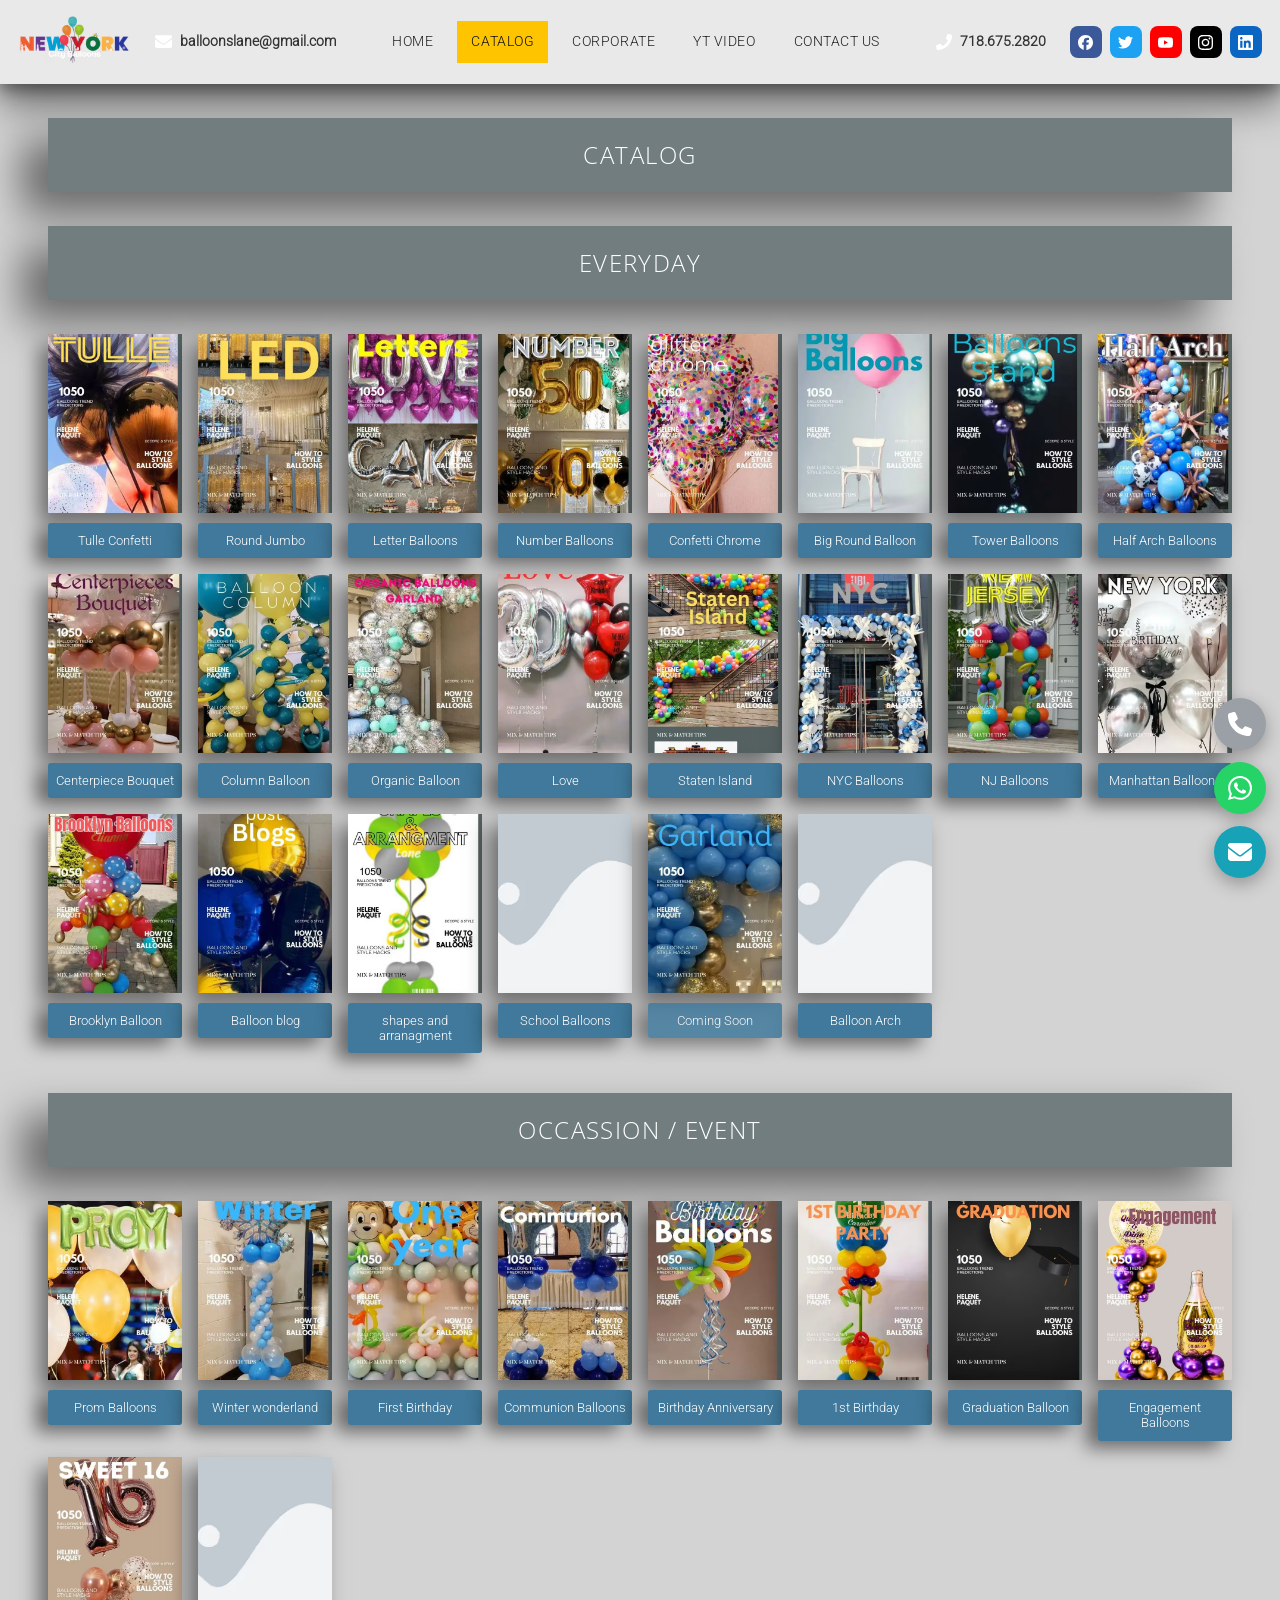
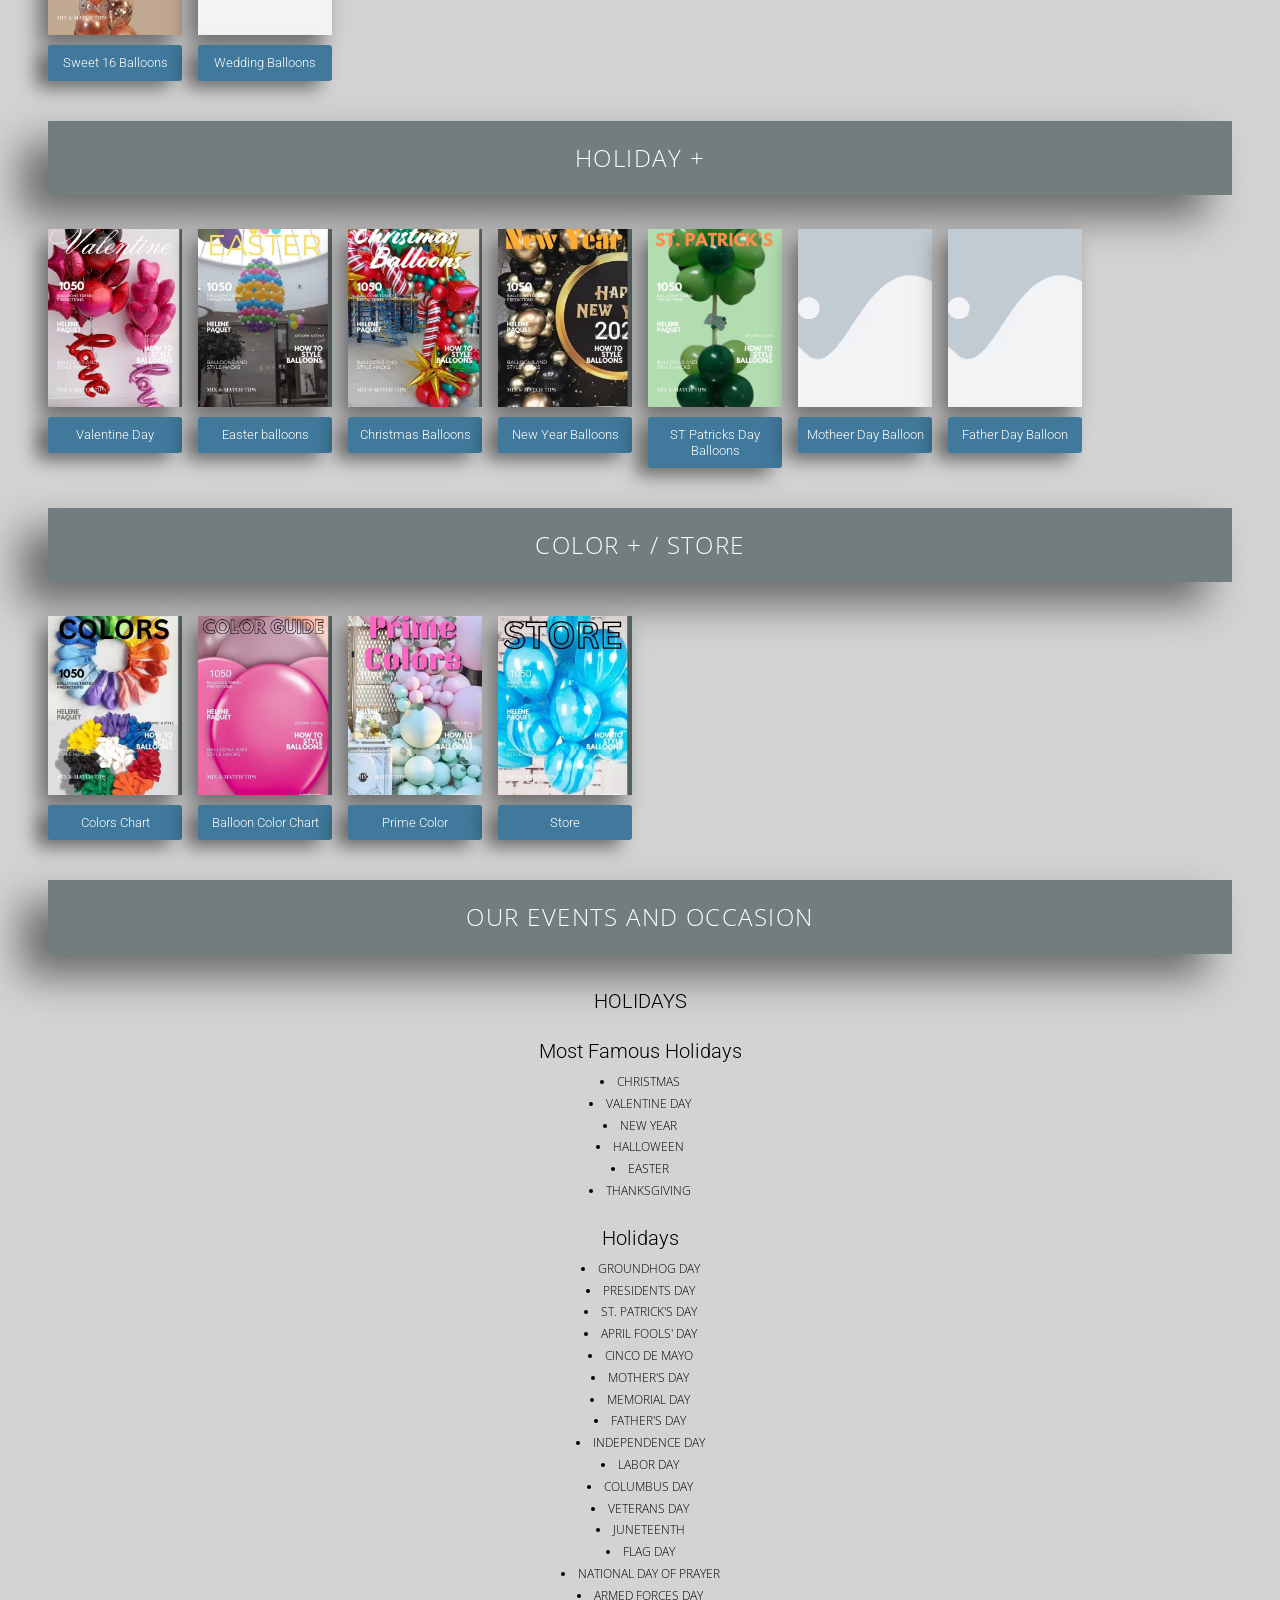
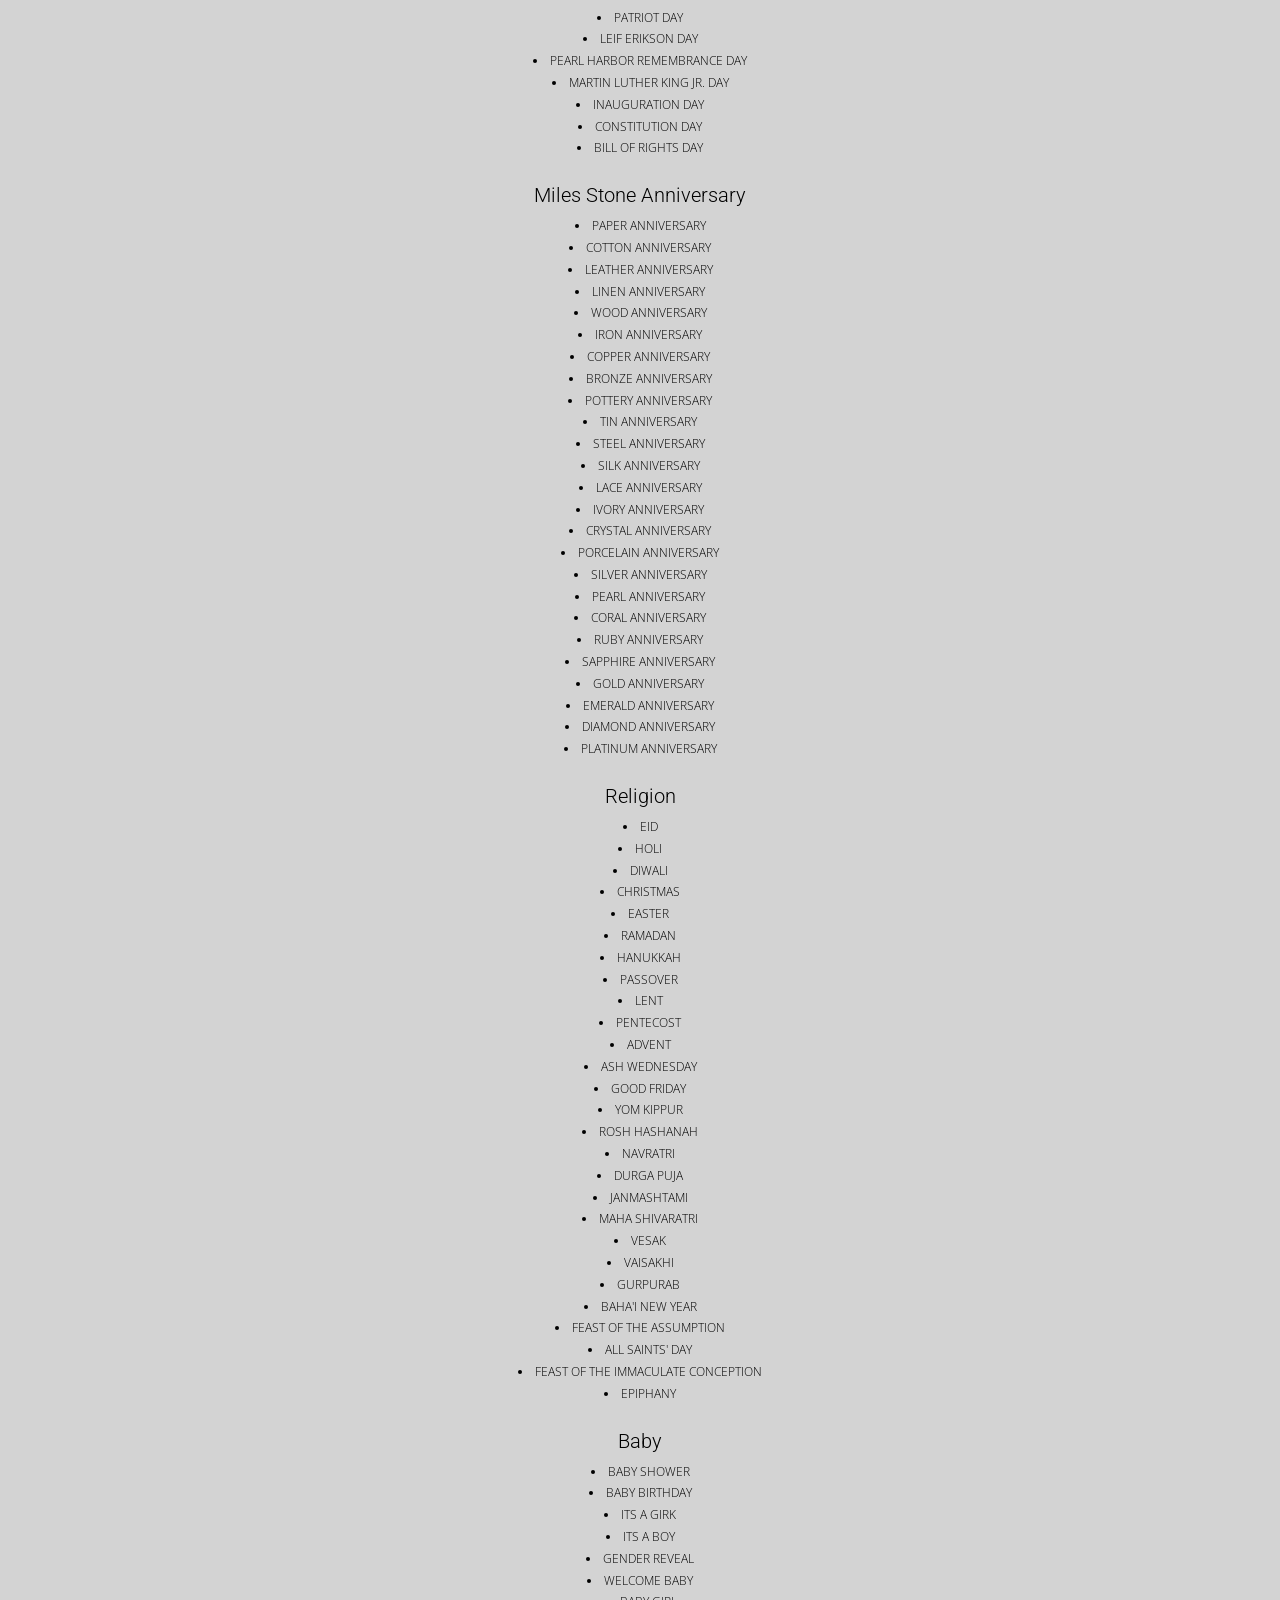
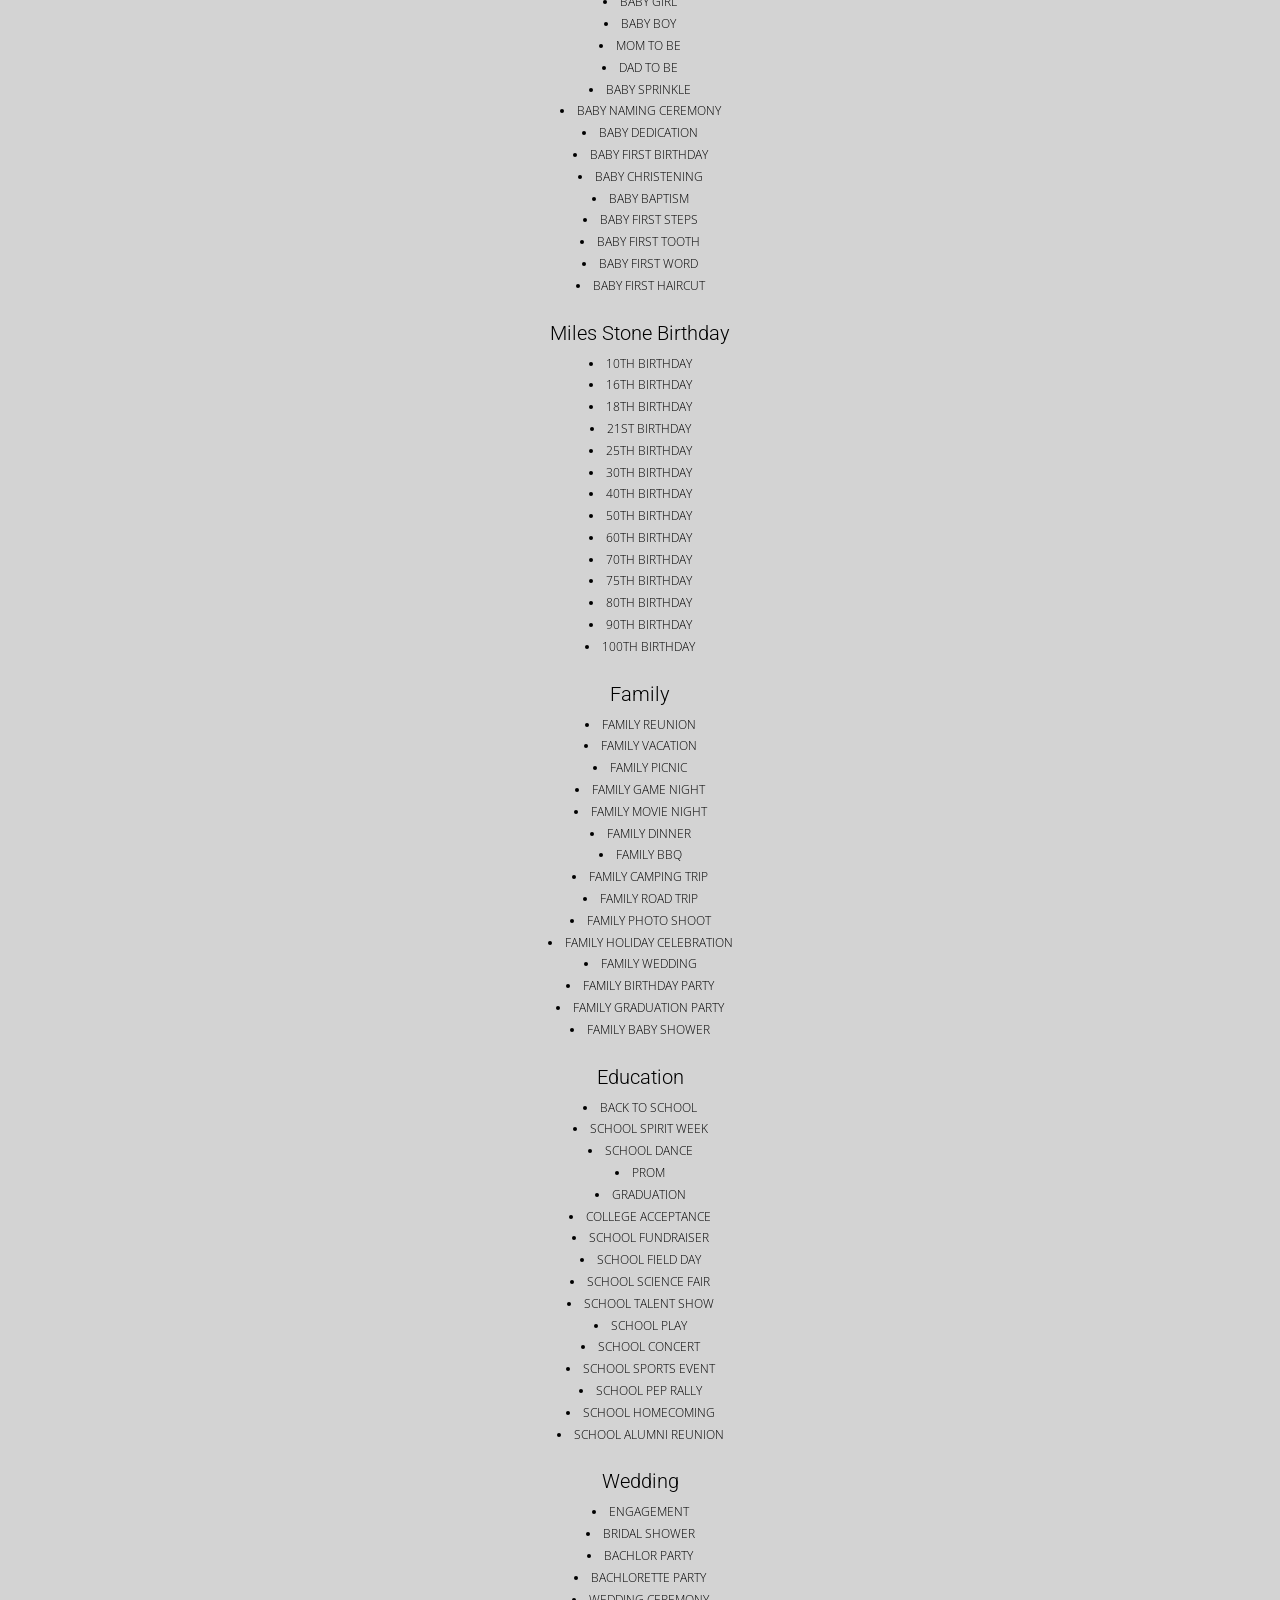
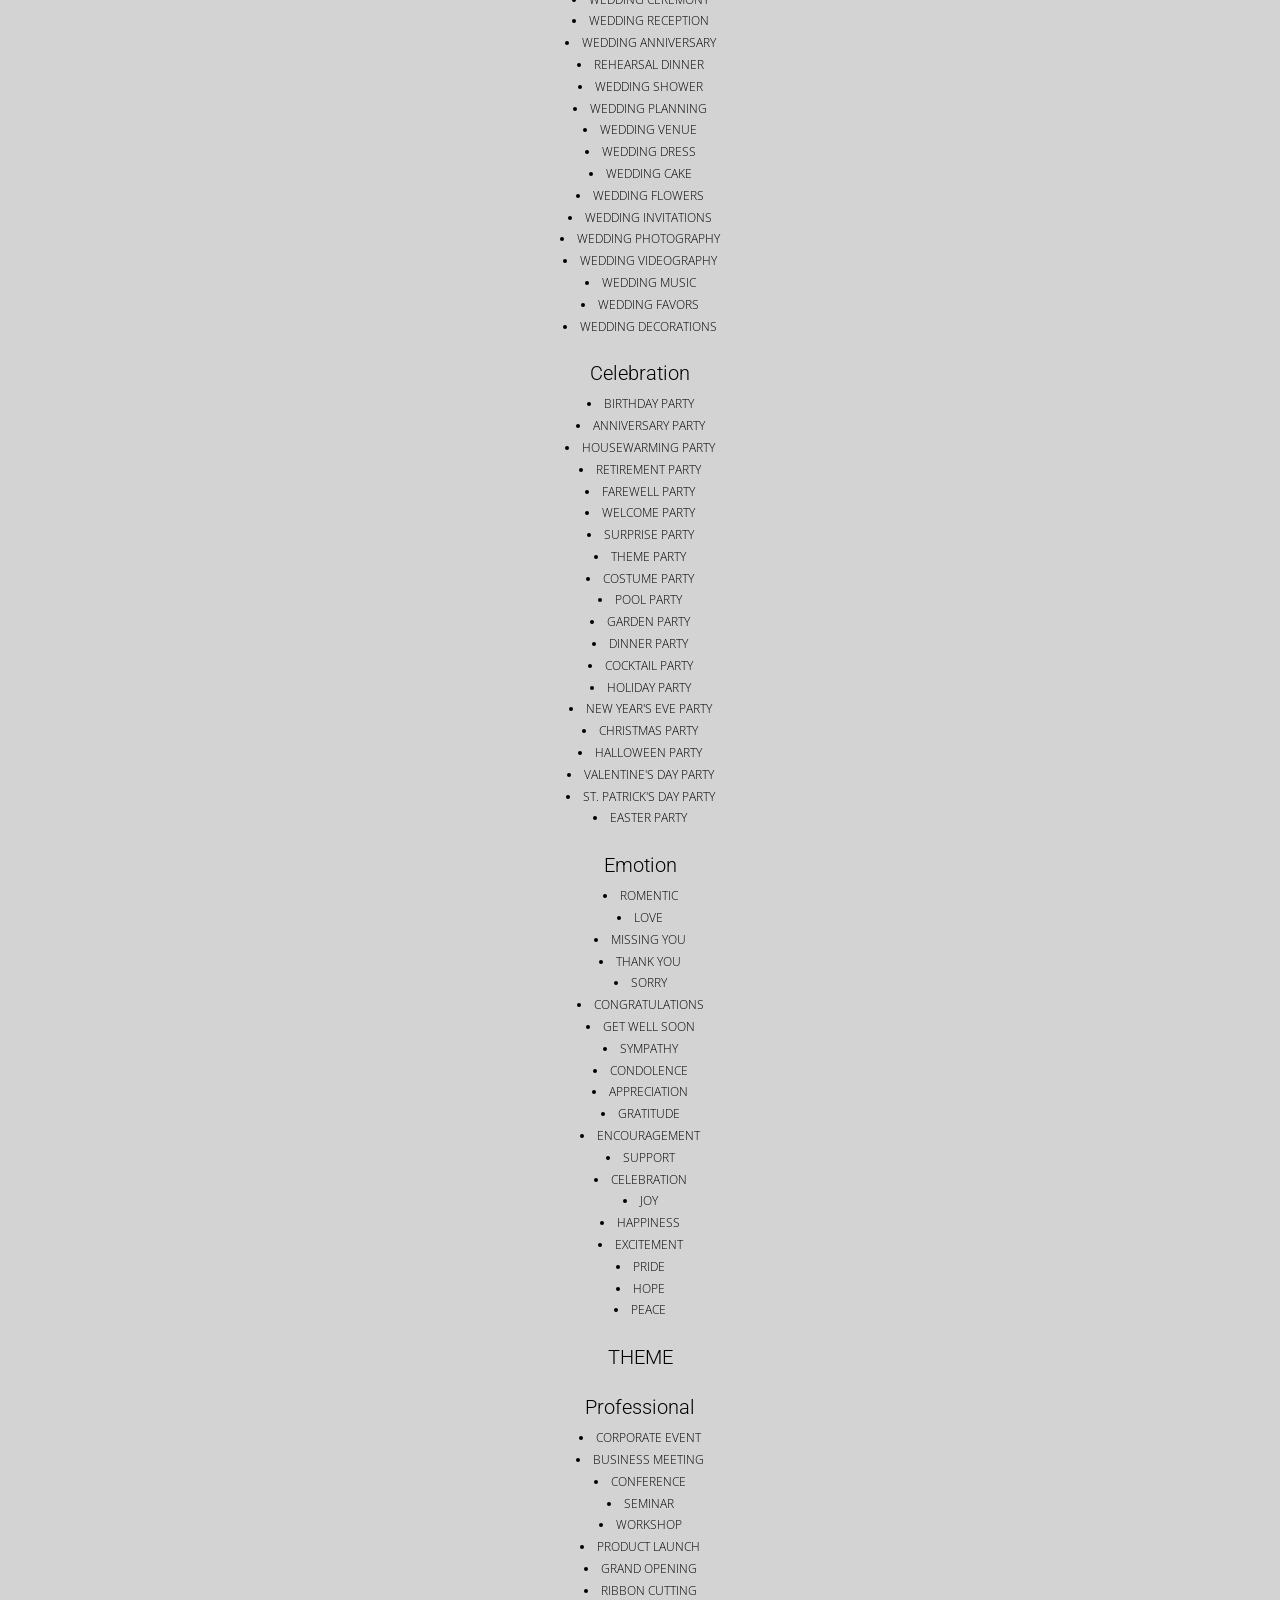
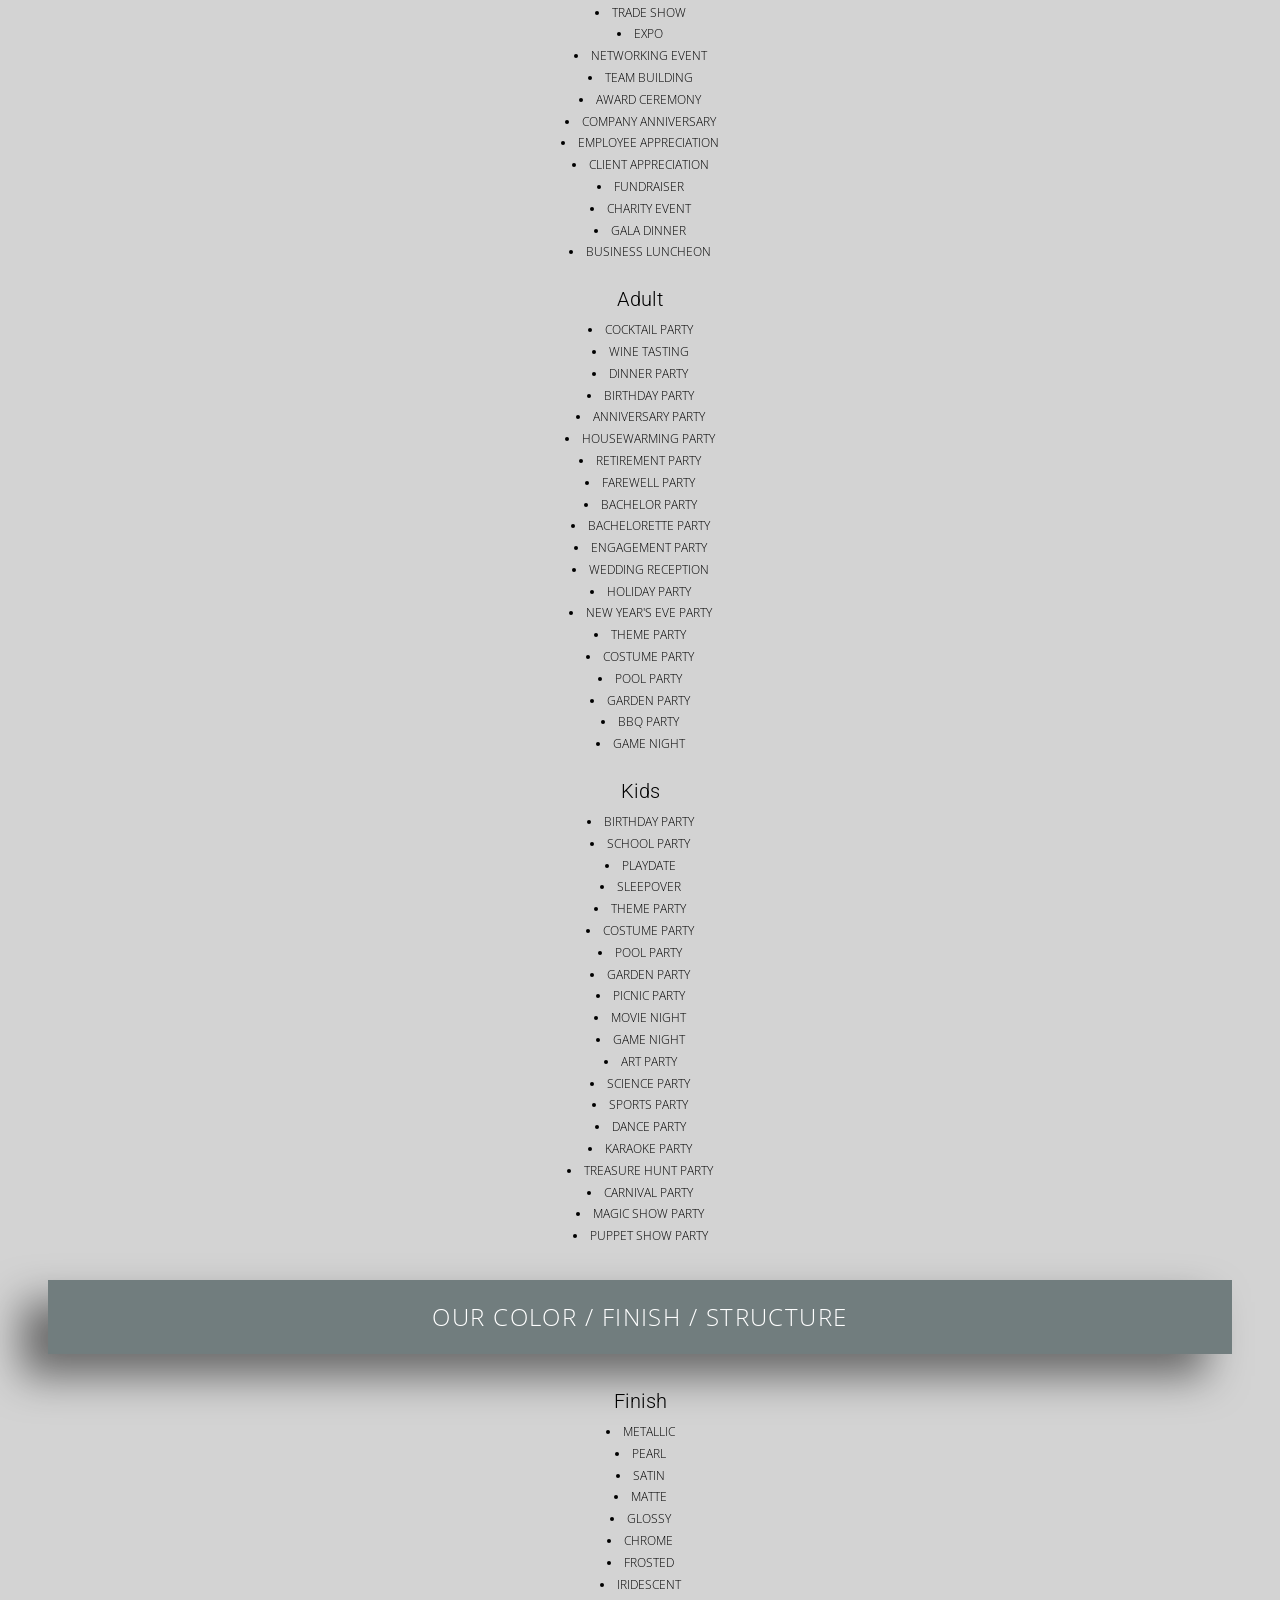
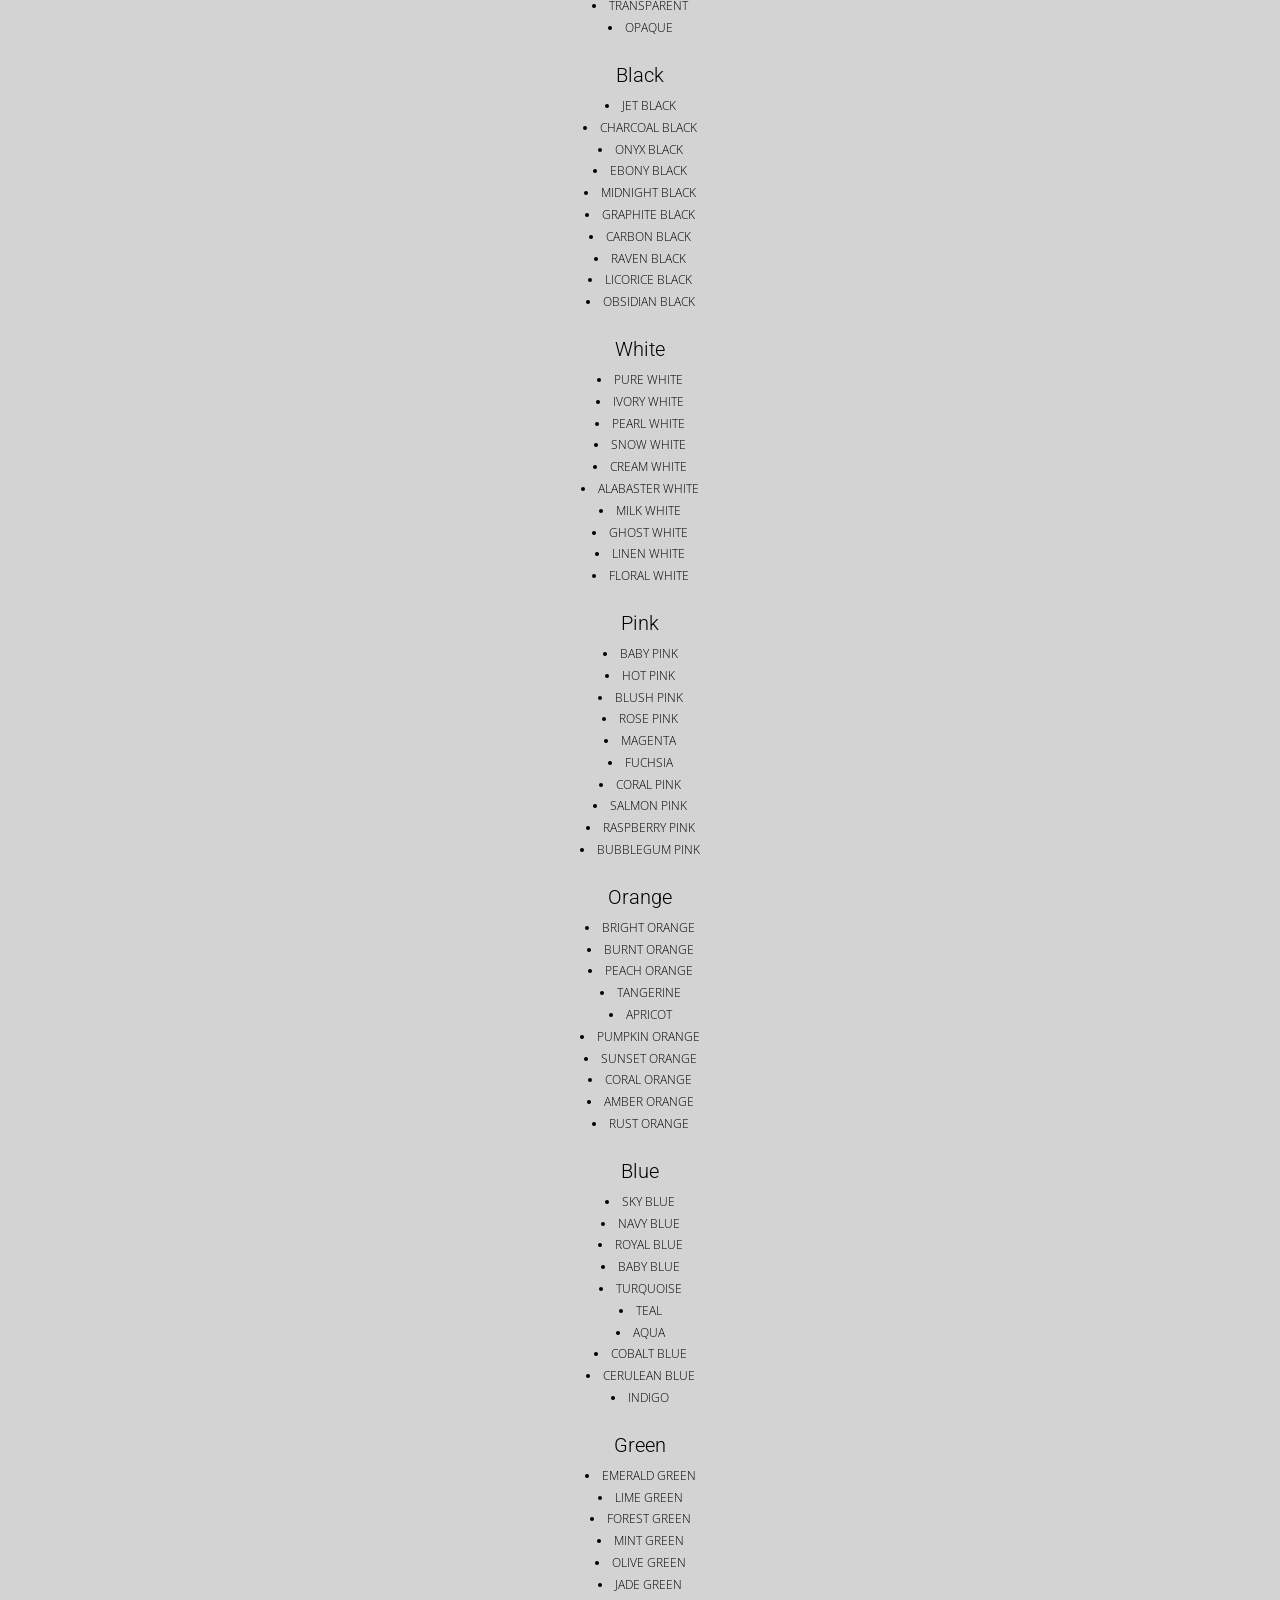
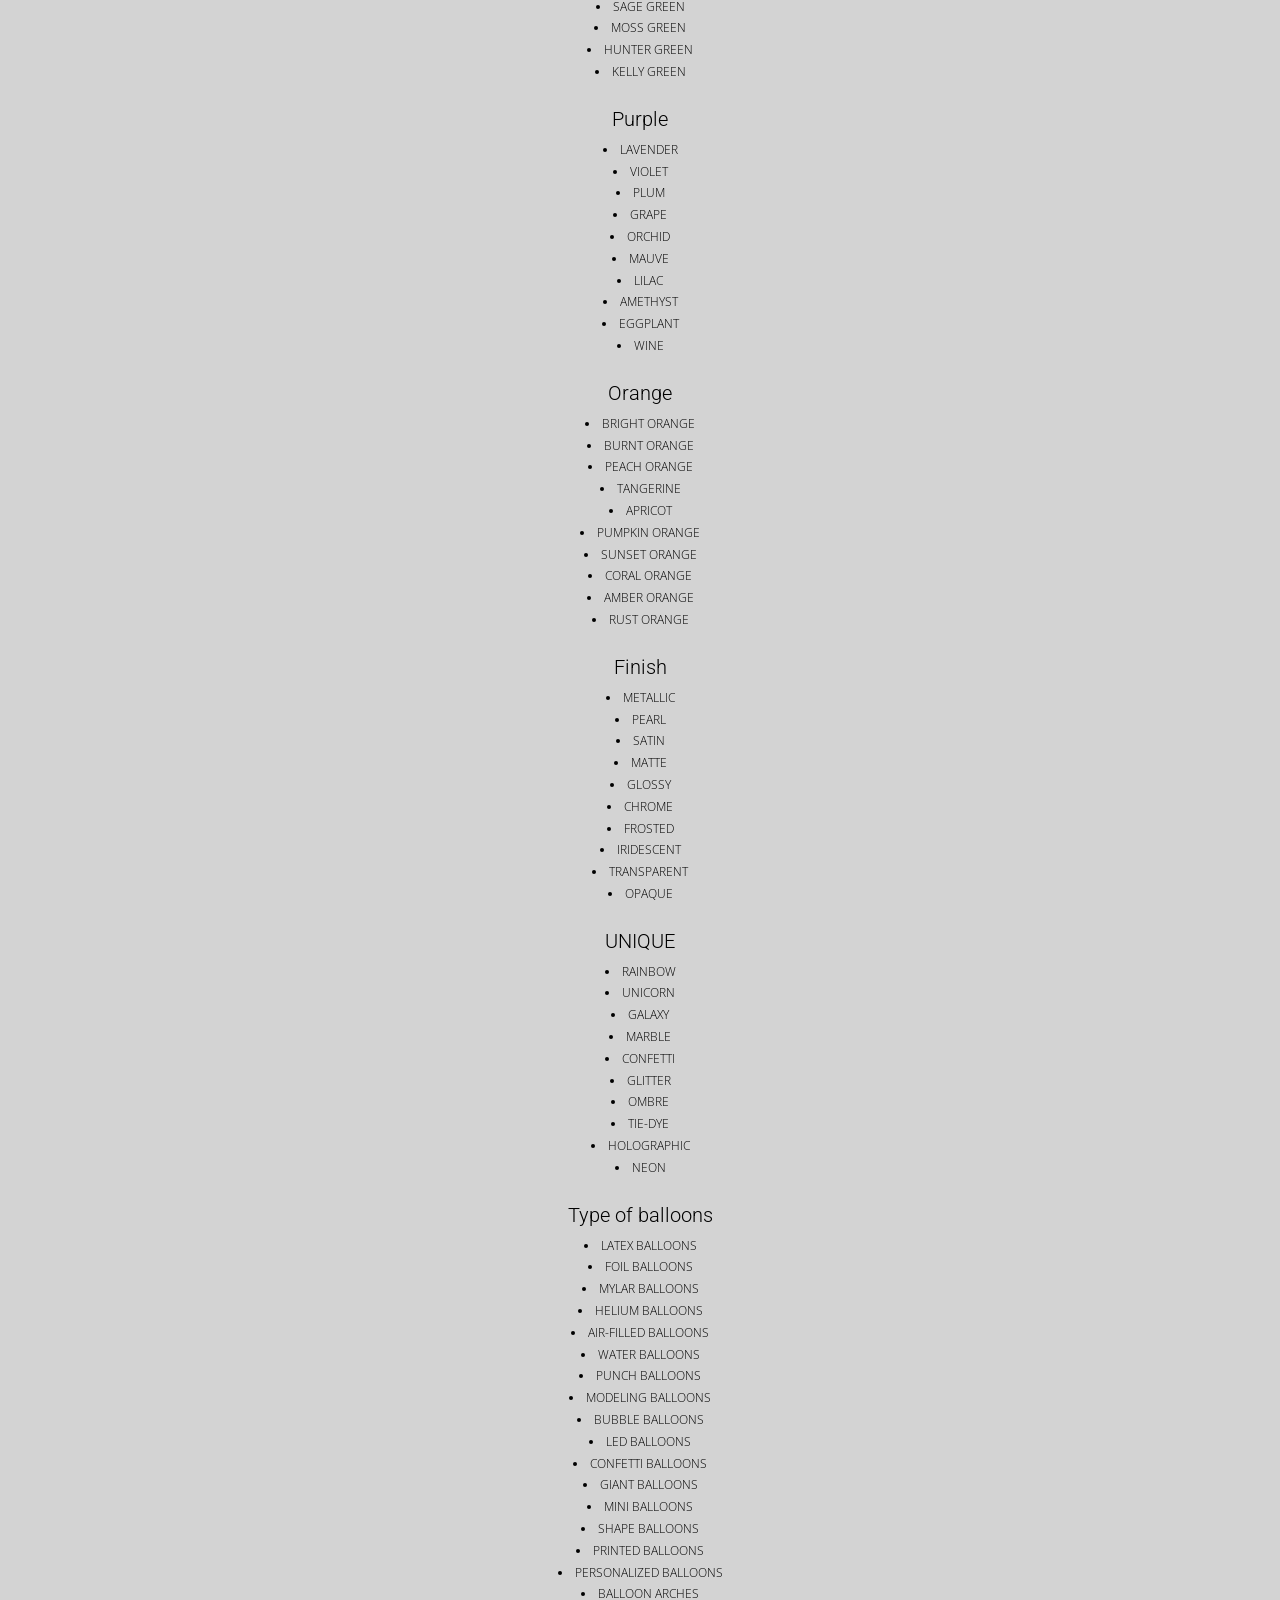
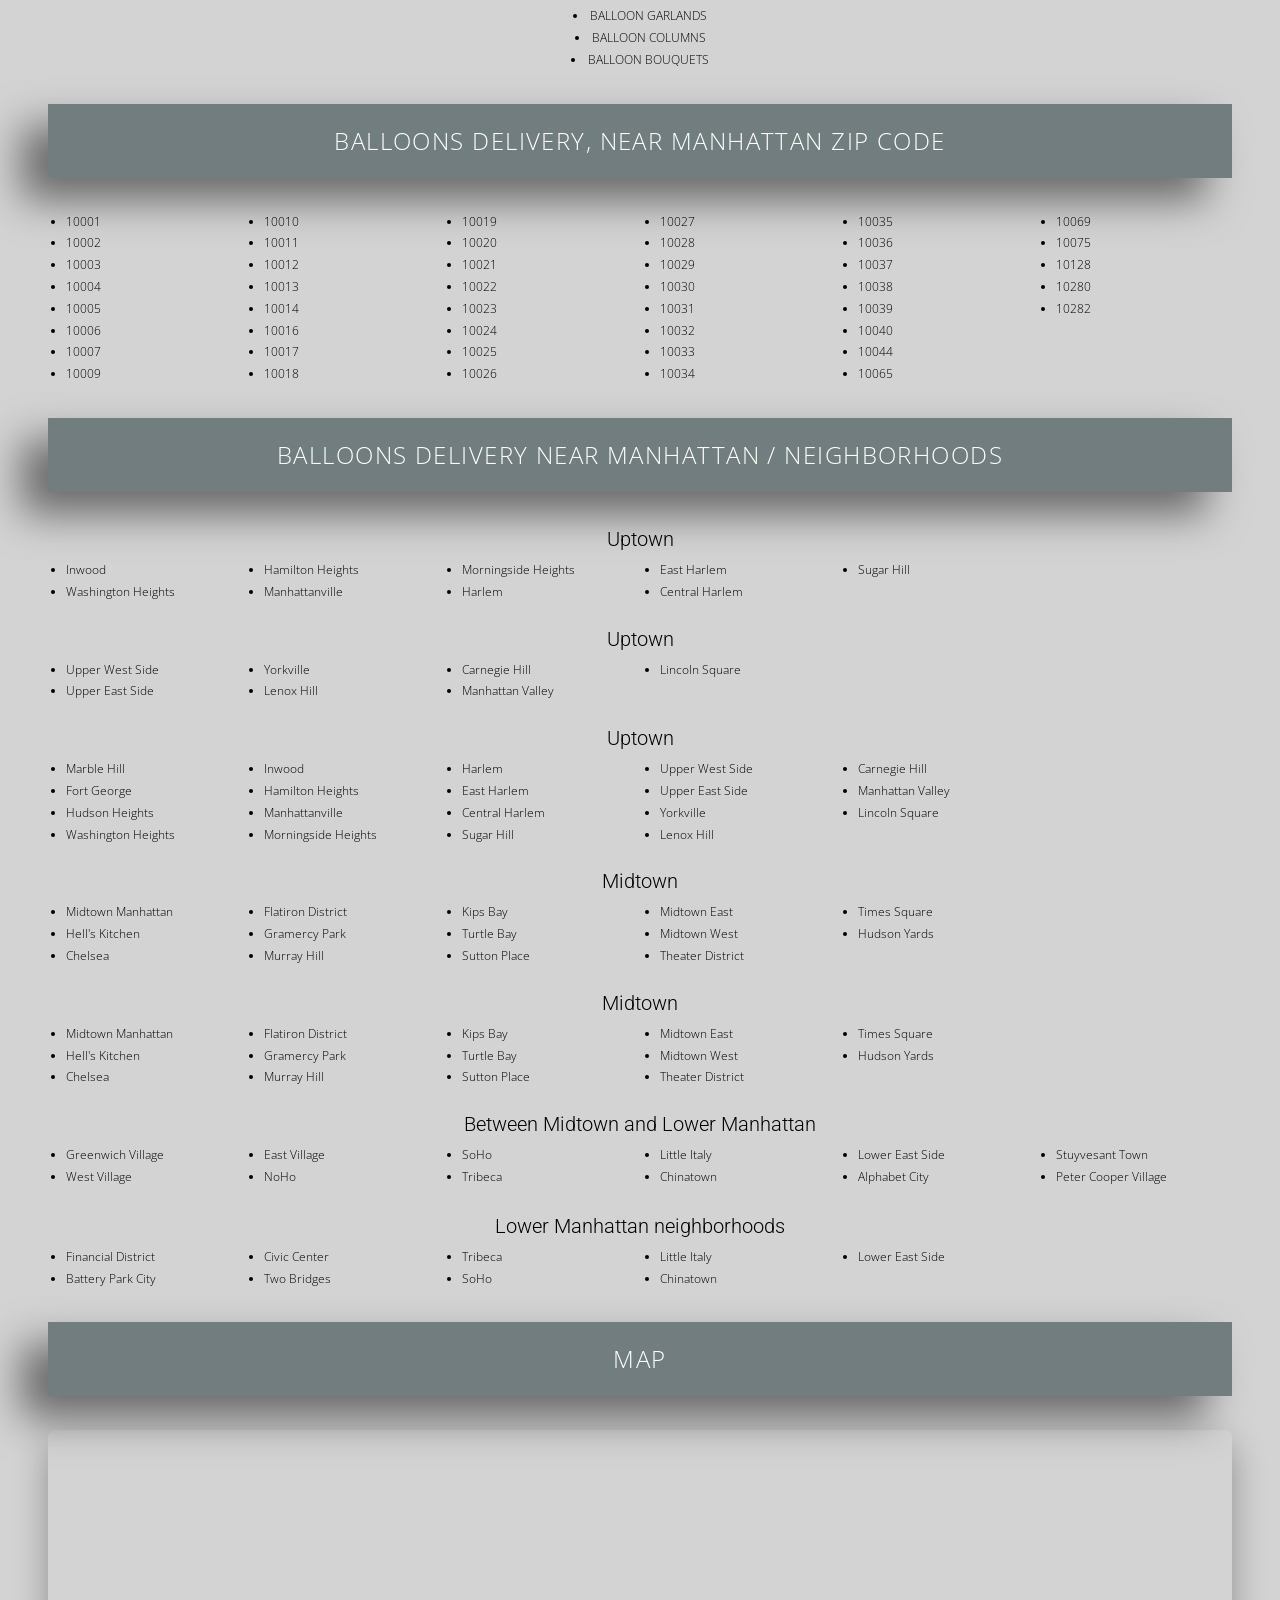
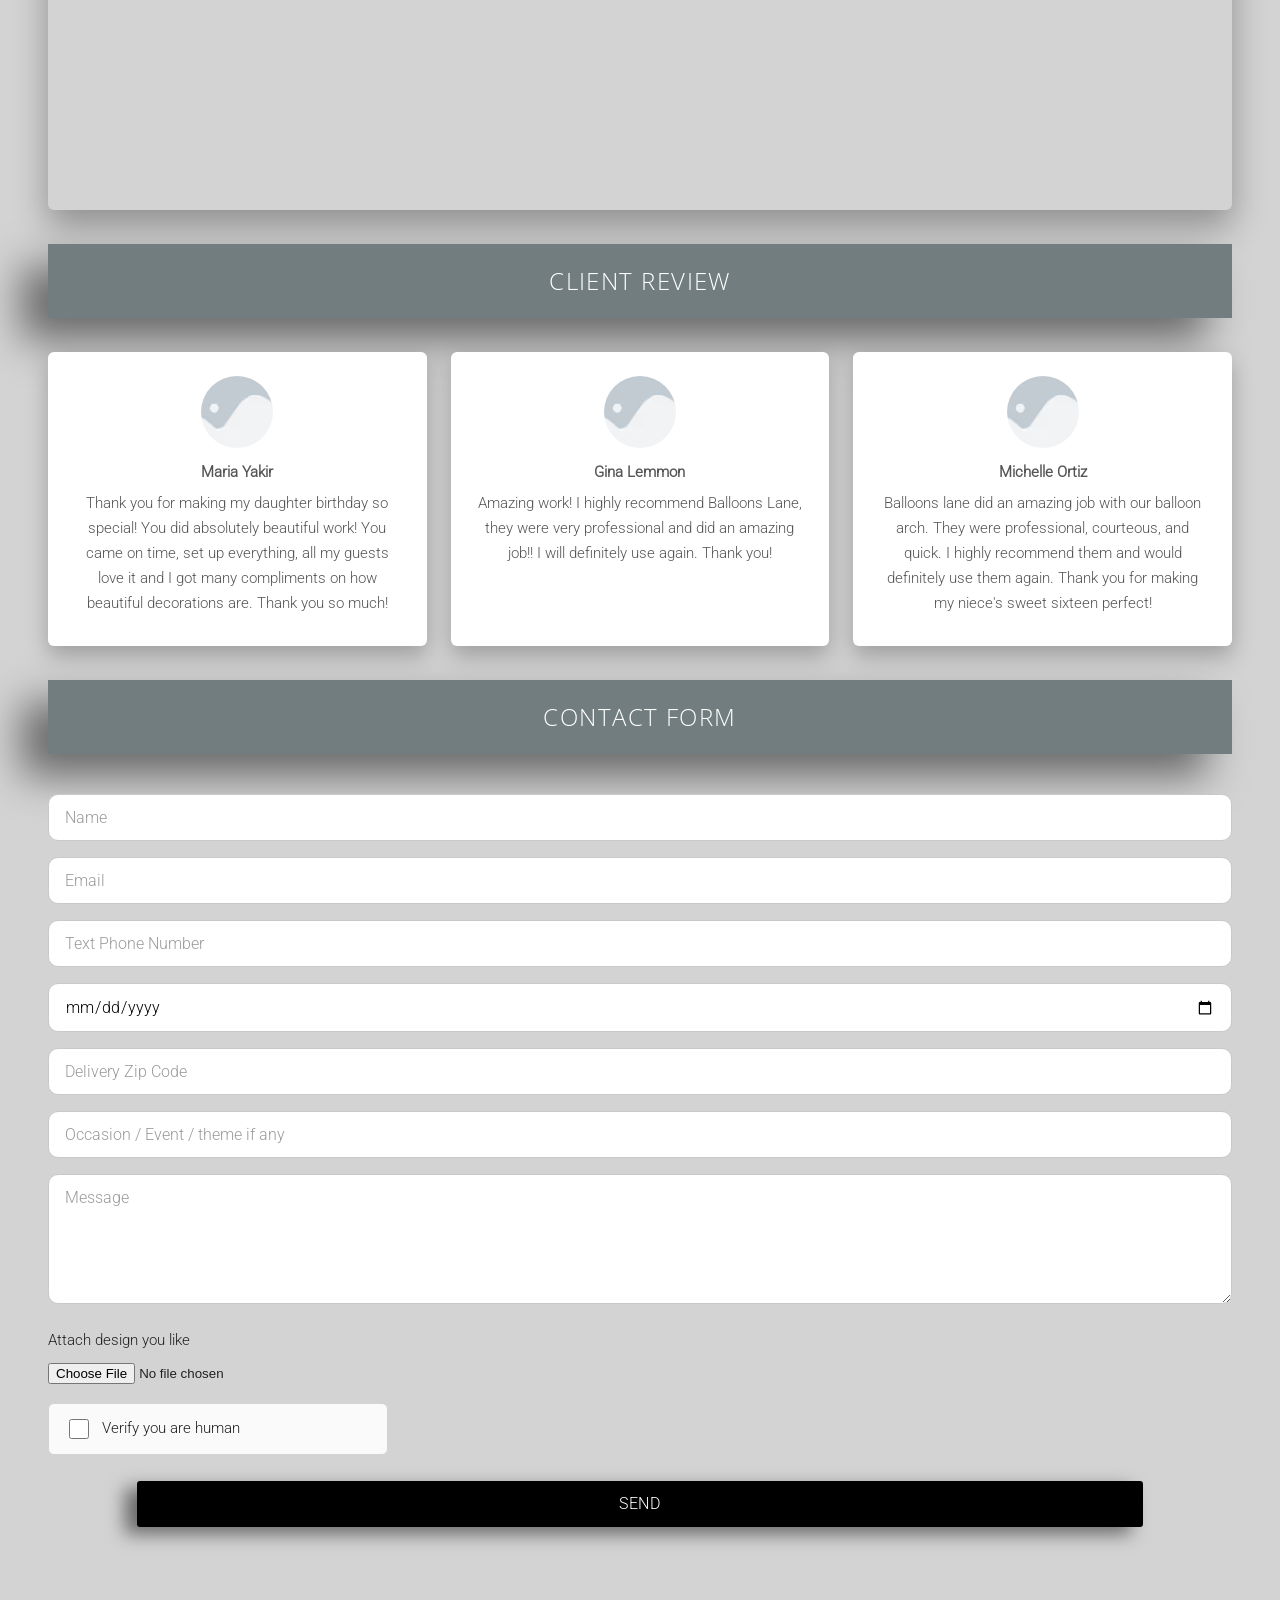
<file: catalog/index.html>
<!DOCTYPE html><html lang="en"> <head><meta charset="utf-8"><meta name="viewport" content="width=device-width, initial-scale=1"><title>Catalog - newyorkcityballoondelivery.net</title><meta name="description" content="Browse the New York City Balloon Delivery catalog: balloon products, occasions and events, colors, finishes and balloon types, plus Manhattan zip codes and neighborhoods we deliver to."><meta name="robots" content="index, follow"><link rel="canonical" href="https://newyorkcityballoondelivery.net/catalog/"><meta property="og:type" content="website"><meta property="og:title" content="Catalog - newyorkcityballoondelivery.net"><meta property="og:description" content="Browse the New York City Balloon Delivery catalog: balloon products, occasions and events, colors, finishes and balloon types, plus Manhattan zip codes and neighborhoods we deliver to."><meta property="og:url" content="https://newyorkcityballoondelivery.net/catalog/"><meta property="og:image" content="https://newyorkcityballoondelivery.net/images/new-york-city-balloons-logo.png"><meta name="twitter:card" content="summary_large_image"><link rel="icon" href="/favicon.ico" sizes="any"><link rel="icon" type="image/png" href="/images/favicon-512.png"><link rel="apple-touch-icon" href="/images/apple-touch-icon.png"><link rel="preload" as="font" type="font/woff2" href="/fonts/roboto-300-latin.woff2" crossorigin fetchpriority="high"><style>@font-face{font-family:Open Sans;font-style:normal;font-weight:300;font-display:swap;src:url(/fonts/open-sans-300-latin-ext.woff2) format("woff2");unicode-range:U+0100-02BA,U+02BD-02C5,U+02C7-02CC,U+02CE-02D7,U+02DD-02FF,U+0304,U+0308,U+0329,U+1D00-1DBF,U+1E00-1E9F,U+1EF2-1EFF,U+2020,U+20A0-20AB,U+20AD-20C4,U+2113,U+2C60-2C7F,U+A720-A7FF}@font-face{font-family:Open Sans;font-style:normal;font-weight:300;font-display:swap;src:url(/fonts/open-sans-300-latin.woff2) format("woff2");unicode-range:U+0000-00FF,U+0131,U+0152-0153,U+02BB-02BC,U+02C6,U+02DA,U+02DC,U+0304,U+0308,U+0329,U+2000-206F,U+20AC,U+2122,U+2191,U+2193,U+2212,U+2215,U+FEFF,U+FFFD}@font-face{font-family:Roboto;font-style:normal;font-weight:300;font-display:swap;src:url(/fonts/roboto-300-latin-ext.woff2) format("woff2");unicode-range:U+0100-02BA,U+02BD-02C5,U+02C7-02CC,U+02CE-02D7,U+02DD-02FF,U+0304,U+0308,U+0329,U+1D00-1DBF,U+1E00-1E9F,U+1EF2-1EFF,U+2020,U+20A0-20AB,U+20AD-20C4,U+2113,U+2C60-2C7F,U+A720-A7FF}@font-face{font-family:Roboto;font-style:normal;font-weight:300;font-display:swap;src:url(/fonts/roboto-300-latin.woff2) format("woff2");unicode-range:U+0000-00FF,U+0131,U+0152-0153,U+02BB-02BC,U+02C6,U+02DA,U+02DC,U+0304,U+0308,U+0329,U+2000-206F,U+20AC,U+2122,U+2191,U+2193,U+2212,U+2215,U+FEFF,U+FFFD}:root{--header-gray:#717D7E;--body-gray:#D3D3D3;--band-gray:#717D7E;--hero-dark:#5E5E5E;--ink:#212121;--muted:#9E9E9E;--card-blue:#40799B;--link-pink:#E91E63;--wa-green:#25D366;--teal:#17A2B8;--fab-gray:#9AA0A6;--shadow-soft:0 16px 34px rgba(0,0,0,.32);--shadow-card:0 10px 22px rgba(0,0,0,.25);--shadow-product:-9px 11px 20px 0px rgba(0, 0, 0, .5);--shadow-band:-26px 22px 40px 0px rgba(0, 0, 0, .5);--shadow-btn:-12px 7px 18px 0px rgba(0, 0, 0, .5)}*{box-sizing:border-box}html{scroll-behavior:smooth}body{margin:0;font-family:Roboto,Helvetica Neue,Arial,sans-serif;font-weight:300;color:var(--ink);background:var(--body-gray);line-height:1.7}h1,h2,h3,h4{line-height:1.35;margin:0 0 .6em;font-family:Roboto,Helvetica Neue,Arial,sans-serif}img{max-width:100%;height:auto;display:block}a{color:var(--link-pink)}.container{max-width:none;width:100%;margin:0 auto;padding:0 clamp(16px,4vw,48px)}.band{background:var(--band-gray);border-radius:0;box-shadow:var(--shadow-band);text-align:center;padding:22px 18px;margin:34px auto;max-width:none}.band h2,.band h3{font-family:Open Sans,Roboto,sans-serif;font-weight:300;text-transform:uppercase;letter-spacing:.06em;margin:0;color:#fff;font-size:24px;line-height:1.25}.band .sub{margin:.4em 0 0;color:#555;font-size:.95rem}.site-header{position:static;top:0;z-index:50;background:var(--header-gray);box-shadow:0 6px 14px #00000059,0 20px 38px #00000080}.header-contact{display:flex;align-items:center;gap:8px;font-size:.9rem;color:#fff}.header-contact a{color:#fff;text-decoration:none;font-weight:600}.main-nav a{text-decoration:none;color:#fff;font-weight:400;font-size:.85rem;text-transform:uppercase;letter-spacing:.04em;padding:9px 14px;border-radius:999px;white-space:nowrap;transition:background .2s,color .2s}.main-nav a:hover,.main-nav a.active{background:#000;color:#fff}.nav-toggle{display:none;margin-left:auto;background:none;border:0;cursor:pointer;font-size:1.7rem;line-height:1;color:#fff;padding:6px 10px}.header-social a{width:32px;height:32px;border-radius:8px;background:#555;color:#fff;display:flex;align-items:center;justify-content:center;text-decoration:none;font-size:.8rem;font-weight:700}.header-social a{transition:filter .2s ease}.hero-split{display:flex;padding:0;background:#5e5e5e;min-height:780px}.hero-pane{position:relative;width:50%}.hero-left{display:flex;flex-direction:column;justify-content:center}.hero-left:before{content:"";position:absolute;inset:0;background:#000000b3}.hero-left-text{position:relative;padding:90px 30px}.hero-left-text h1{font-family:Roboto,sans-serif;font-size:30px;font-weight:400;color:#fff;line-height:1.3;margin:0 30px 0 0}.hero-left-text p{font-family:Roboto,sans-serif;font-size:15px;font-weight:300;color:#fff;margin:14px 30px 0 0}.hero-right{overflow:hidden;background:#000}.hero-right video{position:absolute;inset:0;width:100%;height:100%;object-fit:cover;display:block}.btn{display:inline-block;border:0;cursor:pointer;text-decoration:none;font-family:Roboto,sans-serif;font-weight:300;line-height:1;text-transform:uppercase;letter-spacing:.05em;border-radius:3px;box-shadow:var(--shadow-btn);transition:transform .15s,box-shadow .15s}.btn:hover{transform:translateY(-2px)}.btn-blue{background:var(--card-blue);color:#fff!important;padding:15px 46px;font-size:1rem}.btn-blue:link,.btn-blue:visited,.btn-blue:hover,.btn-blue:active{color:#fff!important}.btn-send{background:#000;color:#fff!important;padding:15px 46px;font-size:1rem}.btn-send:link,.btn-send:visited,.btn-send:hover,.btn-send:active{color:#fff!important}.btn-wide{display:block;width:85%;margin:26px auto;text-align:center}.inquiry-form{background:transparent;border-radius:0;box-shadow:none;padding:6px 0 10px;max-width:none;margin:0 auto}.inquiry-form .field{margin-bottom:16px}.inquiry-form label{display:block;font-weight:600;margin-bottom:6px;font-size:.92rem}.inquiry-form ::placeholder{color:#9a9a9a}.inquiry-form input[type=text],.inquiry-form input[type=email],.inquiry-form input[type=tel],.inquiry-form input[type=number],.inquiry-form input[type=date],.inquiry-form select,.inquiry-form textarea{width:100%;padding:13px 16px;border:1px solid #c9c9c9;border-radius:10px;font-size:1rem;font-family:inherit;background:#fff}.inquiry-form textarea{border-radius:10px;min-height:130px;resize:vertical}.inquiry-form input:focus,.inquiry-form select:focus,.inquiry-form textarea:focus{outline:2px solid var(--card-blue);border-color:var(--card-blue)}.form-status{font-size:.95rem;text-align:center;margin-top:12px;min-height:1.4em}.form-status.success{color:#1b5e20}.form-status.error{color:#b71c1c}.field-error{color:#b71c1c;font-size:.85rem;margin:6px 0 0}.field-invalid{border-color:#b71c1c!important}.inquiry-form button[type=submit]:disabled{opacity:.7}.corp-wrap{position:relative;max-width:none;margin:0 auto;padding:0;overflow:hidden}.corp-track{display:flex;width:max-content;padding:10px 0;animation:corp-scroll 30s linear infinite}.corp-logo{flex:0 0 280px;background:transparent;border-radius:0;box-shadow:none;height:150px;display:flex;align-items:center;justify-content:center;padding:10px 14px}.corp-logo img{max-width:240px;max-height:125px;width:auto;height:auto;object-fit:contain}@keyframes corp-scroll{0%{transform:translate(0)}to{transform:translate(-50%)}}@media(prefers-reduced-motion:reduce){.corp-track{animation:none}}.video-grid{display:grid;grid-template-columns:1fr 1fr;gap:26px;max-width:none;margin:0 auto}.video-card{border:0;border-radius:20px;overflow:hidden;background:#000;box-shadow:var(--shadow-soft)}.video-card iframe{width:100%;aspect-ratio:16/9;border:0;display:block}.more-video{text-align:center;margin-top:18px}.seo-copy{width:90%;box-sizing:border-box;margin:0 auto;text-align:center;padding:10px 0 30px}.seo-copy h2{font-size:clamp(1.3rem,2.6vw,1.8rem);font-weight:400;margin:1.6em 0 .6em}.seo-copy h3{font-size:1.15rem;font-weight:400;margin:1.4em 0 .5em}.seo-copy p{margin:0 0 1em}.seo-copy ul{list-style:none;padding:0;margin:0 0 1em}.seo-copy li{margin:.35em 0}.faq{max-width:none;margin:0 auto}.faq-item{background:transparent;margin-bottom:10px;overflow:hidden}.faq-q{width:100%;text-align:left;background:none;border:0;cursor:pointer;padding:14px 8px;font-size:1rem;font-weight:400;color:#000;display:flex;gap:12px;align-items:center;font-family:inherit}.faq-q .marker{color:#000;font-size:1.1em;min-width:1em;text-align:center}.faq-q .marker:before{content:"+"}.faq-item.open .faq-q .marker:before{content:"−"}.faq-a{max-height:0;overflow:hidden;transition:max-height .3s ease;padding:0 20px}.faq-a p{margin:0;text-align:center;color:#000}.faq-item.open .faq-a{max-height:600px;padding:0 20px 18px}.loc-section{max-width:none;margin:0 auto 30px}.loc-grid{columns:6 150px;column-gap:22px;list-style:disc;padding-left:18px;margin:0}.loc-grid li{break-inside:avoid;margin-bottom:.4em;font-size:.9rem}.loc-grid a{color:#444;text-decoration:none}.loc-grid a:hover{color:var(--link-pink)}.review-grid{display:grid;grid-template-columns:repeat(auto-fill,minmax(280px,1fr));gap:24px;max-width:none;margin:0 auto}.review-card{background:#fff;border-radius:6px;box-shadow:var(--shadow-card);padding:24px;text-align:center}.review-ava-img{width:72px;height:72px;border-radius:50%;object-fit:cover;margin:0 auto 12px}.review-name{font-weight:600;margin:0 0 8px;color:#1d1d1f}.review-card p{font-size:.92rem;color:#555;margin:0 0 .4em}.legal-page{background:#5e5e5e;color:#fff;padding:40px 0 60px}.legal-inner{width:90%;margin:0 auto}.legal-inner h1,.legal-inner h2,.legal-inner h3{color:#fff;font-weight:400}.legal-inner a{color:#ff69b4}.legal-inner ul{padding-left:22px}.legal-inner li{margin-bottom:.35em}.contact-hero-banner{position:relative;background:#5e5e5e;color:#fff;text-align:center;min-height:100vh;min-height:100svh;display:flex;align-items:center;justify-content:center;padding:90px 20px 120px}.contact-hero-inner{width:100%}.contact-hero-inner h1{font-size:clamp(2.9rem,6vw,4.4rem);margin:0 0 .3em;color:#fff;font-weight:700;text-shadow:0 2px 16px rgba(0,0,0,.5)}.contact-hero-inner .order-link{margin:.3em 0;font-size:2rem;font-weight:600;line-height:1.35}.contact-hero-inner .order-link a{color:#fff;font-size:2rem;font-weight:600;text-decoration:none;text-shadow:0 2px 12px rgba(0,0,0,.5)}.contact-hero-inner .order-link a:hover{text-decoration:underline}.contact-hero-inner .lane-domain{color:#fff;opacity:.85;font-size:1.1rem;margin:.3em 0 0}.contact-hero-inner h1,.contact-hero-inner .order-link a,.contact-hero-inner .lane-domain{text-shadow:0 2px 10px rgba(0,0,0,.55)}.info-bar-section{padding:10px 20px 30px;text-align:center}.info-bar{background:#717d7e;border-radius:6px;box-shadow:var(--shadow-band);max-width:1250px;margin:36px auto 0;position:relative;z-index:2;display:grid;grid-template-columns:repeat(3,1fr);gap:14px;padding:30px 26px;color:#fff}.info-cell{display:flex;flex-direction:column;align-items:center;gap:10px}.info-icon{display:block;line-height:0}.info-icon svg{width:52px;height:52px;fill:#ffc72f}.info-cell h3{margin:0;font-weight:400}.info-cell a{color:#fff;text-decoration:none;font-size:1.2rem;font-weight:500}.info-cell a:hover{text-decoration:underline}.map-embed{max-width:none;margin:0 auto 34px;border-radius:6px;overflow:hidden;box-shadow:var(--shadow-soft)}.map-embed iframe{width:100%;height:380px;border:0;display:block}.map-embed.tall iframe{height:450px}.map-embed.narrow{max-width:1250px}.social-row{display:flex;gap:12px;justify-content:center;margin:18px 0 40px}.social-row a{width:48px;height:48px;border-radius:12px;background:#333;color:#fff;display:flex;align-items:center;justify-content:center;text-decoration:none;font-weight:800;font-size:.85rem}.social-row a:hover{background:var(--card-blue);color:#fff}.social-row a:nth-child(1){background:#3b5998}.social-row a:nth-child(2){background:#55acee}.social-row a:nth-child(3){background:#262626}.social-row a:nth-child(4){background:#007bb5}.social-row a:nth-child(5){background:#cb2027}.social-row a:nth-child(6){background:#e62117}.social-row a svg{width:22px;height:22px;fill:#fff}.designs-section{position:relative;background:#d3d3d3;text-align:center;margin:50px 0 0;padding:60px 20px}.designs-inner h2{font-weight:400}.designs-inner p{color:#000;font-size:1.15rem;margin:0 0 18px}.designs-inner .btn{display:block;width:85%;margin:14px auto}.store-policy{text-align:center;padding:40px 20px 50px}.store-policy h2{font-size:1.6rem;font-weight:400;margin:0 0 .5em}.store-policy p{margin:0;color:#333}@media(max-width:700px){.info-bar{grid-template-columns:1fr;margin-top:-20px}.contact-hero-banner{padding:60px 20px 100px}}.elementor-shape{overflow:hidden;position:absolute;left:0;width:100%;line-height:0;direction:ltr;z-index:2}.elementor-shape-bottom{bottom:-1px;transform:rotate(180deg)}.elementor-shape svg{display:block;width:calc(213% + 1.3px);height:169px;position:relative;left:50%;transform:translate(-50%) rotateY(180deg)}.elementor-shape .elementor-shape-fill{fill:#d3d3d3}@media(max-width:768px){.elementor-shape svg{width:calc(300% + 1.3px);height:111px}}.site-footer{background:#717d7e;color:#fff;margin-top:50px}.footer-grid{max-width:none;margin:0 auto;padding:48px clamp(16px,4vw,48px) 30px;display:grid;grid-template-columns:repeat(auto-fit,minmax(220px,1fr));gap:30px}.footer-grid h4{color:#fff;text-transform:uppercase;letter-spacing:.08em;font-family:Open Sans,Roboto,sans-serif;font-weight:300;font-size:.98rem;margin:0 0 16px;padding-bottom:9px;display:inline-block}.footer-grid li{margin-bottom:10px;font-size:.94rem;line-height:1.55;color:#fff}.footer-grid li span{color:#fff}.footer-grid a{color:#fff;text-decoration:none;transition:color .2s ease}.footer-grid a:hover{text-decoration:underline}.footer-bottom{border-top:1px solid rgba(255,255,255,.3);max-width:none;margin:0 auto;padding:20px clamp(16px,4vw,48px);display:flex;align-items:center;justify-content:space-between;gap:16px;flex-wrap:wrap;font-size:.88rem;color:#fff}.pay-strip{height:28px;width:auto;max-width:100%;margin:0 auto}.fab-phone{background:var(--fab-gray)}.fab-wa{background:var(--wa-green)}.fab-mail{background:var(--teal)}.fab img{width:24px;height:24px;display:block}.cat-row{display:grid;grid-template-columns:repeat(8,1fr);gap:14px;margin:26px 0 6px}.cat-mini{display:block;text-decoration:none}.cat-mini img{width:100%;aspect-ratio:3/4;object-fit:cover;border:0;box-shadow:var(--shadow-product);background:#fff}.cat-mini .mini-btn{display:block;text-decoration:none;margin-top:10px;background:var(--card-blue);color:#fff!important;text-align:center;font-family:Roboto,sans-serif;font-weight:300;font-size:.8rem;line-height:1.2;padding:10px 6px;border-radius:3px;box-shadow:var(--shadow-btn)}.cat-mini .mini-btn:link,.cat-mini .mini-btn:visited,.cat-mini .mini-btn:hover,.cat-mini .mini-btn:active{color:#fff!important}.cat-mini:hover .mini-btn{background:#265d84}@media(max-width:1000px){.cat-row{grid-template-columns:repeat(4,1fr)}}@media(max-width:520px){.cat-row{grid-template-columns:repeat(2,1fr)}}.prod-grid{display:grid;grid-template-columns:repeat(8,1fr);gap:16px;margin:24px 0 40px}.prod-card{display:flex;flex-direction:column}.prod-card img{width:100%;aspect-ratio:3/4;object-fit:cover;border:0;box-shadow:var(--shadow-product);background:#fff}.prod-btn{display:block;margin-top:10px;background:var(--card-blue);color:#fff!important;text-align:center;font-family:Roboto,sans-serif;font-weight:300;font-size:.8rem;line-height:1.2;padding:10px 6px;border-radius:3px;box-shadow:var(--shadow-btn);text-decoration:none}.prod-btn:link,.prod-btn:visited,.prod-btn:hover,.prod-btn:active{color:#fff!important}a.prod-btn:hover{background:#265d84}.prod-btn.static{cursor:default;opacity:.85}@media(max-width:1000px){.prod-grid{grid-template-columns:repeat(4,1fr)}}@media(max-width:520px){.prod-grid{grid-template-columns:repeat(2,1fr)}}.catalog-wrap .sub-head{font-family:Roboto,sans-serif;font-size:20px;font-weight:300;color:#000;text-align:center;line-height:1.3;margin:24px 0 8px}.catalog-wrap .loc-grid{font-family:Open Sans,sans-serif;font-size:12px;font-weight:300;color:#000;line-height:1.65}.catalog-wrap .loc-grid li{font-size:12px;margin-bottom:2px}.list-block{margin-bottom:10px}.mini-list{list-style:disc;padding-left:18px;margin:0 0 14px;text-align:left;font-family:Open Sans,sans-serif;font-size:12px;font-weight:300;color:#000;line-height:1.65}.mini-list li{font-size:12px;margin-bottom:2px}.center-list{text-align:center;list-style-position:inside;padding-left:0}.header-social a img{width:15px;height:15px;display:block}.sr-only{position:absolute;width:1px;height:1px;overflow:hidden;clip:rect(0 0 0 0);white-space:nowrap}.yt-facade{position:relative;width:100%;padding:0;border:0;background:#000;cursor:pointer;display:block}.yt-facade img{width:100%;aspect-ratio:16/9;object-fit:cover;display:block}.yt-facade .yt-play{position:absolute;top:50%;left:50%;transform:translate(-50%,-50%);width:64px;height:64px;border-radius:50%;background:#000000a6;color:#fff;font-size:1.5rem;display:flex;align-items:center;justify-content:center}.yt-facade:hover .yt-play,.yt-facade:focus-visible .yt-play{background:var(--card-blue);color:#fff}:focus-visible{outline:3px solid var(--card-blue);outline-offset:2px}@media(prefers-reduced-motion:reduce){*,*:before,*:after{animation-duration:.01ms!important;transition-duration:.01ms!important;scroll-behavior:auto!important}}section[id]{scroll-margin-top:96px}@media(max-width:860px){section[id]{scroll-margin-top:148px}}img,iframe,video{max-width:100%}html,body{overflow-x:clip}@media(max-width:1024px){.corp-logo{flex-basis:220px;height:130px}.corp-logo img{max-height:105px}}@media(max-width:860px){.hero-split{flex-direction:column;min-height:0}.hero-pane{width:100%}.hero-right{aspect-ratio:16/9;min-height:0}.hero-left{min-height:560px}.hero-left-text{padding:70px 24px 70px 30px}.video-grid{grid-template-columns:1fr}.inquiry-form{padding:24px 18px}.nav-toggle{display:block}.main-nav{display:none;position:absolute;top:100%;left:0;right:0;z-index:55;flex-direction:column;flex-wrap:nowrap;gap:0;margin:0;background:var(--header-gray);box-shadow:0 18px 24px #00000059;padding:6px 0}.main-nav.open{display:flex}.main-nav a{padding:13px 20px;font-size:.95rem}.header-contact span.hide-m,.header-social{display:none}.header-inner{gap:10px 12px}.brand{order:1}.header-contact-email{order:1;margin-left:auto}.header-contact-email span.hide-m{display:inline}.nav-toggle{order:2;margin-left:0}.header-contact-phone{order:2}.header-social{order:2;display:flex;margin-left:auto;gap:6px}.header-social a{width:27px;height:27px;border-radius:6px}.header-social a img{width:13px;height:13px}.header-contact{font-size:.84rem}.header-contact svg{flex:none}}@media(max-width:767px){.hero-right{display:none}}@media(max-width:700px){.band h2,.band h3{font-size:20px;line-height:1.3}.seo-copy h2{font-size:1.3rem;line-height:1.32}.seo-copy h3{font-size:1.08rem;line-height:1.38}.seo-copy p{line-height:1.65}.faq-q{line-height:1.4}.inquiry-form input,.inquiry-form select,.inquiry-form textarea{font-size:16px}.footer-grid{grid-template-columns:1fr 1fr;gap:26px;padding-top:38px}.footer-bottom{justify-content:center;text-align:center}.pay-strip{max-width:100%;height:auto}}@media(max-width:600px){.container{padding-left:12px;padding-right:12px}.band{padding:16px 12px;margin:24px auto}.band h2,.band h3{font-size:18px}.contact-hero-banner{padding:60px 12px 90px}.contact-hero-inner h1{font-size:2.1rem}.contact-hero-inner .order-link a{font-size:1.4rem}.contact-hero-inner .lane-domain{font-size:.95rem}.catalog-wrap .loc-section{margin-bottom:22px}.catalog-wrap .sub-head{font-size:17px}.seo-copy{padding:8px 0 20px}.seo-copy h2{font-size:1.2rem}.video-grid{gap:18px}.review-card{padding:18px 16px}.faq-item{margin-bottom:8px}.faq-q{padding:12px 6px}.faq-item.open .faq-a{padding:0 12px 14px}.inquiry-form{padding:16px 12px}.map-embed{margin-bottom:24px}.map-embed iframe{height:300px}.map-embed.tall iframe{height:360px}.info-bar-section{padding:8px 12px 20px}.info-bar{padding:22px 16px;gap:10px}.info-icon svg{width:40px;height:40px}.info-cell a{font-size:1rem}.designs-section{padding:40px 12px}.designs-inner p{font-size:1rem}.store-policy{padding:28px 12px 36px}.store-policy h2{font-size:1.3rem}.social-row{margin:14px 0 28px}.social-row a{width:44px;height:44px}.footer-grid{padding:32px 12px 20px;gap:20px}.footer-bottom{padding:14px 12px}.header-inner{padding:8px 12px}.brand img{height:52px}.btn-blue,.btn-send{padding:13px 28px}.corp-logo{flex-basis:180px;height:110px}.corp-logo img{max-height:88px}}@media(max-width:520px){.hero-left{min-height:400px}.hero-left-text{padding:54px 18px 54px 20px}.hero-left-text h1{font-size:24px;margin-right:0}.hero-left-text p{font-size:14px;margin-right:0}}.site-header{position:static;top:0;z-index:50;background:#e9e9e9;box-shadow:0 6px 14px #00000059,0 20px 38px #00000080}.header-inner{position:relative;max-width:1280px;margin:0 auto;padding:10px 18px;display:flex;align-items:center;gap:24px;flex-wrap:wrap}.brand{display:flex;align-items:center;text-decoration:none}.brand img{height:64px;width:auto;display:block}.header-contact{display:flex;align-items:center;gap:8px;font-size:.9rem;color:#333}.header-contact a{color:#333;text-decoration:none;font-weight:600}.main-nav{margin:0 auto;display:flex;gap:10px;flex-wrap:nowrap;justify-content:center}.main-nav a,.main-nav a:link,.main-nav a:visited{color:#212121;text-decoration:none;font-weight:400;font-size:.85rem;text-transform:uppercase;letter-spacing:.04em;padding:9px 14px;border-radius:0;white-space:nowrap;transition:background .2s,color .2s}.main-nav a:hover{background:#000;color:#fff}.main-nav a.active{background:#ffc400;color:#111}.nav-toggle{display:none;margin-left:auto;background:none;border:0;cursor:pointer;font-size:1.7rem;line-height:1;color:#111;padding:6px 10px}.header-social{display:flex;gap:8px}.header-social a{width:32px;height:32px;border-radius:8px;background:#555;color:#fff;display:flex;align-items:center;justify-content:center;text-decoration:none;font-size:.8rem;font-weight:700;transition:filter .2s ease}.header-social a:hover{filter:brightness(1.35)}.header-social a:nth-child(1){background:#3b5998}.header-social a:nth-child(2){background:#1da1f2}.header-social a:nth-child(3){background:red}.header-social a:nth-child(4){background:#000}.header-social a:nth-child(5){background:#0a66c2}.site-footer{background:#000;color:#9e9e9e;margin-top:50px;border-top:4px solid #FFC400}.footer-grid{max-width:none;margin:0 auto;padding:48px clamp(16px,4vw,48px) 30px;display:grid;grid-template-columns:repeat(auto-fit,minmax(220px,1fr));gap:30px;border-bottom:1px solid #333}.footer-grid h4{color:#fff;text-transform:uppercase;letter-spacing:.08em;font-size:.98rem;margin:0 0 16px;padding-bottom:9px;border-bottom:2px solid #FFC400;display:inline-block}.footer-grid ul{list-style:none;padding:0;margin:0}.footer-grid li{margin-bottom:10px;font-size:.94rem;line-height:1.55;color:#9e9e9e}.footer-grid li span{color:#e8e8e8}.footer-grid a{color:#9e9e9e;text-decoration:none;transition:color .2s ease}.footer-grid a:hover{color:#ffc400}.footer-bottom{border-top:0;max-width:1350px;margin:0 auto;padding:20px clamp(16px,4vw,48px);display:flex;align-items:center;justify-content:space-between;gap:16px;flex-wrap:wrap;font-size:.88rem}@media(min-width:701px){.pay-strip{height:44px}}.fab-stack{position:fixed;right:14px;bottom:22px;display:flex;flex-direction:column;gap:12px;z-index:60}.fab{width:52px;height:52px;border-radius:50%;display:flex;align-items:center;justify-content:center;color:#fff;text-decoration:none;font-size:1.3rem;box-shadow:0 6px 18px #0000004d}.fab-phone{background:#9aa0a6}.fab-wa{background:#25d366}.fab-mail{background:#17a2b8}@media(max-width:860px){.nav-toggle{display:block}.main-nav{display:none;position:absolute;top:100%;left:0;right:0;z-index:55;flex-direction:column;flex-wrap:nowrap;gap:0;margin:0;background:#e9e9e9;box-shadow:0 18px 24px #00000059;padding:6px 0}.main-nav.open{display:flex}.main-nav a{padding:13px 20px;font-size:.95rem}.header-inner{gap:10px 12px}.brand{order:1}.header-contact-email{order:1;margin-left:auto}.header-contact-email span.hide-m{display:inline}.nav-toggle{order:2;margin-left:0}.header-contact-phone{order:2}.header-social{order:2;display:flex;margin-left:auto;gap:6px}.header-social a{width:27px;height:27px;border-radius:6px}.header-social a img{width:13px;height:13px}.header-contact{font-size:.84rem}.header-contact svg{flex:none}}@media(max-width:700px){.footer-grid{grid-template-columns:1fr 1fr;gap:26px;padding:38px 12px 20px}.footer-bottom{justify-content:center;text-align:center;padding:14px 12px}.pay-strip{max-width:100%;height:auto}.header-inner{padding:8px 12px}.brand img{height:52px}}@media(max-width:460px){.footer-grid{grid-template-columns:1fr}}#contact .container,.inquiry-form{max-width:1280px}#catalog-contact{max-width:1280px;margin:0 auto}.contact-form-card{max-width:1280px}
.verify-row[data-astro-cid-5tfzaptf]{display:flex;align-items:center;border:1px solid #d3d3d3;border-radius:6px;background:#fafafa;padding:12px 16px;margin:6px 0 20px;max-width:340px}.verify-row[data-astro-cid-5tfzaptf] label[data-astro-cid-5tfzaptf]{display:flex;align-items:center;gap:10px;font-weight:400;margin:0;cursor:pointer}.verify-row[data-astro-cid-5tfzaptf] input[data-astro-cid-5tfzaptf]{width:20px;height:20px}.form-target[data-astro-cid-5tfzaptf]{position:absolute;width:1px;height:1px;border:0;opacity:0;pointer-events:none}
</style></head><body> <header class="site-header"> <div class="header-inner"> <a class="brand" href="/" aria-label="New York City Balloon Delivery home"> <img src="/_astro/new-york-city-balloons-logo.BGeBCRIU_17l9LH.avif" alt="New York City Balloons multicolor wordmark logo" loading="eager" fetchpriority="high" decoding="async" width="170" height="96"> </a> <div class="header-contact header-contact-email"> <svg aria-hidden="true" viewBox="0 0 512 512" width="17" height="17" fill="#ffffff" xmlns="http://www.w3.org/2000/svg"><path d="M502.3 190.8c3.9-3.1 9.7-.2 9.7 4.7V400c0 26.5-21.5 48-48 48H48c-26.5 0-48-21.5-48-48V195.6c0-5 5.7-7.8 9.7-4.7 22.4 17.4 52.1 39.5 154.1 113.6 21.1 15.4 56.7 47.8 92.2 47.6 35.7.3 72-32.8 92.3-47.6 102-74.1 131.6-96.3 154-113.7zM256 320c23.2.4 56.6-29.2 73.4-41.4 132.7-96.3 142.8-104.7 173.4-128.7 5.8-4.5 9.2-11.5 9.2-18.9v-19c0-26.5-21.5-48-48-48H48C21.5 64 0 85.5 0 112v19c0 7.4 3.4 14.3 9.2 18.9 30.6 23.9 40.7 32.4 173.4 128.7 16.8 12.2 50.2 41.8 73.4 41.4z"></path></svg> <a href="mailto:balloonslane@gmail.com"><span class="hide-m">balloonslane@gmail.com</span><span style="display:none">mail</span></a> </div> <button class="nav-toggle" type="button" aria-label="Open menu" aria-expanded="false" aria-controls="mainNav">☰</button> <nav class="main-nav" id="mainNav" aria-label="Main navigation"> <a href="/" class="" >HOME</a> <a href="/catalog/" class="active" >CATALOG</a> <a href="/#corporate" class="" data-spy-link>CORPORATE</a> <a href="/#yt" class="" data-spy-link>YT VIDEO</a> <a href="/contact-us/" class="" >CONTACT US</a> </nav> <div class="header-contact header-contact-phone"> <svg aria-hidden="true" viewBox="0 0 512 512" width="16" height="16" fill="#ffffff" xmlns="http://www.w3.org/2000/svg"><path d="M493.4 24.6l-104-24c-11.3-2.6-22.9 3.3-27.5 13.9l-48 112c-4.2 9.8-1.4 21.3 6.9 28l60.6 49.6c-36 76.7-98.9 140.5-177.2 177.2l-49.6-60.6c-6.8-8.3-18.2-11.1-28-6.9l-112 48C3.9 366.5-2 378.1.6 389.4l24 104C27.1 504.2 36.7 512 48 512c256.1 0 464-207.5 464-464 0-11.2-7.7-20.9-18.6-23.4z"></path></svg> <a href="tel:7186752820">718.675.2820</a> </div> <div class="header-social" aria-label="Social links"> <a href="https://www.facebook.com/balloonslane/" target="_blank" rel="noopener" aria-label="Facebook"><img src="/images/social/facebook.svg" alt="" width="15" height="15" aria-hidden="true"></a> <a href="https://twitter.com/balloonslane" target="_blank" rel="noopener" aria-label="Twitter"><img src="/images/social/twitter.svg" alt="" width="15" height="15" aria-hidden="true"></a> <a href="https://www.youtube.com/@BalloonsLane?sub_confirmation=1" target="_blank" rel="noopener" aria-label="YouTube"><img src="/images/social/youtube.svg" alt="" width="15" height="15" aria-hidden="true"></a> <a href="https://www.instagram.com/balloonslane2/" target="_blank" rel="noopener" aria-label="Instagram"><img src="/images/social/instagram.svg" alt="" width="15" height="15" aria-hidden="true"></a> <a href="https://www.linkedin.com/in/balloonslane/" target="_blank" rel="noopener" aria-label="LinkedIn"><img src="/images/social/linkedin.svg" alt="" width="15" height="15" aria-hidden="true"></a> </div> </div> </header>  <main> <div class="container catalog-wrap"> <div class="band"><h2>CATALOG</h2></div> <section aria-label="EVERYDAY"><div class="band"><h2>EVERYDAY</h2></div><div class="prod-grid"><div class="prod-card"><img src="/_astro/tulle-confetti-glitter-sparkle-balloons.B8RBjwCz_ZBVr5I.avif" alt="Tulle confetti glitter sparkle balloons" loading="lazy" decoding="async" fetchpriority="auto" width="450" height="750"><a class="prod-btn" href="https://balloonsnumber.com/tulle-confetti" target="_blank" rel="noopener">Tulle Confetti</a></div><div class="prod-card"><img src="/_astro/round-jumbo-led-clear-personalized-balloons.D7akDjpv_BW0bY.avif" alt="Round jumbo LED clear personalized balloons" loading="lazy" decoding="async" fetchpriority="auto" width="450" height="750"><a class="prod-btn" href="https://balloonsnumber.com/round-jumbo-led-clear-personalize-balloons/" target="_blank" rel="noopener">Round Jumbo</a></div><div class="prod-card"><img src="/_astro/number-name-letters-age-milestone-balloons.CuW2fah8_Z1JPI3k.avif" alt="Number name letters age milestone balloons" loading="lazy" decoding="async" fetchpriority="auto" width="450" height="750"><a class="prod-btn" href="https://balloonsnumber.com/letter-balloons/" target="_blank" rel="noopener">Letter Balloons</a></div><div class="prod-card"><img src="/_astro/gold-number-balloons.BACMHKxj_J9mJL.avif" alt="Gold number balloons" loading="lazy" decoding="async" fetchpriority="auto" width="450" height="750"><a class="prod-btn" href="https://balloonsnumber.com/number-balloons/" target="_blank" rel="noopener">Number Balloons</a></div><div class="prod-card"><img src="/_astro/confetti-chrome-glitter-balloons.BlEAE0JY_Z24bk6y.avif" alt="Confetti chrome glitter balloons" loading="lazy" decoding="async" fetchpriority="auto" width="450" height="750"><a class="prod-btn" href="https://balloonsnumber.com/confetti-chrome/" target="_blank" rel="noopener">Confetti Chrome</a></div><div class="prod-card"><img src="/_astro/big-giant-large-round-jumbo-balloons.CFZZ53dI_Zjr9EG.avif" alt="Big giant large round jumbo balloons" loading="lazy" decoding="async" fetchpriority="auto" width="450" height="750"><a class="prod-btn" href="https://balloonsnumber.com/big-round-balloons/" target="_blank" rel="noopener">Big Round Balloon</a></div><div class="prod-card"><img src="/_astro/balloons-tower-stand.DVL_oAqG_Znwy4W.avif" alt="Balloons tower stand" loading="lazy" decoding="async" fetchpriority="auto" width="450" height="750"><a class="prod-btn" href="https://balloonsnumber.com/tower-balloons/" target="_blank" rel="noopener">Tower Balloons</a></div><div class="prod-card"><img src="/_astro/balloons-half-arch.Cawld8iV_Z1s7xXq.avif" alt="Balloons half arch" loading="lazy" decoding="async" fetchpriority="auto" width="450" height="750"><a class="prod-btn" href="https://balloonsnumber.com/half-arch-balloons" target="_blank" rel="noopener">Half Arch Balloons</a></div><div class="prod-card"><img src="/_astro/balloons-centerpiece-bouquet-bunch-set.XpGo_JuC_Z1xsshB.avif" alt="Balloons centerpiece bouquet bunch set" loading="lazy" decoding="async" fetchpriority="auto" width="450" height="750"><a class="prod-btn" href="https://balloonsnumber.com/centerpiece-bouquet/" target="_blank" rel="noopener">Centerpiece Bouquet</a></div><div class="prod-card"><img src="/_astro/balloon-column.DCTq076x_aoyyU.avif" alt="Balloon column" loading="lazy" decoding="async" fetchpriority="auto" width="450" height="750"><a class="prod-btn" href="https://balloonsnumber.com/column-balloon" target="_blank" rel="noopener">Column Balloon</a></div><div class="prod-card"><img src="/_astro/arch-balloon-organic-garland.Cq9AFaGg_2nKQjo.avif" alt="Arch balloon organic garland" loading="lazy" decoding="async" fetchpriority="auto" width="450" height="750"><a class="prod-btn" href="https://balloonsnumber.com/organic-balloon" target="_blank" rel="noopener">Organic Balloon</a></div><div class="prod-card"><img src="/_astro/love-balloons.BWB276HC_ZUz4Kk.avif" alt="Love balloons" loading="lazy" decoding="async" fetchpriority="auto" width="450" height="750"><a class="prod-btn" href="https://balloonsnumber.com/love" target="_blank" rel="noopener">Love</a></div><div class="prod-card"><img src="/_astro/staten-island-balloons.TlRwUUVw_XoaHH.avif" alt="Staten Island balloons" loading="lazy" decoding="async" fetchpriority="auto" width="450" height="750"><a class="prod-btn" href="https://balloonsnumber.com/staten-island" target="_blank" rel="noopener">Staten Island</a></div><div class="prod-card"><img src="/_astro/nyc-balloons.BRmB-MS9_15WSA9.avif" alt="NYC balloons" loading="lazy" decoding="async" fetchpriority="auto" width="450" height="750"><a class="prod-btn" href="https://balloonsnumber.com/nyc-balloons" target="_blank" rel="noopener">NYC Balloons</a></div><div class="prod-card"><img src="/_astro/nj-balloons.CizV70BI_Z1V6Opt.avif" alt="NJ balloons" loading="lazy" decoding="async" fetchpriority="auto" width="450" height="750"><a class="prod-btn" href="https://balloonsnumber.com/nj-balloons" target="_blank" rel="noopener">NJ Balloons</a></div><div class="prod-card"><img src="/_astro/manhattan-balloons.KjoHVSnU_kAtOF.avif" alt="Manhattan balloons" loading="lazy" decoding="async" fetchpriority="auto" width="450" height="750"><a class="prod-btn" href="https://balloonsnumber.com/manhattan-balloons" target="_blank" rel="noopener">Manhattan Balloons</a></div><div class="prod-card"><img src="/_astro/brooklyn-balloons.Cf-v__Je_1cuBRG.avif" alt="Brooklyn balloons" loading="lazy" decoding="async" fetchpriority="auto" width="450" height="750"><a class="prod-btn" href="https://balloonsnumber.com/brooklyn-balloons" target="_blank" rel="noopener">Brooklyn Balloon</a></div><div class="prod-card"><img src="/_astro/balloon-blog.CKbkW-rn_1Co7CC.avif" alt="Balloon blog" loading="lazy" decoding="async" fetchpriority="auto" width="450" height="750"><a class="prod-btn" href="https://newyorkcityballoondelivery.net/balloons-blog/" target="_blank" rel="noopener">Balloon blog</a></div><div class="prod-card"><img src="/_astro/balloon-shapes-and-arrangement.CR736cby_18aAbz.avif" alt="Balloon shapes and arrangement" loading="lazy" decoding="async" fetchpriority="auto" width="450" height="750"><a class="prod-btn" href="https://balloonsnumber.com/colors-chart" target="_blank" rel="noopener">shapes and arranagment</a></div><div class="prod-card"><img src="/_astro/school-balloons.Dyuq8xWQ_13D41K.avif" alt="School balloons" loading="lazy" decoding="async" fetchpriority="auto" width="450" height="300"><a class="prod-btn" href="https://balloonsnumber.com/school-balloons" target="_blank" rel="noopener">School Balloons</a></div><div class="prod-card"><img src="/_astro/balloon-garland.Dq7i8oz1_1Vqyoh.avif" alt="Balloon garland" loading="lazy" decoding="async" fetchpriority="auto" width="450" height="750"><span class="prod-btn static">Coming Soon</span></div><div class="prod-card"><img src="/_astro/balloon-arch.BXJuupm4_2nhQjb.avif" alt="Balloon arch" loading="lazy" decoding="async" fetchpriority="auto" width="450" height="300"><a class="prod-btn" href="https://balloonsnumber.com/balloon-arch" target="_blank" rel="noopener">Balloon Arch</a></div></div></section><section aria-label="OCCASSION / EVENT"><div class="band"><h2>OCCASSION / EVENT</h2></div><div class="prod-grid"><div class="prod-card"><img src="/_astro/prom-balloons.od_Ne5HD_Zyh5Qe.avif" alt="Prom balloons" loading="lazy" decoding="async" fetchpriority="auto" width="450" height="750"><a class="prod-btn" href="https://balloonsnumber.com/prom-balloons" target="_blank" rel="noopener">Prom Balloons</a></div><div class="prod-card"><img src="/_astro/winter-wonderland-balloons.CHfP13yh_1M5hgj.avif" alt="Winter wonderland balloons" loading="lazy" decoding="async" fetchpriority="auto" width="450" height="750"><a class="prod-btn" href="https://balloonsnumber.com/winter-wonderland" target="_blank" rel="noopener">Winter wonderland</a></div><div class="prod-card"><img src="/_astro/first-birthday-balloons.D6fk8E9z_abpsb.avif" alt="First birthday balloons" loading="lazy" decoding="async" fetchpriority="auto" width="450" height="750"><a class="prod-btn" href="https://balloonsnumber.com/first-birthday-balloon" target="_blank" rel="noopener">First Birthday</a></div><div class="prod-card"><img src="/_astro/communion-balloons.okEwEwzN_Z2o2XA2.avif" alt="Communion balloons" loading="lazy" decoding="async" fetchpriority="auto" width="450" height="750"><a class="prod-btn" href="https://balloonsnumber.com/communion-balloons" target="_blank" rel="noopener">Communion Balloons</a></div><div class="prod-card"><img src="/_astro/birthday-anniversary-christening-balloons.CTBKq_UC_1zxIka.avif" alt="Birthday anniversary christening balloons" loading="lazy" decoding="async" fetchpriority="auto" width="450" height="750"><a class="prod-btn" href="https://balloonsnumber.com/birthday-anniversary" target="_blank" rel="noopener">Birthday Anniversary</a></div><div class="prod-card"><img src="/_astro/first-birthday-balloon.DYC3Jh9X_alU0M.avif" alt="1st birthday balloons" loading="lazy" decoding="async" fetchpriority="auto" width="450" height="750"><a class="prod-btn" href="https://balloonsnumber.com/1st-birthday" target="_blank" rel="noopener">1st Birthday</a></div><div class="prod-card"><img src="/_astro/graduation-balloons.J8WQ4Hs9_Muvk9.avif" alt="Graduation balloons" loading="lazy" decoding="async" fetchpriority="auto" width="450" height="750"><a class="prod-btn" href="https://balloonsnumber.com/graduation-balloon/" target="_blank" rel="noopener">Graduation Balloon</a></div><div class="prod-card"><img src="/_astro/engagement-balloons.Dt5Z5j5-_ZcKhe4.avif" alt="Engagement balloons" loading="lazy" decoding="async" fetchpriority="auto" width="450" height="750"><a class="prod-btn" href="https://balloonsnumber.com/engagement-balloons/" target="_blank" rel="noopener">Engagement Balloons</a></div><div class="prod-card"><img src="/_astro/sweet-16-balloons.ChOoywIK_Z2wucrQ.avif" alt="Sweet 16 balloons" loading="lazy" decoding="async" fetchpriority="auto" width="450" height="750"><a class="prod-btn" href="https://balloonsnumber.com/sweet-16-balloons" target="_blank" rel="noopener">Sweet 16 Balloons</a></div><div class="prod-card"><img src="/_astro/balloon-arch.BXJuupm4_2nhQjb.avif" alt="Wedding balloons" loading="lazy" decoding="async" fetchpriority="auto" width="450" height="300"><a class="prod-btn" href="https://balloonsnumber.com/wedding-balloons" target="_blank" rel="noopener">Wedding Balloons</a></div></div></section><section aria-label="HOLIDAY +"><div class="band"><h2>HOLIDAY +</h2></div><div class="prod-grid"><div class="prod-card"><img src="/_astro/valentines-day-balloons.CbcSlBNF_WFnzg.avif" alt="Valentines Day balloons" loading="lazy" decoding="async" fetchpriority="auto" width="450" height="750"><a class="prod-btn" href="https://balloonsnumber.com/engagement-balloons/" target="_blank" rel="noopener">Valentine Day</a></div><div class="prod-card"><img src="/_astro/easter-balloons.Q_STM-3A_Z2v05cJ.avif" alt="Easter balloons" loading="lazy" decoding="async" fetchpriority="auto" width="450" height="750"><a class="prod-btn" href="https://balloonsnumber.com/easter-balloons-2/" target="_blank" rel="noopener">Easter balloons</a></div><div class="prod-card"><img src="/_astro/christmas-balloons.DS5PNRON_ZexDn0.avif" alt="Christmas balloons" loading="lazy" decoding="async" fetchpriority="auto" width="450" height="750"><a class="prod-btn" href="https://balloonsnumber.com/christmas-balloons" target="_blank" rel="noopener">Christmas Balloons</a></div><div class="prod-card"><img src="/_astro/new-year-balloons.CLeTs54R_1YDRFK.avif" alt="New Year balloons" loading="lazy" decoding="async" fetchpriority="auto" width="450" height="750"><a class="prod-btn" href="https://balloonsnumber.com/new-year-balloons-2" target="_blank" rel="noopener">New Year Balloons</a></div><div class="prod-card"><img src="/_astro/st-patricks-day-balloons.DqhuGNfu_Z12CM9u.avif" alt="St Patricks Day balloons" loading="lazy" decoding="async" fetchpriority="auto" width="450" height="750"><a class="prod-btn" href="https://balloonsnumber.com/st-patricks-day-balloons" target="_blank" rel="noopener">ST Patricks Day Balloons</a></div><div class="prod-card"><img src="/_astro/balloon-arch.BXJuupm4_2nhQjb.avif" alt="Mother Day balloon" loading="lazy" decoding="async" fetchpriority="auto" width="450" height="300"><a class="prod-btn" href="https://balloonsnumber.com/motheer-day-balloon" target="_blank" rel="noopener">Motheer Day Balloon</a></div><div class="prod-card"><img src="/_astro/balloon-arch.BXJuupm4_2nhQjb.avif" alt="Father Day balloon" loading="lazy" decoding="async" fetchpriority="auto" width="450" height="300"><a class="prod-btn" href="https://balloonsnumber.com/father-day-balloon" target="_blank" rel="noopener">Father Day Balloon</a></div></div></section><section aria-label="COLOR + / STORE"><div class="band"><h2>COLOR + / STORE</h2></div><div class="prod-grid"><div class="prod-card"><img src="/_astro/balloons-color-chart.4L4AAU11_Z2702sK.avif" alt="Balloons color chart" loading="lazy" decoding="async" fetchpriority="auto" width="450" height="750"><a class="prod-btn" href="https://balloonsnumber.com/colors-chart/" target="_blank" rel="noopener">Colors Chart</a></div><div class="prod-card"><img src="/_astro/balloon-color-guide.C_tI_ebI_wo8lQ.avif" alt="Balloon color guide" loading="lazy" decoding="async" fetchpriority="auto" width="450" height="750"><a class="prod-btn" href="https://balloonsnumber.com/balloon-color-chart/" target="_blank" rel="noopener">Balloon Color Chart</a></div><div class="prod-card"><img src="/_astro/prime-balloon-colors.DF7cTdDV_ZgabzX.avif" alt="Prime balloon colors" loading="lazy" decoding="async" fetchpriority="auto" width="450" height="750"><a class="prod-btn" href="https://balloonsnumber.com/prime-color" target="_blank" rel="noopener">Prime Color</a></div><div class="prod-card"><img src="/_astro/balloon-store.BQuZKr4D_Z1NqCL.avif" alt="Balloon store" loading="lazy" decoding="async" fetchpriority="auto" width="450" height="750"><a class="prod-btn" href="https://balloonsnumber.com/store" target="_blank" rel="noopener">Store</a></div></div></section> <section class="loc-section" aria-label="Our events and occasion"> <div class="band"><h2>OUR EVENTS AND OCCASION</h2></div> <div class="list-block"> <h2 class="sub-head">HOLIDAYS</h2>  </div><div class="list-block"> <h2 class="sub-head">Most Famous Holidays</h2> <ul class="mini-list center-list"> <li>CHRISTMAS</li><li>VALENTINE DAY</li><li>NEW YEAR</li><li>HALLOWEEN</li><li>EASTER</li><li>THANKSGIVING</li> </ul> </div><div class="list-block"> <h2 class="sub-head">Holidays</h2> <ul class="mini-list center-list"> <li>GROUNDHOG DAY</li><li>PRESIDENTS DAY</li><li>ST. PATRICK&#39;S DAY</li><li>APRIL FOOLS&#39; DAY</li><li>CINCO DE MAYO</li><li>MOTHER&#39;S DAY</li><li>MEMORIAL DAY</li><li>FATHER&#39;S DAY</li><li>INDEPENDENCE DAY</li><li>LABOR DAY</li><li>COLUMBUS DAY</li><li>VETERANS DAY</li><li>JUNETEENTH</li><li>FLAG DAY</li><li>NATIONAL DAY OF PRAYER</li><li>ARMED FORCES DAY</li><li>PATRIOT DAY</li><li>LEIF ERIKSON DAY</li><li>PEARL HARBOR REMEMBRANCE DAY</li><li>MARTIN LUTHER KING JR. DAY</li><li>INAUGURATION DAY</li><li>CONSTITUTION DAY</li><li>BILL OF RIGHTS DAY</li> </ul> </div><div class="list-block"> <h2 class="sub-head">Miles Stone Anniversary</h2> <ul class="mini-list center-list"> <li>PAPER ANNIVERSARY</li><li>COTTON ANNIVERSARY</li><li>LEATHER ANNIVERSARY</li><li>LINEN ANNIVERSARY</li><li>WOOD ANNIVERSARY</li><li>IRON ANNIVERSARY</li><li>COPPER ANNIVERSARY</li><li>BRONZE ANNIVERSARY</li><li>POTTERY ANNIVERSARY</li><li>TIN ANNIVERSARY</li><li>STEEL ANNIVERSARY</li><li>SILK ANNIVERSARY</li><li>LACE ANNIVERSARY</li><li>IVORY ANNIVERSARY</li><li>CRYSTAL ANNIVERSARY</li><li>PORCELAIN ANNIVERSARY</li><li>SILVER ANNIVERSARY</li><li>PEARL ANNIVERSARY</li><li>CORAL ANNIVERSARY</li><li>RUBY ANNIVERSARY</li><li>SAPPHIRE ANNIVERSARY</li><li>GOLD ANNIVERSARY</li><li>EMERALD ANNIVERSARY</li><li>DIAMOND ANNIVERSARY</li><li>PLATINUM ANNIVERSARY</li> </ul> </div><div class="list-block"> <h2 class="sub-head">Religion</h2> <ul class="mini-list center-list"> <li>EID</li><li>HOLI</li><li>DIWALI</li><li>CHRISTMAS</li><li>EASTER</li><li>RAMADAN</li><li>HANUKKAH</li><li>PASSOVER</li><li>LENT</li><li>PENTECOST</li><li>ADVENT</li><li>ASH WEDNESDAY</li><li>GOOD FRIDAY</li><li>YOM KIPPUR</li><li>ROSH HASHANAH</li><li>NAVRATRI</li><li>DURGA PUJA</li><li>JANMASHTAMI</li><li>MAHA SHIVARATRI</li><li>VESAK</li><li>VAISAKHI</li><li>GURPURAB</li><li>BAHA&#39;I NEW YEAR</li><li>FEAST OF THE ASSUMPTION</li><li>ALL SAINTS&#39; DAY</li><li>FEAST OF THE IMMACULATE CONCEPTION</li><li>EPIPHANY</li> </ul> </div><div class="list-block"> <h2 class="sub-head">Baby</h2> <ul class="mini-list center-list"> <li>BABY SHOWER</li><li>BABY BIRTHDAY</li><li>ITS A GIRK</li><li>ITS A BOY</li><li>GENDER REVEAL</li><li>WELCOME BABY</li><li>BABY GIRL</li><li>BABY BOY</li><li>MOM TO BE</li><li>DAD TO BE</li><li>BABY SPRINKLE</li><li>BABY NAMING CEREMONY</li><li>BABY DEDICATION</li><li>BABY FIRST BIRTHDAY</li><li>BABY CHRISTENING</li><li>BABY BAPTISM</li><li>BABY FIRST STEPS</li><li>BABY FIRST TOOTH</li><li>BABY FIRST WORD</li><li>BABY FIRST HAIRCUT</li> </ul> </div><div class="list-block"> <h2 class="sub-head">Miles Stone Birthday</h2> <ul class="mini-list center-list"> <li>10TH BIRTHDAY</li><li>16TH BIRTHDAY</li><li>18TH BIRTHDAY</li><li>21ST BIRTHDAY</li><li>25TH BIRTHDAY</li><li>30TH BIRTHDAY</li><li>40TH BIRTHDAY</li><li>50TH BIRTHDAY</li><li>60TH BIRTHDAY</li><li>70TH BIRTHDAY</li><li>75TH BIRTHDAY</li><li>80TH BIRTHDAY</li><li>90TH BIRTHDAY</li><li>100TH BIRTHDAY</li> </ul> </div><div class="list-block"> <h2 class="sub-head">Family</h2> <ul class="mini-list center-list"> <li>FAMILY REUNION</li><li>FAMILY VACATION</li><li>FAMILY PICNIC</li><li>FAMILY GAME NIGHT</li><li>FAMILY MOVIE NIGHT</li><li>FAMILY DINNER</li><li>FAMILY BBQ</li><li>FAMILY CAMPING TRIP</li><li>FAMILY ROAD TRIP</li><li>FAMILY PHOTO SHOOT</li><li>FAMILY HOLIDAY CELEBRATION</li><li>FAMILY WEDDING</li><li>FAMILY BIRTHDAY PARTY</li><li>FAMILY GRADUATION PARTY</li><li>FAMILY BABY SHOWER</li> </ul> </div><div class="list-block"> <h2 class="sub-head">Education</h2> <ul class="mini-list center-list"> <li>BACK TO SCHOOL</li><li>SCHOOL SPIRIT WEEK</li><li>SCHOOL DANCE</li><li>PROM</li><li>GRADUATION</li><li>COLLEGE ACCEPTANCE</li><li>SCHOOL FUNDRAISER</li><li>SCHOOL FIELD DAY</li><li>SCHOOL SCIENCE FAIR</li><li>SCHOOL TALENT SHOW</li><li>SCHOOL PLAY</li><li>SCHOOL CONCERT</li><li>SCHOOL SPORTS EVENT</li><li>SCHOOL PEP RALLY</li><li>SCHOOL HOMECOMING</li><li>SCHOOL ALUMNI REUNION</li> </ul> </div><div class="list-block"> <h2 class="sub-head">Wedding</h2> <ul class="mini-list center-list"> <li>ENGAGEMENT</li><li>BRIDAL SHOWER</li><li>BACHLOR PARTY</li><li>BACHLORETTE PARTY</li><li>WEDDING CEREMONY</li><li>WEDDING RECEPTION</li><li>WEDDING ANNIVERSARY</li><li>REHEARSAL DINNER</li><li>WEDDING SHOWER</li><li>WEDDING PLANNING</li><li>WEDDING VENUE</li><li>WEDDING DRESS</li><li>WEDDING CAKE</li><li>WEDDING FLOWERS</li><li>WEDDING INVITATIONS</li><li>WEDDING PHOTOGRAPHY</li><li>WEDDING VIDEOGRAPHY</li><li>WEDDING MUSIC</li><li>WEDDING FAVORS</li><li>WEDDING DECORATIONS</li> </ul> </div><div class="list-block"> <h2 class="sub-head">Celebration</h2> <ul class="mini-list center-list"> <li>BIRTHDAY PARTY</li><li>ANNIVERSARY PARTY</li><li>HOUSEWARMING PARTY</li><li>RETIREMENT PARTY</li><li>FAREWELL PARTY</li><li>WELCOME PARTY</li><li>SURPRISE PARTY</li><li>THEME PARTY</li><li>COSTUME PARTY</li><li>POOL PARTY</li><li>GARDEN PARTY</li><li>DINNER PARTY</li><li>COCKTAIL PARTY</li><li>HOLIDAY PARTY</li><li>NEW YEAR&#39;S EVE PARTY</li><li>CHRISTMAS PARTY</li><li>HALLOWEEN PARTY</li><li>VALENTINE&#39;S DAY PARTY</li><li>ST. PATRICK&#39;S DAY PARTY</li><li>EASTER PARTY</li> </ul> </div><div class="list-block"> <h2 class="sub-head">Emotion</h2> <ul class="mini-list center-list"> <li>ROMENTIC</li><li>LOVE</li><li>MISSING YOU</li><li>THANK YOU</li><li>SORRY</li><li>CONGRATULATIONS</li><li>GET WELL SOON</li><li>SYMPATHY</li><li>CONDOLENCE</li><li>APPRECIATION</li><li>GRATITUDE</li><li>ENCOURAGEMENT</li><li>SUPPORT</li><li>CELEBRATION</li><li>JOY</li><li>HAPPINESS</li><li>EXCITEMENT</li><li>PRIDE</li><li>HOPE</li><li>PEACE</li> </ul> </div><div class="list-block"> <h2 class="sub-head">THEME</h2>  </div><div class="list-block"> <h2 class="sub-head">Professional</h2> <ul class="mini-list center-list"> <li>CORPORATE EVENT</li><li>BUSINESS MEETING</li><li>CONFERENCE</li><li>SEMINAR</li><li>WORKSHOP</li><li>PRODUCT LAUNCH</li><li>GRAND OPENING</li><li>RIBBON CUTTING</li><li>TRADE SHOW</li><li>EXPO</li><li>NETWORKING EVENT</li><li>TEAM BUILDING</li><li>AWARD CEREMONY</li><li>COMPANY ANNIVERSARY</li><li>EMPLOYEE APPRECIATION</li><li>CLIENT APPRECIATION</li><li>FUNDRAISER</li><li>CHARITY EVENT</li><li>GALA DINNER</li><li>BUSINESS LUNCHEON</li> </ul> </div><div class="list-block"> <h2 class="sub-head">Adult</h2> <ul class="mini-list center-list"> <li>COCKTAIL PARTY</li><li>WINE TASTING</li><li>DINNER PARTY</li><li>BIRTHDAY PARTY</li><li>ANNIVERSARY PARTY</li><li>HOUSEWARMING PARTY</li><li>RETIREMENT PARTY</li><li>FAREWELL PARTY</li><li>BACHELOR PARTY</li><li>BACHELORETTE PARTY</li><li>ENGAGEMENT PARTY</li><li>WEDDING RECEPTION</li><li>HOLIDAY PARTY</li><li>NEW YEAR&#39;S EVE PARTY</li><li>THEME PARTY</li><li>COSTUME PARTY</li><li>POOL PARTY</li><li>GARDEN PARTY</li><li>BBQ PARTY</li><li>GAME NIGHT</li> </ul> </div><div class="list-block"> <h2 class="sub-head">Kids</h2> <ul class="mini-list center-list"> <li>BIRTHDAY PARTY</li><li>SCHOOL PARTY</li><li>PLAYDATE</li><li>SLEEPOVER</li><li>THEME PARTY</li><li>COSTUME PARTY</li><li>POOL PARTY</li><li>GARDEN PARTY</li><li>PICNIC PARTY</li><li>MOVIE NIGHT</li><li>GAME NIGHT</li><li>ART PARTY</li><li>SCIENCE PARTY</li><li>SPORTS PARTY</li><li>DANCE PARTY</li><li>KARAOKE PARTY</li><li>TREASURE HUNT PARTY</li><li>CARNIVAL PARTY</li><li>MAGIC SHOW PARTY</li><li>PUPPET SHOW PARTY</li> </ul> </div> </section> <section class="loc-section" aria-label="Our color, finish and structure"> <div class="band"><h2>OUR COLOR / FINISH / STRUCTURE</h2></div> <div class="list-block"> <h2 class="sub-head">Finish</h2> <ul class="mini-list center-list"> <li>METALLIC</li><li>PEARL</li><li>SATIN</li><li>MATTE</li><li>GLOSSY</li><li>CHROME</li><li>FROSTED</li><li>IRIDESCENT</li><li>TRANSPARENT</li><li>OPAQUE</li> </ul> </div><div class="list-block"> <h2 class="sub-head">Black</h2> <ul class="mini-list center-list"> <li>JET BLACK</li><li>CHARCOAL BLACK</li><li>ONYX BLACK</li><li>EBONY BLACK</li><li>MIDNIGHT BLACK</li><li>GRAPHITE BLACK</li><li>CARBON BLACK</li><li>RAVEN BLACK</li><li>LICORICE BLACK</li><li>OBSIDIAN BLACK</li> </ul> </div><div class="list-block"> <h2 class="sub-head">White</h2> <ul class="mini-list center-list"> <li>PURE WHITE</li><li>IVORY WHITE</li><li>PEARL WHITE</li><li>SNOW WHITE</li><li>CREAM WHITE</li><li>ALABASTER WHITE</li><li>MILK WHITE</li><li>GHOST WHITE</li><li>LINEN WHITE</li><li>FLORAL WHITE</li> </ul> </div><div class="list-block"> <h2 class="sub-head">Pink</h2> <ul class="mini-list center-list"> <li>BABY PINK</li><li>HOT PINK</li><li>BLUSH PINK</li><li>ROSE PINK</li><li>MAGENTA</li><li>FUCHSIA</li><li>CORAL PINK</li><li>SALMON PINK</li><li>RASPBERRY PINK</li><li>BUBBLEGUM PINK</li> </ul> </div><div class="list-block"> <h2 class="sub-head">Orange</h2> <ul class="mini-list center-list"> <li>BRIGHT ORANGE</li><li>BURNT ORANGE</li><li>PEACH ORANGE</li><li>TANGERINE</li><li>APRICOT</li><li>PUMPKIN ORANGE</li><li>SUNSET ORANGE</li><li>CORAL ORANGE</li><li>AMBER ORANGE</li><li>RUST ORANGE</li> </ul> </div><div class="list-block"> <h2 class="sub-head">Blue</h2> <ul class="mini-list center-list"> <li>SKY BLUE</li><li>NAVY BLUE</li><li>ROYAL BLUE</li><li>BABY BLUE</li><li>TURQUOISE</li><li>TEAL</li><li>AQUA</li><li>COBALT BLUE</li><li>CERULEAN BLUE</li><li>INDIGO</li> </ul> </div><div class="list-block"> <h2 class="sub-head">Green</h2> <ul class="mini-list center-list"> <li>EMERALD GREEN</li><li>LIME GREEN</li><li>FOREST GREEN</li><li>MINT GREEN</li><li>OLIVE GREEN</li><li>JADE GREEN</li><li>SAGE GREEN</li><li>MOSS GREEN</li><li>HUNTER GREEN</li><li>KELLY GREEN</li> </ul> </div><div class="list-block"> <h2 class="sub-head">Purple</h2> <ul class="mini-list center-list"> <li>LAVENDER</li><li>VIOLET</li><li>PLUM</li><li>GRAPE</li><li>ORCHID</li><li>MAUVE</li><li>LILAC</li><li>AMETHYST</li><li>EGGPLANT</li><li>WINE</li> </ul> </div><div class="list-block"> <h2 class="sub-head">Orange</h2> <ul class="mini-list center-list"> <li>BRIGHT ORANGE</li><li>BURNT ORANGE</li><li>PEACH ORANGE</li><li>TANGERINE</li><li>APRICOT</li><li>PUMPKIN ORANGE</li><li>SUNSET ORANGE</li><li>CORAL ORANGE</li><li>AMBER ORANGE</li><li>RUST ORANGE</li> </ul> </div><div class="list-block"> <h2 class="sub-head">Finish</h2> <ul class="mini-list center-list"> <li>METALLIC</li><li>PEARL</li><li>SATIN</li><li>MATTE</li><li>GLOSSY</li><li>CHROME</li><li>FROSTED</li><li>IRIDESCENT</li><li>TRANSPARENT</li><li>OPAQUE</li> </ul> </div><div class="list-block"> <h2 class="sub-head">UNIQUE</h2> <ul class="mini-list center-list"> <li>RAINBOW</li><li>UNICORN</li><li>GALAXY</li><li>MARBLE</li><li>CONFETTI</li><li>GLITTER</li><li>OMBRE</li><li>TIE-DYE</li><li>HOLOGRAPHIC</li><li>NEON</li> </ul> </div><div class="list-block"> <h2 class="sub-head">Type of balloons</h2> <ul class="mini-list center-list"> <li>LATEX BALLOONS</li><li>FOIL BALLOONS</li><li>MYLAR BALLOONS</li><li>HELIUM BALLOONS</li><li>AIR-FILLED BALLOONS</li><li>WATER BALLOONS</li><li>PUNCH BALLOONS</li><li>MODELING BALLOONS</li><li>BUBBLE BALLOONS</li><li>LED BALLOONS</li><li>CONFETTI BALLOONS</li><li>GIANT BALLOONS</li><li>MINI BALLOONS</li><li>SHAPE BALLOONS</li><li>PRINTED BALLOONS</li><li>PERSONALIZED BALLOONS</li><li>BALLOON ARCHES</li><li>BALLOON GARLANDS</li><li>BALLOON COLUMNS</li><li>BALLOON BOUQUETS</li> </ul> </div> </section> <section class="loc-section" aria-label="Balloons delivery near Manhattan zip code"> <div class="band"><h2>Balloons Delivery, Near Manhattan Zip Code</h2></div> <ul class="loc-grid"> <li>10001</li><li>10002</li><li>10003</li><li>10004</li><li>10005</li><li>10006</li><li>10007</li><li>10009</li><li>10010</li><li>10011</li><li>10012</li><li>10013</li><li>10014</li><li>10016</li><li>10017</li><li>10018</li><li>10019</li><li>10020</li><li>10021</li><li>10022</li><li>10023</li><li>10024</li><li>10025</li><li>10026</li><li>10027</li><li>10028</li><li>10029</li><li>10030</li><li>10031</li><li>10032</li><li>10033</li><li>10034</li><li>10035</li><li>10036</li><li>10037</li><li>10038</li><li>10039</li><li>10040</li><li>10044</li><li>10065</li><li>10069</li><li>10075</li><li>10128</li><li>10280</li><li>10282</li> </ul> </section> <section class="loc-section" aria-label="Balloons delivery near Manhattan neighborhoods"> <div class="band"><h2>Balloons Delivery Near Manhattan / Neighborhoods</h2></div> <div class="list-block"> <h2 class="sub-head">Uptown</h2> <ul class="loc-grid"> <li>Inwood</li><li>Washington Heights</li><li>Hamilton Heights</li><li>Manhattanville</li><li>Morningside Heights</li><li>Harlem</li><li>East Harlem</li><li>Central Harlem</li><li>Sugar Hill</li> </ul> </div><div class="list-block"> <h2 class="sub-head">Uptown</h2> <ul class="loc-grid"> <li>Upper West Side</li><li>Upper East Side</li><li>Yorkville</li><li>Lenox Hill</li><li>Carnegie Hill</li><li>Manhattan Valley</li><li>Lincoln Square</li> </ul> </div><div class="list-block"> <h2 class="sub-head">Uptown</h2> <ul class="loc-grid"> <li>Marble Hill</li><li>Fort George</li><li>Hudson Heights</li><li>Washington Heights</li><li>Inwood</li><li>Hamilton Heights</li><li>Manhattanville</li><li>Morningside Heights</li><li>Harlem</li><li>East Harlem</li><li>Central Harlem</li><li>Sugar Hill</li><li>Upper West Side</li><li>Upper East Side</li><li>Yorkville</li><li>Lenox Hill</li><li>Carnegie Hill</li><li>Manhattan Valley</li><li>Lincoln Square</li> </ul> </div><div class="list-block"> <h2 class="sub-head">Midtown</h2> <ul class="loc-grid"> <li>Midtown Manhattan</li><li>Hell&#39;s Kitchen</li><li>Chelsea</li><li>Flatiron District</li><li>Gramercy Park</li><li>Murray Hill</li><li>Kips Bay</li><li>Turtle Bay</li><li>Sutton Place</li><li>Midtown East</li><li>Midtown West</li><li>Theater District</li><li>Times Square</li><li>Hudson Yards</li> </ul> </div><div class="list-block"> <h2 class="sub-head">Midtown</h2> <ul class="loc-grid"> <li>Midtown Manhattan</li><li>Hell&#39;s Kitchen</li><li>Chelsea</li><li>Flatiron District</li><li>Gramercy Park</li><li>Murray Hill</li><li>Kips Bay</li><li>Turtle Bay</li><li>Sutton Place</li><li>Midtown East</li><li>Midtown West</li><li>Theater District</li><li>Times Square</li><li>Hudson Yards</li> </ul> </div><div class="list-block"> <h2 class="sub-head">Between Midtown and Lower Manhattan</h2> <ul class="loc-grid"> <li>Greenwich Village</li><li>West Village</li><li>East Village</li><li>NoHo</li><li>SoHo</li><li>Tribeca</li><li>Little Italy</li><li>Chinatown</li><li>Lower East Side</li><li>Alphabet City</li><li>Stuyvesant Town</li><li>Peter Cooper Village</li> </ul> </div><div class="list-block"> <h2 class="sub-head">Lower Manhattan neighborhoods</h2> <ul class="loc-grid"> <li>Financial District</li><li>Battery Park City</li><li>Civic Center</li><li>Two Bridges</li><li>Tribeca</li><li>SoHo</li><li>Little Italy</li><li>Chinatown</li><li>Lower East Side</li> </ul> </div> </section> <section class="loc-section" aria-label="Map"> <div class="band"><h2>MAP</h2></div> <div class="map-embed" style="margin-top:24px"> <iframe title="Balloons Lane location map" src="https://www.google.com/maps?q=109+Hastings+St,+Staten+Island,+NY+10305&output=embed" loading="lazy" referrerpolicy="no-referrer-when-downgrade"></iframe> </div> </section> <section aria-label="Client review"> <div class="band"><h2>CLIENT REVIEW</h2></div> <div class="review-grid"> <div class="review-card"> <img src="/_astro/school-balloons.Dyuq8xWQ_Z1GpLeQ.avif" alt="Maria Yakir review avatar" loading="lazy" decoding="async" fetchpriority="auto" width="120" height="80" class="review-ava-img"> <p class="review-name">Maria Yakir</p> <p>Thank you for making my daughter birthday so special! You did absolutely beautiful work! You came on time, set up everything, all my guests love it and I got many compliments on how beautiful decorations are. Thank you so much!</p> </div><div class="review-card"> <img src="/_astro/school-balloons.Dyuq8xWQ_Z1GpLeQ.avif" alt="Gina Lemmon review avatar" loading="lazy" decoding="async" fetchpriority="auto" width="120" height="80" class="review-ava-img"> <p class="review-name">Gina Lemmon</p> <p>Amazing work! I highly recommend Balloons Lane, they were very professional and did an amazing job!! I will definitely use again. Thank you!</p> </div><div class="review-card"> <img src="/_astro/school-balloons.Dyuq8xWQ_Z1GpLeQ.avif" alt="Michelle Ortiz review avatar" loading="lazy" decoding="async" fetchpriority="auto" width="120" height="80" class="review-ava-img"> <p class="review-name">Michelle Ortiz</p> <p>Balloons lane did an amazing job with our balloon arch. They were professional, courteous, and quick. I highly recommend them and would definitely use them again. Thank you for making my niece&#39;s sweet sixteen perfect!</p> </div> </div> </section> <section aria-label="Contact form" data-astro-cid-5tfzaptf> <div class="band" data-astro-cid-5tfzaptf><h2 data-astro-cid-5tfzaptf>CONTACT FORM</h2></div> <form class="inquiry-form" method="post" enctype="multipart/form-data" action="https://formsubmit.co/seooptimizeragency@gmail.com" novalidate data-astro-cid-5tfzaptf> <input type="hidden" name="_subject" value="New Order Inquiry - New York City Balloon Delivery" data-astro-cid-5tfzaptf> <input type="hidden" name="_template" value="table" data-astro-cid-5tfzaptf> <input type="hidden" name="_next" value="https://newyorkcityballoondelivery.net/form-sent/" data-astro-cid-5tfzaptf> <input type="text" name="_honey" style="display:none" tabindex="-1" autocomplete="off" data-astro-cid-5tfzaptf> <div class="field" data-astro-cid-5tfzaptf> <label class="sr-only" for="ct-name" data-astro-cid-5tfzaptf>Name</label> <input type="text" id="ct-name" name="name" autocomplete="name" placeholder="Name" data-astro-cid-5tfzaptf> </div> <div class="field" data-astro-cid-5tfzaptf> <label class="sr-only" for="ct-email" data-astro-cid-5tfzaptf>Email</label> <input type="email" id="ct-email" name="email" autocomplete="email" placeholder="Email" required data-astro-cid-5tfzaptf> </div> <div class="field" data-astro-cid-5tfzaptf> <label class="sr-only" for="ct-phone" data-astro-cid-5tfzaptf>Text Phone Number</label> <input type="number" id="ct-phone" name="phone" autocomplete="tel" placeholder="Text Phone Number" data-astro-cid-5tfzaptf> </div> <div class="field" data-astro-cid-5tfzaptf> <label class="sr-only" for="ct-date" data-astro-cid-5tfzaptf>Event Date</label> <input type="date" id="ct-date" name="event_date" placeholder="Event Date" required data-astro-cid-5tfzaptf> </div> <div class="field" data-astro-cid-5tfzaptf> <label class="sr-only" for="ct-zip" data-astro-cid-5tfzaptf>Delivery Zip Code</label> <input type="number" id="ct-zip" name="delivery_zip" placeholder="Delivery Zip Code" required data-astro-cid-5tfzaptf> </div> <div class="field" data-astro-cid-5tfzaptf> <label class="sr-only" for="ct-occasion" data-astro-cid-5tfzaptf>Occasion / Event / theme if any</label> <input type="text" id="ct-occasion" name="occasion" placeholder="Occasion / Event / theme if any" data-astro-cid-5tfzaptf> </div> <div class="field" data-astro-cid-5tfzaptf> <label class="sr-only" for="ct-msg" data-astro-cid-5tfzaptf>Message</label> <textarea id="ct-msg" name="message" required placeholder="Message" data-astro-cid-5tfzaptf></textarea> </div> <div class="field" data-astro-cid-5tfzaptf> <label for="ct-file" style="font-weight:400" data-astro-cid-5tfzaptf>Attach design you like</label> <input type="file" id="ct-file" name="attachment" data-astro-cid-5tfzaptf> </div> <div class="verify-row" data-astro-cid-5tfzaptf> <label data-astro-cid-5tfzaptf><input type="checkbox" name="human_verified" value="yes" data-astro-cid-5tfzaptf> Verify you are human</label> </div> <button type="submit" class="btn btn-send btn-wide" data-astro-cid-5tfzaptf>Send</button> <p class="form-status" role="status" aria-live="polite" data-astro-cid-5tfzaptf></p> <iframe class="form-target" name="form-target-ct" title="Form submission" aria-hidden="true" tabindex="-1" data-astro-cid-5tfzaptf></iframe> </form> </section>  </div> </main>  <footer class="site-footer"> <div class="footer-grid"> <div> <h4>LEARN MORE</h4> <ul> <li><a href="/terms-and-conditions/">Terms and condition</a></li> <li><a href="/privacy-policy/">privacy policy</a></li> <li>About us</li> </ul> </div> <div> <h4>Social link</h4> <ul> <li><a href="https://www.facebook.com/balloonslane/" target="_blank" rel="noopener">Facebook</a></li> <li><a href="https://www.pinterest.com/balloonslane/" target="_blank" rel="noopener">Pinterest</a></li> <li><a href="https://twitter.com/balloonslane" target="_blank" rel="noopener">Twitter</a></li> <li><a href="https://www.instagram.com/balloonslane2/" target="_blank" rel="noopener">Instagram</a></li> <li><a href="https://www.youtube.com/@BalloonsLane?sub_confirmation=1" target="_blank" rel="noopener">Youtube</a></li> <li><a href="https://www.tiktok.com/@balloons_lane" target="_blank" rel="noopener">TikTok</a></li> </ul> </div> <div> <h4>STORE HOURS</h4> <ul> <li>Monday - Saturday: <span>9 am to 8 pm</span></li> <li>Sunday: <span>10 am to 6 pm</span></li> </ul> </div> <div> <h4>CONTACT INFO</h4> <ul> <li>109 Hastings St, Staten Island, NY 10305</li> <li><a href="tel:7184270968">718.675.2820</a></li> <li><a href="mailto:balloonslane@gmail.com">balloonslane@gmail.com</a></li> </ul> </div> </div> <div class="footer-bottom"> <span>© 2025 Balloons Lane</span> <img src="/_astro/payment-methods.cvvCI9eJ_2wESDi.avif" alt="Accepted payment methods including Amazon, American Express, Apple Pay, Diners Club, Discover, Google Pay, Mastercard, PayPal, Shop Pay and Visa" loading="lazy" decoding="async" fetchpriority="auto" width="500" height="50" class="pay-strip"> <span>Made with ❤ by Balloons Lane</span> </div> </footer> <div class="fab-stack" aria-label="Quick contact"> <a class="fab fab-phone" href="tel:+17184270968" aria-label="Phone"><img src="/images/social/phone.svg" alt="" width="24" height="24" aria-hidden="true"></a> <a class="fab fab-wa" href="https://api.whatsapp.com/send?phone=17184270968" target="_blank" rel="noopener" aria-label="Whatsapp"><img src="/images/social/whatsapp.svg" alt="" width="26" height="26" aria-hidden="true"></a> <a class="fab fab-mail" href="mailto:balloonslane@gmail.com" aria-label="Email us"><img src="/images/social/mail.svg" alt="" width="24" height="24" aria-hidden="true"></a> </div> <script defer src="/js/main.js"></script> </body> </html>
</file>
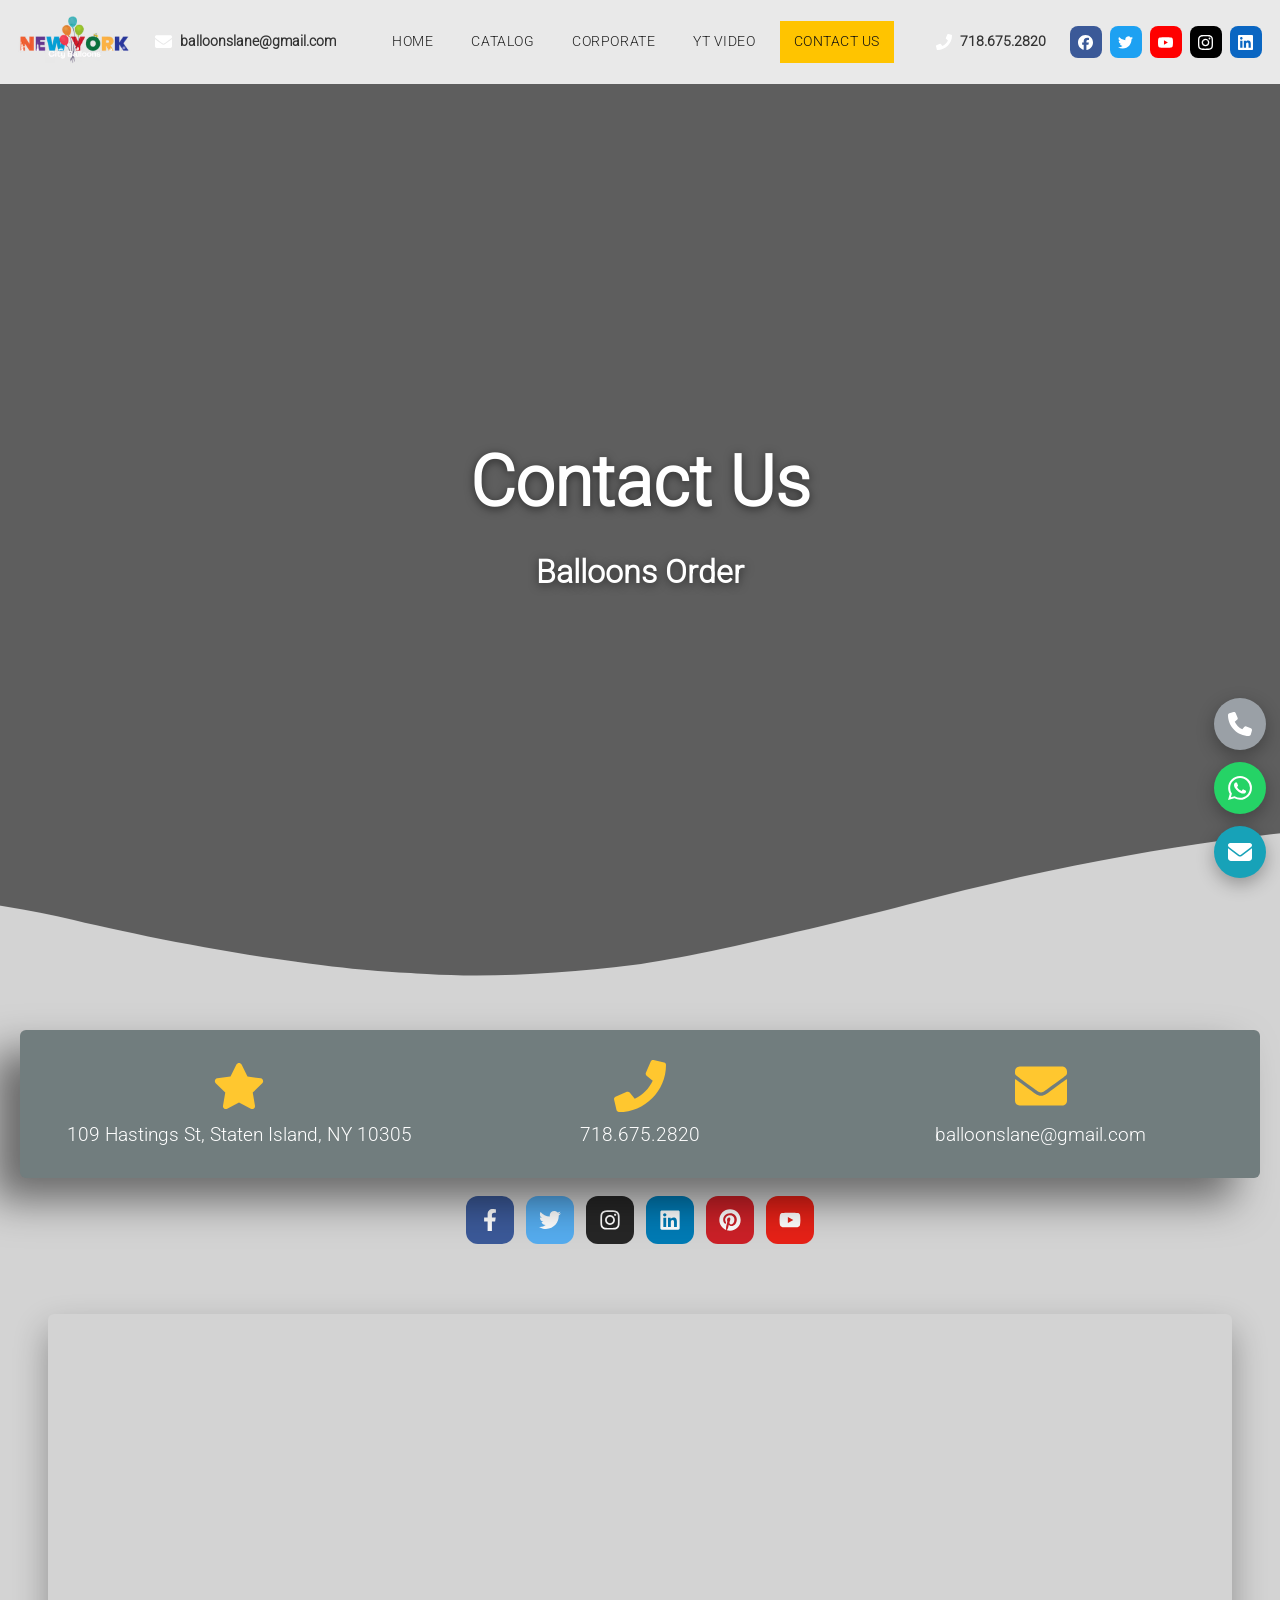
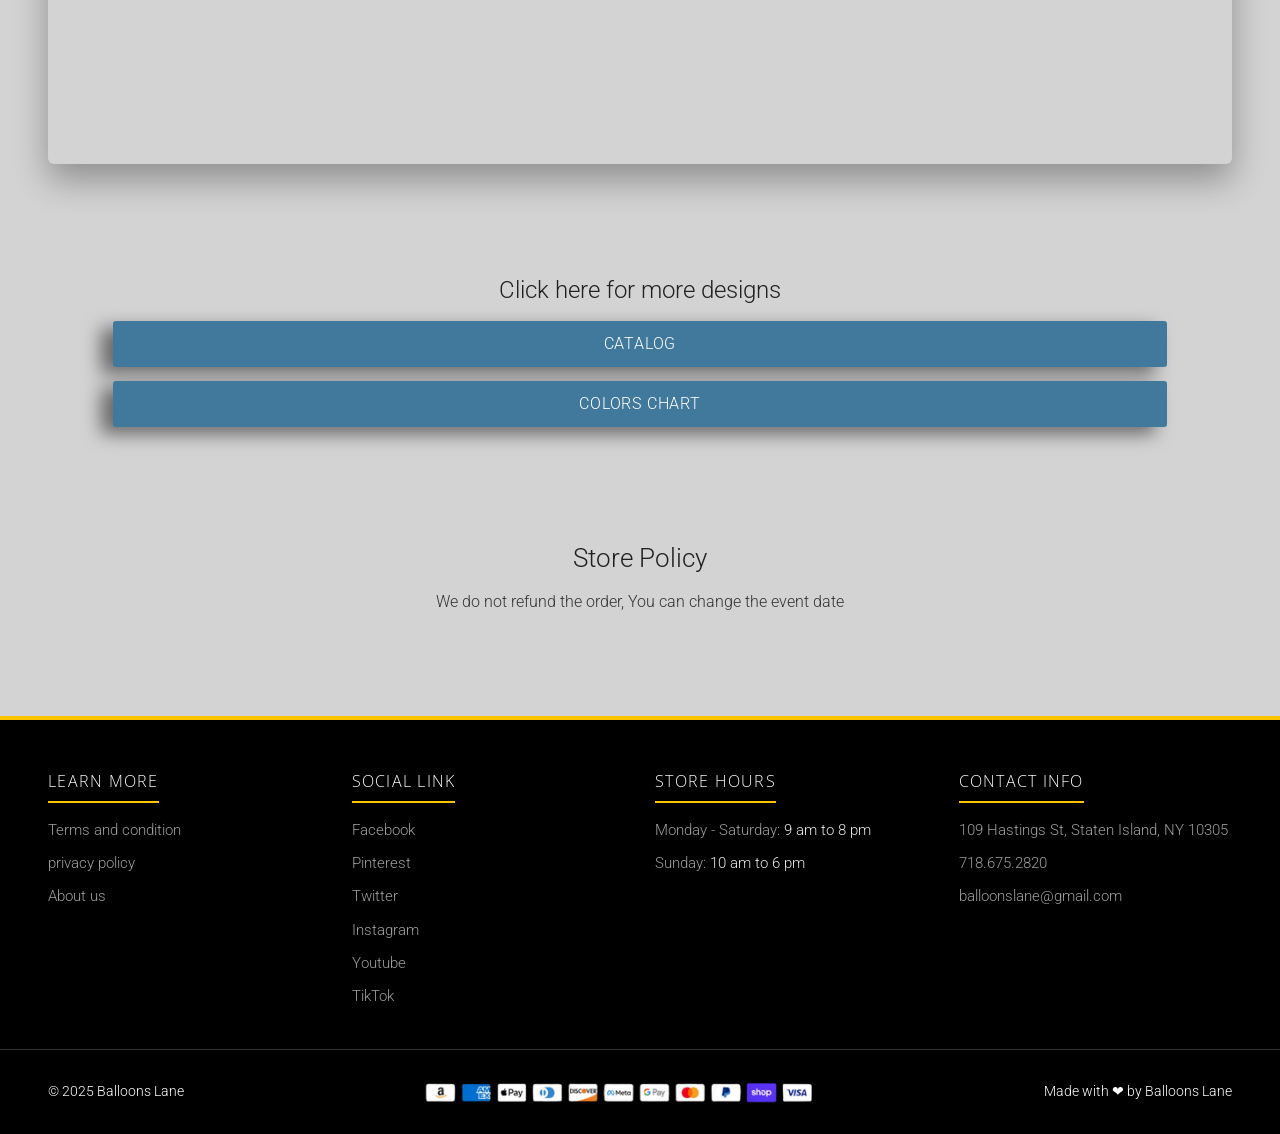
<file: contact-us/index.html>
<!DOCTYPE html><html lang="en"> <head><meta charset="utf-8"><meta name="viewport" content="width=device-width, initial-scale=1"><title>Contact Us - newyorkcityballoondelivery.net</title><meta name="description" content="Contact Balloons Lane for New York City balloon delivery. Call 718.675.2820 or email balloonslane@gmail.com. Located at 109 Hastings St, Staten Island, NY 10305."><meta name="robots" content="index, follow"><link rel="canonical" href="https://newyorkcityballoondelivery.net/contact-us/"><meta property="og:type" content="website"><meta property="og:title" content="Contact Us - newyorkcityballoondelivery.net"><meta property="og:description" content="Contact Balloons Lane for New York City balloon delivery. Call 718.675.2820 or email balloonslane@gmail.com. Located at 109 Hastings St, Staten Island, NY 10305."><meta property="og:url" content="https://newyorkcityballoondelivery.net/contact-us/"><meta property="og:image" content="https://newyorkcityballoondelivery.net/images/new-york-city-balloons-logo.png"><meta name="twitter:card" content="summary_large_image"><link rel="icon" href="/favicon.ico" sizes="any"><link rel="icon" type="image/png" href="/images/favicon-512.png"><link rel="apple-touch-icon" href="/images/apple-touch-icon.png"><link rel="preload" as="font" type="font/woff2" href="/fonts/roboto-300-latin.woff2" crossorigin fetchpriority="high"><style>@font-face{font-family:Open Sans;font-style:normal;font-weight:300;font-display:swap;src:url(/fonts/open-sans-300-latin-ext.woff2) format("woff2");unicode-range:U+0100-02BA,U+02BD-02C5,U+02C7-02CC,U+02CE-02D7,U+02DD-02FF,U+0304,U+0308,U+0329,U+1D00-1DBF,U+1E00-1E9F,U+1EF2-1EFF,U+2020,U+20A0-20AB,U+20AD-20C4,U+2113,U+2C60-2C7F,U+A720-A7FF}@font-face{font-family:Open Sans;font-style:normal;font-weight:300;font-display:swap;src:url(/fonts/open-sans-300-latin.woff2) format("woff2");unicode-range:U+0000-00FF,U+0131,U+0152-0153,U+02BB-02BC,U+02C6,U+02DA,U+02DC,U+0304,U+0308,U+0329,U+2000-206F,U+20AC,U+2122,U+2191,U+2193,U+2212,U+2215,U+FEFF,U+FFFD}@font-face{font-family:Roboto;font-style:normal;font-weight:300;font-display:swap;src:url(/fonts/roboto-300-latin-ext.woff2) format("woff2");unicode-range:U+0100-02BA,U+02BD-02C5,U+02C7-02CC,U+02CE-02D7,U+02DD-02FF,U+0304,U+0308,U+0329,U+1D00-1DBF,U+1E00-1E9F,U+1EF2-1EFF,U+2020,U+20A0-20AB,U+20AD-20C4,U+2113,U+2C60-2C7F,U+A720-A7FF}@font-face{font-family:Roboto;font-style:normal;font-weight:300;font-display:swap;src:url(/fonts/roboto-300-latin.woff2) format("woff2");unicode-range:U+0000-00FF,U+0131,U+0152-0153,U+02BB-02BC,U+02C6,U+02DA,U+02DC,U+0304,U+0308,U+0329,U+2000-206F,U+20AC,U+2122,U+2191,U+2193,U+2212,U+2215,U+FEFF,U+FFFD}:root{--header-gray:#717D7E;--body-gray:#D3D3D3;--band-gray:#717D7E;--hero-dark:#5E5E5E;--ink:#212121;--muted:#9E9E9E;--card-blue:#40799B;--link-pink:#E91E63;--wa-green:#25D366;--teal:#17A2B8;--fab-gray:#9AA0A6;--shadow-soft:0 16px 34px rgba(0,0,0,.32);--shadow-card:0 10px 22px rgba(0,0,0,.25);--shadow-product:-9px 11px 20px 0px rgba(0, 0, 0, .5);--shadow-band:-26px 22px 40px 0px rgba(0, 0, 0, .5);--shadow-btn:-12px 7px 18px 0px rgba(0, 0, 0, .5)}*{box-sizing:border-box}html{scroll-behavior:smooth}body{margin:0;font-family:Roboto,Helvetica Neue,Arial,sans-serif;font-weight:300;color:var(--ink);background:var(--body-gray);line-height:1.7}h1,h2,h3,h4{line-height:1.35;margin:0 0 .6em;font-family:Roboto,Helvetica Neue,Arial,sans-serif}img{max-width:100%;height:auto;display:block}a{color:var(--link-pink)}.container{max-width:none;width:100%;margin:0 auto;padding:0 clamp(16px,4vw,48px)}.band{background:var(--band-gray);border-radius:0;box-shadow:var(--shadow-band);text-align:center;padding:22px 18px;margin:34px auto;max-width:none}.band h2,.band h3{font-family:Open Sans,Roboto,sans-serif;font-weight:300;text-transform:uppercase;letter-spacing:.06em;margin:0;color:#fff;font-size:24px;line-height:1.25}.band .sub{margin:.4em 0 0;color:#555;font-size:.95rem}.site-header{position:static;top:0;z-index:50;background:var(--header-gray);box-shadow:0 6px 14px #00000059,0 20px 38px #00000080}.header-contact{display:flex;align-items:center;gap:8px;font-size:.9rem;color:#fff}.header-contact a{color:#fff;text-decoration:none;font-weight:600}.main-nav a{text-decoration:none;color:#fff;font-weight:400;font-size:.85rem;text-transform:uppercase;letter-spacing:.04em;padding:9px 14px;border-radius:999px;white-space:nowrap;transition:background .2s,color .2s}.main-nav a:hover,.main-nav a.active{background:#000;color:#fff}.nav-toggle{display:none;margin-left:auto;background:none;border:0;cursor:pointer;font-size:1.7rem;line-height:1;color:#fff;padding:6px 10px}.header-social a{width:32px;height:32px;border-radius:8px;background:#555;color:#fff;display:flex;align-items:center;justify-content:center;text-decoration:none;font-size:.8rem;font-weight:700}.header-social a{transition:filter .2s ease}.hero-split{display:flex;padding:0;background:#5e5e5e;min-height:780px}.hero-pane{position:relative;width:50%}.hero-left{display:flex;flex-direction:column;justify-content:center}.hero-left:before{content:"";position:absolute;inset:0;background:#000000b3}.hero-left-text{position:relative;padding:90px 30px}.hero-left-text h1{font-family:Roboto,sans-serif;font-size:30px;font-weight:400;color:#fff;line-height:1.3;margin:0 30px 0 0}.hero-left-text p{font-family:Roboto,sans-serif;font-size:15px;font-weight:300;color:#fff;margin:14px 30px 0 0}.hero-right{overflow:hidden;background:#000}.hero-right video{position:absolute;inset:0;width:100%;height:100%;object-fit:cover;display:block}.btn{display:inline-block;border:0;cursor:pointer;text-decoration:none;font-family:Roboto,sans-serif;font-weight:300;line-height:1;text-transform:uppercase;letter-spacing:.05em;border-radius:3px;box-shadow:var(--shadow-btn);transition:transform .15s,box-shadow .15s}.btn:hover{transform:translateY(-2px)}.btn-blue{background:var(--card-blue);color:#fff!important;padding:15px 46px;font-size:1rem}.btn-blue:link,.btn-blue:visited,.btn-blue:hover,.btn-blue:active{color:#fff!important}.btn-send{background:#000;color:#fff!important;padding:15px 46px;font-size:1rem}.btn-send:link,.btn-send:visited,.btn-send:hover,.btn-send:active{color:#fff!important}.btn-wide{display:block;width:85%;margin:26px auto;text-align:center}.inquiry-form{background:transparent;border-radius:0;box-shadow:none;padding:6px 0 10px;max-width:none;margin:0 auto}.inquiry-form .field{margin-bottom:16px}.inquiry-form label{display:block;font-weight:600;margin-bottom:6px;font-size:.92rem}.inquiry-form ::placeholder{color:#9a9a9a}.inquiry-form input[type=text],.inquiry-form input[type=email],.inquiry-form input[type=tel],.inquiry-form input[type=number],.inquiry-form input[type=date],.inquiry-form select,.inquiry-form textarea{width:100%;padding:13px 16px;border:1px solid #c9c9c9;border-radius:10px;font-size:1rem;font-family:inherit;background:#fff}.inquiry-form textarea{border-radius:10px;min-height:130px;resize:vertical}.inquiry-form input:focus,.inquiry-form select:focus,.inquiry-form textarea:focus{outline:2px solid var(--card-blue);border-color:var(--card-blue)}.form-status{font-size:.95rem;text-align:center;margin-top:12px;min-height:1.4em}.form-status.success{color:#1b5e20}.form-status.error{color:#b71c1c}.field-error{color:#b71c1c;font-size:.85rem;margin:6px 0 0}.field-invalid{border-color:#b71c1c!important}.inquiry-form button[type=submit]:disabled{opacity:.7}.corp-wrap{position:relative;max-width:none;margin:0 auto;padding:0;overflow:hidden}.corp-track{display:flex;width:max-content;padding:10px 0;animation:corp-scroll 30s linear infinite}.corp-logo{flex:0 0 280px;background:transparent;border-radius:0;box-shadow:none;height:150px;display:flex;align-items:center;justify-content:center;padding:10px 14px}.corp-logo img{max-width:240px;max-height:125px;width:auto;height:auto;object-fit:contain}@keyframes corp-scroll{0%{transform:translate(0)}to{transform:translate(-50%)}}@media(prefers-reduced-motion:reduce){.corp-track{animation:none}}.video-grid{display:grid;grid-template-columns:1fr 1fr;gap:26px;max-width:none;margin:0 auto}.video-card{border:0;border-radius:20px;overflow:hidden;background:#000;box-shadow:var(--shadow-soft)}.video-card iframe{width:100%;aspect-ratio:16/9;border:0;display:block}.more-video{text-align:center;margin-top:18px}.seo-copy{width:90%;box-sizing:border-box;margin:0 auto;text-align:center;padding:10px 0 30px}.seo-copy h2{font-size:clamp(1.3rem,2.6vw,1.8rem);font-weight:400;margin:1.6em 0 .6em}.seo-copy h3{font-size:1.15rem;font-weight:400;margin:1.4em 0 .5em}.seo-copy p{margin:0 0 1em}.seo-copy ul{list-style:none;padding:0;margin:0 0 1em}.seo-copy li{margin:.35em 0}.faq{max-width:none;margin:0 auto}.faq-item{background:transparent;margin-bottom:10px;overflow:hidden}.faq-q{width:100%;text-align:left;background:none;border:0;cursor:pointer;padding:14px 8px;font-size:1rem;font-weight:400;color:#000;display:flex;gap:12px;align-items:center;font-family:inherit}.faq-q .marker{color:#000;font-size:1.1em;min-width:1em;text-align:center}.faq-q .marker:before{content:"+"}.faq-item.open .faq-q .marker:before{content:"−"}.faq-a{max-height:0;overflow:hidden;transition:max-height .3s ease;padding:0 20px}.faq-a p{margin:0;text-align:center;color:#000}.faq-item.open .faq-a{max-height:600px;padding:0 20px 18px}.loc-section{max-width:none;margin:0 auto 30px}.loc-grid{columns:6 150px;column-gap:22px;list-style:disc;padding-left:18px;margin:0}.loc-grid li{break-inside:avoid;margin-bottom:.4em;font-size:.9rem}.loc-grid a{color:#444;text-decoration:none}.loc-grid a:hover{color:var(--link-pink)}.review-grid{display:grid;grid-template-columns:repeat(auto-fill,minmax(280px,1fr));gap:24px;max-width:none;margin:0 auto}.review-card{background:#fff;border-radius:6px;box-shadow:var(--shadow-card);padding:24px;text-align:center}.review-ava-img{width:72px;height:72px;border-radius:50%;object-fit:cover;margin:0 auto 12px}.review-name{font-weight:600;margin:0 0 8px;color:#1d1d1f}.review-card p{font-size:.92rem;color:#555;margin:0 0 .4em}.legal-page{background:#5e5e5e;color:#fff;padding:40px 0 60px}.legal-inner{width:90%;margin:0 auto}.legal-inner h1,.legal-inner h2,.legal-inner h3{color:#fff;font-weight:400}.legal-inner a{color:#ff69b4}.legal-inner ul{padding-left:22px}.legal-inner li{margin-bottom:.35em}.contact-hero-banner{position:relative;background:#5e5e5e;color:#fff;text-align:center;min-height:100vh;min-height:100svh;display:flex;align-items:center;justify-content:center;padding:90px 20px 120px}.contact-hero-inner{width:100%}.contact-hero-inner h1{font-size:clamp(2.9rem,6vw,4.4rem);margin:0 0 .3em;color:#fff;font-weight:700;text-shadow:0 2px 16px rgba(0,0,0,.5)}.contact-hero-inner .order-link{margin:.3em 0;font-size:2rem;font-weight:600;line-height:1.35}.contact-hero-inner .order-link a{color:#fff;font-size:2rem;font-weight:600;text-decoration:none;text-shadow:0 2px 12px rgba(0,0,0,.5)}.contact-hero-inner .order-link a:hover{text-decoration:underline}.contact-hero-inner .lane-domain{color:#fff;opacity:.85;font-size:1.1rem;margin:.3em 0 0}.contact-hero-inner h1,.contact-hero-inner .order-link a,.contact-hero-inner .lane-domain{text-shadow:0 2px 10px rgba(0,0,0,.55)}.info-bar-section{padding:10px 20px 30px;text-align:center}.info-bar{background:#717d7e;border-radius:6px;box-shadow:var(--shadow-band);max-width:1250px;margin:36px auto 0;position:relative;z-index:2;display:grid;grid-template-columns:repeat(3,1fr);gap:14px;padding:30px 26px;color:#fff}.info-cell{display:flex;flex-direction:column;align-items:center;gap:10px}.info-icon{display:block;line-height:0}.info-icon svg{width:52px;height:52px;fill:#ffc72f}.info-cell h3{margin:0;font-weight:400}.info-cell a{color:#fff;text-decoration:none;font-size:1.2rem;font-weight:500}.info-cell a:hover{text-decoration:underline}.map-embed{max-width:none;margin:0 auto 34px;border-radius:6px;overflow:hidden;box-shadow:var(--shadow-soft)}.map-embed iframe{width:100%;height:380px;border:0;display:block}.map-embed.tall iframe{height:450px}.map-embed.narrow{max-width:1250px}.social-row{display:flex;gap:12px;justify-content:center;margin:18px 0 40px}.social-row a{width:48px;height:48px;border-radius:12px;background:#333;color:#fff;display:flex;align-items:center;justify-content:center;text-decoration:none;font-weight:800;font-size:.85rem}.social-row a:hover{background:var(--card-blue);color:#fff}.social-row a:nth-child(1){background:#3b5998}.social-row a:nth-child(2){background:#55acee}.social-row a:nth-child(3){background:#262626}.social-row a:nth-child(4){background:#007bb5}.social-row a:nth-child(5){background:#cb2027}.social-row a:nth-child(6){background:#e62117}.social-row a svg{width:22px;height:22px;fill:#fff}.designs-section{position:relative;background:#d3d3d3;text-align:center;margin:50px 0 0;padding:60px 20px}.designs-inner h2{font-weight:400}.designs-inner p{color:#000;font-size:1.15rem;margin:0 0 18px}.designs-inner .btn{display:block;width:85%;margin:14px auto}.store-policy{text-align:center;padding:40px 20px 50px}.store-policy h2{font-size:1.6rem;font-weight:400;margin:0 0 .5em}.store-policy p{margin:0;color:#333}@media(max-width:700px){.info-bar{grid-template-columns:1fr;margin-top:-20px}.contact-hero-banner{padding:60px 20px 100px}}.elementor-shape{overflow:hidden;position:absolute;left:0;width:100%;line-height:0;direction:ltr;z-index:2}.elementor-shape-bottom{bottom:-1px;transform:rotate(180deg)}.elementor-shape svg{display:block;width:calc(213% + 1.3px);height:169px;position:relative;left:50%;transform:translate(-50%) rotateY(180deg)}.elementor-shape .elementor-shape-fill{fill:#d3d3d3}@media(max-width:768px){.elementor-shape svg{width:calc(300% + 1.3px);height:111px}}.site-footer{background:#717d7e;color:#fff;margin-top:50px}.footer-grid{max-width:none;margin:0 auto;padding:48px clamp(16px,4vw,48px) 30px;display:grid;grid-template-columns:repeat(auto-fit,minmax(220px,1fr));gap:30px}.footer-grid h4{color:#fff;text-transform:uppercase;letter-spacing:.08em;font-family:Open Sans,Roboto,sans-serif;font-weight:300;font-size:.98rem;margin:0 0 16px;padding-bottom:9px;display:inline-block}.footer-grid li{margin-bottom:10px;font-size:.94rem;line-height:1.55;color:#fff}.footer-grid li span{color:#fff}.footer-grid a{color:#fff;text-decoration:none;transition:color .2s ease}.footer-grid a:hover{text-decoration:underline}.footer-bottom{border-top:1px solid rgba(255,255,255,.3);max-width:none;margin:0 auto;padding:20px clamp(16px,4vw,48px);display:flex;align-items:center;justify-content:space-between;gap:16px;flex-wrap:wrap;font-size:.88rem;color:#fff}.pay-strip{height:28px;width:auto;max-width:100%;margin:0 auto}.fab-phone{background:var(--fab-gray)}.fab-wa{background:var(--wa-green)}.fab-mail{background:var(--teal)}.fab img{width:24px;height:24px;display:block}.cat-row{display:grid;grid-template-columns:repeat(8,1fr);gap:14px;margin:26px 0 6px}.cat-mini{display:block;text-decoration:none}.cat-mini img{width:100%;aspect-ratio:3/4;object-fit:cover;border:0;box-shadow:var(--shadow-product);background:#fff}.cat-mini .mini-btn{display:block;text-decoration:none;margin-top:10px;background:var(--card-blue);color:#fff!important;text-align:center;font-family:Roboto,sans-serif;font-weight:300;font-size:.8rem;line-height:1.2;padding:10px 6px;border-radius:3px;box-shadow:var(--shadow-btn)}.cat-mini .mini-btn:link,.cat-mini .mini-btn:visited,.cat-mini .mini-btn:hover,.cat-mini .mini-btn:active{color:#fff!important}.cat-mini:hover .mini-btn{background:#265d84}@media(max-width:1000px){.cat-row{grid-template-columns:repeat(4,1fr)}}@media(max-width:520px){.cat-row{grid-template-columns:repeat(2,1fr)}}.prod-grid{display:grid;grid-template-columns:repeat(8,1fr);gap:16px;margin:24px 0 40px}.prod-card{display:flex;flex-direction:column}.prod-card img{width:100%;aspect-ratio:3/4;object-fit:cover;border:0;box-shadow:var(--shadow-product);background:#fff}.prod-btn{display:block;margin-top:10px;background:var(--card-blue);color:#fff!important;text-align:center;font-family:Roboto,sans-serif;font-weight:300;font-size:.8rem;line-height:1.2;padding:10px 6px;border-radius:3px;box-shadow:var(--shadow-btn);text-decoration:none}.prod-btn:link,.prod-btn:visited,.prod-btn:hover,.prod-btn:active{color:#fff!important}a.prod-btn:hover{background:#265d84}.prod-btn.static{cursor:default;opacity:.85}@media(max-width:1000px){.prod-grid{grid-template-columns:repeat(4,1fr)}}@media(max-width:520px){.prod-grid{grid-template-columns:repeat(2,1fr)}}.catalog-wrap .sub-head{font-family:Roboto,sans-serif;font-size:20px;font-weight:300;color:#000;text-align:center;line-height:1.3;margin:24px 0 8px}.catalog-wrap .loc-grid{font-family:Open Sans,sans-serif;font-size:12px;font-weight:300;color:#000;line-height:1.65}.catalog-wrap .loc-grid li{font-size:12px;margin-bottom:2px}.list-block{margin-bottom:10px}.mini-list{list-style:disc;padding-left:18px;margin:0 0 14px;text-align:left;font-family:Open Sans,sans-serif;font-size:12px;font-weight:300;color:#000;line-height:1.65}.mini-list li{font-size:12px;margin-bottom:2px}.center-list{text-align:center;list-style-position:inside;padding-left:0}.header-social a img{width:15px;height:15px;display:block}.sr-only{position:absolute;width:1px;height:1px;overflow:hidden;clip:rect(0 0 0 0);white-space:nowrap}.yt-facade{position:relative;width:100%;padding:0;border:0;background:#000;cursor:pointer;display:block}.yt-facade img{width:100%;aspect-ratio:16/9;object-fit:cover;display:block}.yt-facade .yt-play{position:absolute;top:50%;left:50%;transform:translate(-50%,-50%);width:64px;height:64px;border-radius:50%;background:#000000a6;color:#fff;font-size:1.5rem;display:flex;align-items:center;justify-content:center}.yt-facade:hover .yt-play,.yt-facade:focus-visible .yt-play{background:var(--card-blue);color:#fff}:focus-visible{outline:3px solid var(--card-blue);outline-offset:2px}@media(prefers-reduced-motion:reduce){*,*:before,*:after{animation-duration:.01ms!important;transition-duration:.01ms!important;scroll-behavior:auto!important}}section[id]{scroll-margin-top:96px}@media(max-width:860px){section[id]{scroll-margin-top:148px}}img,iframe,video{max-width:100%}html,body{overflow-x:clip}@media(max-width:1024px){.corp-logo{flex-basis:220px;height:130px}.corp-logo img{max-height:105px}}@media(max-width:860px){.hero-split{flex-direction:column;min-height:0}.hero-pane{width:100%}.hero-right{aspect-ratio:16/9;min-height:0}.hero-left{min-height:560px}.hero-left-text{padding:70px 24px 70px 30px}.video-grid{grid-template-columns:1fr}.inquiry-form{padding:24px 18px}.nav-toggle{display:block}.main-nav{display:none;position:absolute;top:100%;left:0;right:0;z-index:55;flex-direction:column;flex-wrap:nowrap;gap:0;margin:0;background:var(--header-gray);box-shadow:0 18px 24px #00000059;padding:6px 0}.main-nav.open{display:flex}.main-nav a{padding:13px 20px;font-size:.95rem}.header-contact span.hide-m,.header-social{display:none}.header-inner{gap:10px 12px}.brand{order:1}.header-contact-email{order:1;margin-left:auto}.header-contact-email span.hide-m{display:inline}.nav-toggle{order:2;margin-left:0}.header-contact-phone{order:2}.header-social{order:2;display:flex;margin-left:auto;gap:6px}.header-social a{width:27px;height:27px;border-radius:6px}.header-social a img{width:13px;height:13px}.header-contact{font-size:.84rem}.header-contact svg{flex:none}}@media(max-width:767px){.hero-right{display:none}}@media(max-width:700px){.band h2,.band h3{font-size:20px;line-height:1.3}.seo-copy h2{font-size:1.3rem;line-height:1.32}.seo-copy h3{font-size:1.08rem;line-height:1.38}.seo-copy p{line-height:1.65}.faq-q{line-height:1.4}.inquiry-form input,.inquiry-form select,.inquiry-form textarea{font-size:16px}.footer-grid{grid-template-columns:1fr 1fr;gap:26px;padding-top:38px}.footer-bottom{justify-content:center;text-align:center}.pay-strip{max-width:100%;height:auto}}@media(max-width:600px){.container{padding-left:12px;padding-right:12px}.band{padding:16px 12px;margin:24px auto}.band h2,.band h3{font-size:18px}.contact-hero-banner{padding:60px 12px 90px}.contact-hero-inner h1{font-size:2.1rem}.contact-hero-inner .order-link a{font-size:1.4rem}.contact-hero-inner .lane-domain{font-size:.95rem}.catalog-wrap .loc-section{margin-bottom:22px}.catalog-wrap .sub-head{font-size:17px}.seo-copy{padding:8px 0 20px}.seo-copy h2{font-size:1.2rem}.video-grid{gap:18px}.review-card{padding:18px 16px}.faq-item{margin-bottom:8px}.faq-q{padding:12px 6px}.faq-item.open .faq-a{padding:0 12px 14px}.inquiry-form{padding:16px 12px}.map-embed{margin-bottom:24px}.map-embed iframe{height:300px}.map-embed.tall iframe{height:360px}.info-bar-section{padding:8px 12px 20px}.info-bar{padding:22px 16px;gap:10px}.info-icon svg{width:40px;height:40px}.info-cell a{font-size:1rem}.designs-section{padding:40px 12px}.designs-inner p{font-size:1rem}.store-policy{padding:28px 12px 36px}.store-policy h2{font-size:1.3rem}.social-row{margin:14px 0 28px}.social-row a{width:44px;height:44px}.footer-grid{padding:32px 12px 20px;gap:20px}.footer-bottom{padding:14px 12px}.header-inner{padding:8px 12px}.brand img{height:52px}.btn-blue,.btn-send{padding:13px 28px}.corp-logo{flex-basis:180px;height:110px}.corp-logo img{max-height:88px}}@media(max-width:520px){.hero-left{min-height:400px}.hero-left-text{padding:54px 18px 54px 20px}.hero-left-text h1{font-size:24px;margin-right:0}.hero-left-text p{font-size:14px;margin-right:0}}.site-header{position:static;top:0;z-index:50;background:#e9e9e9;box-shadow:0 6px 14px #00000059,0 20px 38px #00000080}.header-inner{position:relative;max-width:1280px;margin:0 auto;padding:10px 18px;display:flex;align-items:center;gap:24px;flex-wrap:wrap}.brand{display:flex;align-items:center;text-decoration:none}.brand img{height:64px;width:auto;display:block}.header-contact{display:flex;align-items:center;gap:8px;font-size:.9rem;color:#333}.header-contact a{color:#333;text-decoration:none;font-weight:600}.main-nav{margin:0 auto;display:flex;gap:10px;flex-wrap:nowrap;justify-content:center}.main-nav a,.main-nav a:link,.main-nav a:visited{color:#212121;text-decoration:none;font-weight:400;font-size:.85rem;text-transform:uppercase;letter-spacing:.04em;padding:9px 14px;border-radius:0;white-space:nowrap;transition:background .2s,color .2s}.main-nav a:hover{background:#000;color:#fff}.main-nav a.active{background:#ffc400;color:#111}.nav-toggle{display:none;margin-left:auto;background:none;border:0;cursor:pointer;font-size:1.7rem;line-height:1;color:#111;padding:6px 10px}.header-social{display:flex;gap:8px}.header-social a{width:32px;height:32px;border-radius:8px;background:#555;color:#fff;display:flex;align-items:center;justify-content:center;text-decoration:none;font-size:.8rem;font-weight:700;transition:filter .2s ease}.header-social a:hover{filter:brightness(1.35)}.header-social a:nth-child(1){background:#3b5998}.header-social a:nth-child(2){background:#1da1f2}.header-social a:nth-child(3){background:red}.header-social a:nth-child(4){background:#000}.header-social a:nth-child(5){background:#0a66c2}.site-footer{background:#000;color:#9e9e9e;margin-top:50px;border-top:4px solid #FFC400}.footer-grid{max-width:none;margin:0 auto;padding:48px clamp(16px,4vw,48px) 30px;display:grid;grid-template-columns:repeat(auto-fit,minmax(220px,1fr));gap:30px;border-bottom:1px solid #333}.footer-grid h4{color:#fff;text-transform:uppercase;letter-spacing:.08em;font-size:.98rem;margin:0 0 16px;padding-bottom:9px;border-bottom:2px solid #FFC400;display:inline-block}.footer-grid ul{list-style:none;padding:0;margin:0}.footer-grid li{margin-bottom:10px;font-size:.94rem;line-height:1.55;color:#9e9e9e}.footer-grid li span{color:#e8e8e8}.footer-grid a{color:#9e9e9e;text-decoration:none;transition:color .2s ease}.footer-grid a:hover{color:#ffc400}.footer-bottom{border-top:0;max-width:1350px;margin:0 auto;padding:20px clamp(16px,4vw,48px);display:flex;align-items:center;justify-content:space-between;gap:16px;flex-wrap:wrap;font-size:.88rem}@media(min-width:701px){.pay-strip{height:44px}}.fab-stack{position:fixed;right:14px;bottom:22px;display:flex;flex-direction:column;gap:12px;z-index:60}.fab{width:52px;height:52px;border-radius:50%;display:flex;align-items:center;justify-content:center;color:#fff;text-decoration:none;font-size:1.3rem;box-shadow:0 6px 18px #0000004d}.fab-phone{background:#9aa0a6}.fab-wa{background:#25d366}.fab-mail{background:#17a2b8}@media(max-width:860px){.nav-toggle{display:block}.main-nav{display:none;position:absolute;top:100%;left:0;right:0;z-index:55;flex-direction:column;flex-wrap:nowrap;gap:0;margin:0;background:#e9e9e9;box-shadow:0 18px 24px #00000059;padding:6px 0}.main-nav.open{display:flex}.main-nav a{padding:13px 20px;font-size:.95rem}.header-inner{gap:10px 12px}.brand{order:1}.header-contact-email{order:1;margin-left:auto}.header-contact-email span.hide-m{display:inline}.nav-toggle{order:2;margin-left:0}.header-contact-phone{order:2}.header-social{order:2;display:flex;margin-left:auto;gap:6px}.header-social a{width:27px;height:27px;border-radius:6px}.header-social a img{width:13px;height:13px}.header-contact{font-size:.84rem}.header-contact svg{flex:none}}@media(max-width:700px){.footer-grid{grid-template-columns:1fr 1fr;gap:26px;padding:38px 12px 20px}.footer-bottom{justify-content:center;text-align:center;padding:14px 12px}.pay-strip{max-width:100%;height:auto}.header-inner{padding:8px 12px}.brand img{height:52px}}@media(max-width:460px){.footer-grid{grid-template-columns:1fr}}#contact .container,.inquiry-form{max-width:1280px}#catalog-contact{max-width:1280px;margin:0 auto}.contact-form-card{max-width:1280px}
</style></head><body> <header class="site-header"> <div class="header-inner"> <a class="brand" href="/" aria-label="New York City Balloon Delivery home"> <img src="/_astro/new-york-city-balloons-logo.BGeBCRIU_17l9LH.avif" alt="New York City Balloons multicolor wordmark logo" loading="eager" fetchpriority="high" decoding="async" width="170" height="96"> </a> <div class="header-contact header-contact-email"> <svg aria-hidden="true" viewBox="0 0 512 512" width="17" height="17" fill="#ffffff" xmlns="http://www.w3.org/2000/svg"><path d="M502.3 190.8c3.9-3.1 9.7-.2 9.7 4.7V400c0 26.5-21.5 48-48 48H48c-26.5 0-48-21.5-48-48V195.6c0-5 5.7-7.8 9.7-4.7 22.4 17.4 52.1 39.5 154.1 113.6 21.1 15.4 56.7 47.8 92.2 47.6 35.7.3 72-32.8 92.3-47.6 102-74.1 131.6-96.3 154-113.7zM256 320c23.2.4 56.6-29.2 73.4-41.4 132.7-96.3 142.8-104.7 173.4-128.7 5.8-4.5 9.2-11.5 9.2-18.9v-19c0-26.5-21.5-48-48-48H48C21.5 64 0 85.5 0 112v19c0 7.4 3.4 14.3 9.2 18.9 30.6 23.9 40.7 32.4 173.4 128.7 16.8 12.2 50.2 41.8 73.4 41.4z"></path></svg> <a href="mailto:balloonslane@gmail.com"><span class="hide-m">balloonslane@gmail.com</span><span style="display:none">mail</span></a> </div> <button class="nav-toggle" type="button" aria-label="Open menu" aria-expanded="false" aria-controls="mainNav">☰</button> <nav class="main-nav" id="mainNav" aria-label="Main navigation"> <a href="/" class="" >HOME</a> <a href="/catalog/" class="" >CATALOG</a> <a href="/#corporate" class="" data-spy-link>CORPORATE</a> <a href="/#yt" class="" data-spy-link>YT VIDEO</a> <a href="/contact-us/" class="active" >CONTACT US</a> </nav> <div class="header-contact header-contact-phone"> <svg aria-hidden="true" viewBox="0 0 512 512" width="16" height="16" fill="#ffffff" xmlns="http://www.w3.org/2000/svg"><path d="M493.4 24.6l-104-24c-11.3-2.6-22.9 3.3-27.5 13.9l-48 112c-4.2 9.8-1.4 21.3 6.9 28l60.6 49.6c-36 76.7-98.9 140.5-177.2 177.2l-49.6-60.6c-6.8-8.3-18.2-11.1-28-6.9l-112 48C3.9 366.5-2 378.1.6 389.4l24 104C27.1 504.2 36.7 512 48 512c256.1 0 464-207.5 464-464 0-11.2-7.7-20.9-18.6-23.4z"></path></svg> <a href="tel:7186752820">718.675.2820</a> </div> <div class="header-social" aria-label="Social links"> <a href="https://www.facebook.com/balloonslane/" target="_blank" rel="noopener" aria-label="Facebook"><img src="/images/social/facebook.svg" alt="" width="15" height="15" aria-hidden="true"></a> <a href="https://twitter.com/balloonslane" target="_blank" rel="noopener" aria-label="Twitter"><img src="/images/social/twitter.svg" alt="" width="15" height="15" aria-hidden="true"></a> <a href="https://www.youtube.com/@BalloonsLane?sub_confirmation=1" target="_blank" rel="noopener" aria-label="YouTube"><img src="/images/social/youtube.svg" alt="" width="15" height="15" aria-hidden="true"></a> <a href="https://www.instagram.com/balloonslane2/" target="_blank" rel="noopener" aria-label="Instagram"><img src="/images/social/instagram.svg" alt="" width="15" height="15" aria-hidden="true"></a> <a href="https://www.linkedin.com/in/balloonslane/" target="_blank" rel="noopener" aria-label="LinkedIn"><img src="/images/social/linkedin.svg" alt="" width="15" height="15" aria-hidden="true"></a> </div> </div> </header>   <section class="contact-hero-banner"> <div class="contact-hero-inner"> <h1>Contact Us</h1> <h1 class="order-link"><a href="https://wordpress-520906-1667119.cloudwaysapps.com/order-inquiry/" target="_blank" rel="noopener">Balloons Order</a></h1> </div> <div class="elementor-shape elementor-shape-bottom" aria-hidden="true" data-negative="false"> <svg xmlns="http://www.w3.org/2000/svg" viewBox="0 0 1000 100" preserveAspectRatio="none"> <path class="elementor-shape-fill" d="M421.9,6.5c22.6-2.5,51.5,0.4,75.5,5.3c23.6,4.9,70.9,23.5,100.5,35.7c75.8,32.2,133.7,44.5,192.6,49.7c23.6,2.1,48.7,3.5,103.4-2.5c54.7-6,106.2-25.6,106.2-25.6V0H0v30.3c0,0,72,32.6,158.4,30.5c39.2-0.7,92.8-6.7,134-22.4c21.2-8.1,52.2-18.2,79.7-24.2C399.3,7.9,411.6,7.5,421.9,6.5z"></path> </svg> </div> </section> <main> <!-- Contact info bar --> <section class="info-bar-section"> <div class="info-bar"> <div class="info-cell"> <a class="info-icon" href="https://www.google.com/maps/place/Balloons+Lane/@40.5708651,-74.1130397,17z/data=!3m1!4b1!4m5!3m4!1s0x89c2494de7c25ae7:0x94d55647ad4ff63c!8m2!3d40.570861!4d-74.110851" target="_blank" rel="noopener" aria-label="109 Hastings St, Staten Island, NY 10305"><svg aria-hidden="true" viewBox="0 0 576 512" xmlns="http://www.w3.org/2000/svg"><path d="M259.3 17.8L194 150.2 47.9 171.5c-26.2 3.8-36.7 36.1-17.7 54.6l105.7 103-25 145.5c-4.5 26.3 23.2 46 46.4 33.7L288 439.6l130.7 68.7c23.2 12.2 50.9-7.4 46.4-33.7l-25-145.5 105.7-103c19-18.5 8.5-50.8-17.7-54.6L382 150.2 316.7 17.8c-11.7-23.6-45.6-23.9-57.4 0z"></path></svg></a> <h3><a href="https://www.google.com/maps/place/Balloons+Lane/@40.5708651,-74.1130397,17z/data=!3m1!4b1!4m5!3m4!1s0x89c2494de7c25ae7:0x94d55647ad4ff63c!8m2!3d40.570861!4d-74.110851" target="_blank" rel="noopener">109 Hastings St, Staten Island, NY 10305</a></h3> </div> <div class="info-cell"> <a class="info-icon" href="tel:7184270968" aria-label="718.675.2820"><svg aria-hidden="true" viewBox="0 0 512 512" xmlns="http://www.w3.org/2000/svg"><path d="M493.4 24.6l-104-24c-11.3-2.6-22.9 3.3-27.5 13.9l-48 112c-4.2 9.8-1.4 21.3 6.9 28l60.6 49.6c-36 76.7-98.9 140.5-177.2 177.2l-49.6-60.6c-6.8-8.3-18.2-11.1-28-6.9l-112 48C3.9 366.5-2 378.1.6 389.4l24 104C27.1 504.2 36.7 512 48 512c256.1 0 464-207.5 464-464 0-11.2-7.7-20.9-18.6-23.4z"></path></svg></a> <h3><a href="tel:7184270968">718.675.2820</a></h3> </div> <div class="info-cell"> <a class="info-icon" href="mailto:balloonslane@gmail.com" target="_blank" rel="noopener" aria-label="balloonslane@gmail.com"><svg aria-hidden="true" viewBox="0 0 512 512" xmlns="http://www.w3.org/2000/svg"><path d="M502.3 190.8c3.9-3.1 9.7-.2 9.7 4.7V400c0 26.5-21.5 48-48 48H48c-26.5 0-48-21.5-48-48V195.6c0-5 5.7-7.8 9.7-4.7 22.4 17.4 52.1 39.5 154.1 113.6 21.1 15.4 56.7 47.8 92.2 47.6 35.7.3 72-32.8 92.3-47.6 102-74.1 131.6-96.3 154-113.7zM256 320c23.2.4 56.6-29.2 73.4-41.4 132.7-96.3 142.8-104.7 173.4-128.7 5.8-4.5 9.2-11.5 9.2-18.9v-19c0-26.5-21.5-48-48-48H48C21.5 64 0 85.5 0 112v19c0 7.4 3.4 14.3 9.2 18.9 30.6 23.9 40.7 32.4 173.4 128.7 16.8 12.2 50.2 41.8 73.4 41.4z"></path></svg></a> <h3><a href="mailto:balloonslane@gmail.com" target="_blank" rel="noopener">balloonslane@gmail.com</a></h3> </div> </div> <div class="social-row"> <a href="https://www.facebook.com/balloonslane/" target="_blank" rel="noopener" aria-label="Facebook"><svg aria-hidden="true" viewBox="0 0 320 512" xmlns="http://www.w3.org/2000/svg"><path d="M279.14 288l14.22-92.66h-88.91v-60.13c0-25.35 12.42-50.06 52.24-50.06h40.42V6.26S260.43 0 225.36 0c-73.22 0-121.08 44.38-121.08 124.72v70.62H22.89V288h81.39v224h100.17V288z"></path></svg></a> <a href="https://twitter.com/balloonslane" target="_blank" rel="noopener" aria-label="Twitter"><svg aria-hidden="true" viewBox="0 0 512 512" xmlns="http://www.w3.org/2000/svg"><path d="M459.37 151.716c.325 4.548.325 9.097.325 13.645 0 138.72-105.583 298.558-298.558 298.558-59.452 0-114.68-17.219-161.137-47.106 8.447.974 16.568 1.299 25.34 1.299 49.055 0 94.213-16.568 130.274-44.832-46.132-.975-84.792-31.188-98.112-72.772 6.498.974 12.995 1.624 19.818 1.624 9.421 0 18.843-1.3 27.614-3.573-48.081-9.747-84.143-51.98-84.143-102.985v-1.299c13.969 7.797 30.214 12.67 47.431 13.319-28.264-18.843-46.781-51.005-46.781-87.391 0-19.492 5.197-37.36 14.294-52.954 51.655 63.675 129.3 105.258 216.365 109.807-1.624-7.797-2.599-15.918-2.599-24.04 0-57.828 46.782-104.934 104.934-104.934 30.213 0 57.502 12.67 76.67 33.137 23.715-4.548 46.456-13.32 66.599-25.34-7.798 24.366-24.366 44.833-46.132 57.827 21.117-2.273 41.584-8.122 60.426-16.243-14.292 20.791-32.161 39.308-52.628 54.253z"></path></svg></a> <a href="https://www.instagram.com/balloonslane2/" target="_blank" rel="noopener" aria-label="Instagram"><svg aria-hidden="true" viewBox="0 0 448 512" xmlns="http://www.w3.org/2000/svg"><path d="M224.1 141c-63.6 0-114.9 51.3-114.9 114.9s51.3 114.9 114.9 114.9S339 319.5 339 255.9 287.7 141 224.1 141zm0 189.6c-41.1 0-74.7-33.5-74.7-74.7s33.5-74.7 74.7-74.7 74.7 33.5 74.7 74.7-33.6 74.7-74.7 74.7zm146.4-194.3c0 14.9-12 26.8-26.8 26.8-14.9 0-26.8-12-26.8-26.8s12-26.8 26.8-26.8 26.8 12 26.8 26.8zm76.1 27.2c-1.7-35.9-9.9-67.7-36.2-93.9-26.2-26.2-58-34.4-93.9-36.2-37-2.1-147.9-2.1-184.9 0-35.8 1.7-67.6 9.9-93.9 36.1s-34.4 58-36.2 93.9c-2.1 37-2.1 147.9 0 184.9 1.7 35.9 9.9 67.7 36.2 93.9s58 34.4 93.9 36.2c37 2.1 147.9 2.1 184.9 0 35.9-1.7 67.7-9.9 93.9-36.2 26.2-26.2 34.4-58 36.2-93.9 2.1-37 2.1-147.8 0-184.8zM398.8 388c-7.8 19.6-22.9 34.7-42.6 42.6-29.5 11.7-99.5 9-132.1 9s-102.7 2.6-132.1-9c-19.6-7.8-34.7-22.9-42.6-42.6-11.7-29.5-9-99.5-9-132.1s-2.6-102.7 9-132.1c7.8-19.6 22.9-34.7 42.6-42.6 29.5-11.7 99.5-9 132.1-9s102.7-2.6 132.1 9c19.6 7.8 34.7 22.9 42.6 42.6 11.7 29.5 9 99.5 9 132.1s2.7 102.7-9 132.1z"></path></svg></a> <a href="https://www.linkedin.com/in/balloonslane/" target="_blank" rel="noopener" aria-label="LinkedIn"><svg aria-hidden="true" viewBox="0 0 448 512" xmlns="http://www.w3.org/2000/svg"><path d="M416 32H31.9C14.3 32 0 46.5 0 64.3v383.4C0 465.5 14.3 480 31.9 480H416c17.6 0 32-14.5 32-32.3V64.3c0-17.8-14.4-32.3-32-32.3zM135.4 416H69V202.2h66.5V416zm-33.2-243c-21.3 0-38.5-17.3-38.5-38.5S80.9 96 102.2 96c21.2 0 38.5 17.3 38.5 38.5 0 21.3-17.2 38.5-38.5 38.5zm282.1 243h-66.4V312c0-24.8-.5-56.7-34.5-56.7-34.6 0-39.9 27-39.9 54.9V416h-66.4V202.2h63.7v29.2h.9c8.9-16.8 30.6-34.5 62.9-34.5 67.2 0 79.7 44.3 79.7 101.9V416z"></path></svg></a> <a href="https://www.pinterest.com/balloonslane/" target="_blank" rel="noopener" aria-label="Pinterest"><svg aria-hidden="true" viewBox="0 0 496 512" xmlns="http://www.w3.org/2000/svg"><path d="M496 256c0 137-111 248-248 248-25.6 0-50.2-3.9-73.4-11.1 10.1-16.5 25.2-43.5 30.8-65 3-11.6 15.4-59 15.4-59 8.1 15.4 31.7 28.5 56.8 28.5 74.8 0 128.7-68.8 128.7-154.3 0-81.9-66.9-143.2-152.9-143.2-107 0-163.9 71.8-163.9 150.1 0 36.4 19.4 81.7 50.3 96.1 4.7 2.2 7.2 1.2 8.3-3.3.8-3.4 5-20.3 6.9-28.1.6-2.5.3-4.7-1.7-7.1-10.1-12.5-18.3-35.3-18.3-56.6 0-54.7 41.4-107.6 112-107.6 60.9 0 103.6 41.5 103.6 100.9 0 67.1-33.9 113.6-78 113.6-24.3 0-42.6-20.1-36.7-44.8 7-29.5 20.5-61.3 20.5-82.6 0-19-10.2-34.9-31.4-34.9-24.9 0-44.9 25.7-44.9 60.2 0 22 7.4 36.8 7.4 36.8s-24.5 103.8-29 123.2c-5 21.4-3 51.6-.9 71.2C65.4 450.9 0 361.1 0 256 0 119 111 8 248 8s248 111 248 248z"></path></svg></a> <a href="https://www.youtube.com/channel/UCdsIWq3AVAGaRpFoQ8-T3CA" target="_blank" rel="noopener" aria-label="YouTube"><svg aria-hidden="true" viewBox="0 0 576 512" xmlns="http://www.w3.org/2000/svg"><path d="M549.655 124.083c-6.281-23.65-24.787-42.276-48.284-48.597C458.781 64 288 64 288 64S117.22 64 74.629 75.486c-23.497 6.322-42.003 24.947-48.284 48.597-11.412 42.867-11.412 132.305-11.412 132.305s0 89.438 11.412 132.305c6.281 23.65 24.787 41.5 48.284 47.821C117.22 448 288 448 288 448s170.78 0 213.371-11.486c23.497-6.321 42.003-24.171 48.284-47.821 11.412-42.867 11.412-132.305 11.412-132.305s0-89.438-11.412-132.305zm-317.51 213.508V175.185l142.739 81.205-142.739 81.201z"></path></svg></a> </div> </section> <!-- Map (the live contact page has no form) --> <section class="container"> <div class="map-embed tall narrow" style="margin-bottom:40px"> <iframe title="balloons lane" aria-label="balloons lane" src="https://maps.google.com/maps?q=balloons%20lane&t=m&z=14&output=embed&iwloc=near" loading="lazy"></iframe> </div> </section> <!-- More designs --> <section class="designs-section"> <div class="designs-inner"> <h2>Click here for more designs</h2> <a href="https://balloonsnumber.com/" target="_blank" rel="noopener" class="btn btn-blue">Catalog</a> <a href="https://balloonsnumber.com/colors-chart" target="_blank" rel="noopener" class="btn btn-blue">Colors Chart</a> </div> </section> <!-- Store policy --> <section class="container store-policy"> <h2>Store Policy</h2> <p>We do not refund the order, You can change the event date</p> </section> </main>  <footer class="site-footer"> <div class="footer-grid"> <div> <h4>LEARN MORE</h4> <ul> <li><a href="/terms-and-conditions/">Terms and condition</a></li> <li><a href="/privacy-policy/">privacy policy</a></li> <li>About us</li> </ul> </div> <div> <h4>Social link</h4> <ul> <li><a href="https://www.facebook.com/balloonslane/" target="_blank" rel="noopener">Facebook</a></li> <li><a href="https://www.pinterest.com/balloonslane/" target="_blank" rel="noopener">Pinterest</a></li> <li><a href="https://twitter.com/balloonslane" target="_blank" rel="noopener">Twitter</a></li> <li><a href="https://www.instagram.com/balloonslane2/" target="_blank" rel="noopener">Instagram</a></li> <li><a href="https://www.youtube.com/@BalloonsLane?sub_confirmation=1" target="_blank" rel="noopener">Youtube</a></li> <li><a href="https://www.tiktok.com/@balloons_lane" target="_blank" rel="noopener">TikTok</a></li> </ul> </div> <div> <h4>STORE HOURS</h4> <ul> <li>Monday - Saturday: <span>9 am to 8 pm</span></li> <li>Sunday: <span>10 am to 6 pm</span></li> </ul> </div> <div> <h4>CONTACT INFO</h4> <ul> <li>109 Hastings St, Staten Island, NY 10305</li> <li><a href="tel:7184270968">718.675.2820</a></li> <li><a href="mailto:balloonslane@gmail.com">balloonslane@gmail.com</a></li> </ul> </div> </div> <div class="footer-bottom"> <span>© 2025 Balloons Lane</span> <img src="/_astro/payment-methods.cvvCI9eJ_2wESDi.avif" alt="Accepted payment methods including Amazon, American Express, Apple Pay, Diners Club, Discover, Google Pay, Mastercard, PayPal, Shop Pay and Visa" loading="lazy" decoding="async" fetchpriority="auto" width="500" height="50" class="pay-strip"> <span>Made with ❤ by Balloons Lane</span> </div> </footer> <div class="fab-stack" aria-label="Quick contact"> <a class="fab fab-phone" href="tel:+17184270968" aria-label="Phone"><img src="/images/social/phone.svg" alt="" width="24" height="24" aria-hidden="true"></a> <a class="fab fab-wa" href="https://api.whatsapp.com/send?phone=17184270968" target="_blank" rel="noopener" aria-label="Whatsapp"><img src="/images/social/whatsapp.svg" alt="" width="26" height="26" aria-hidden="true"></a> <a class="fab fab-mail" href="mailto:balloonslane@gmail.com" aria-label="Email us"><img src="/images/social/mail.svg" alt="" width="24" height="24" aria-hidden="true"></a> </div> <script defer src="/js/main.js"></script> </body> </html>
</file>
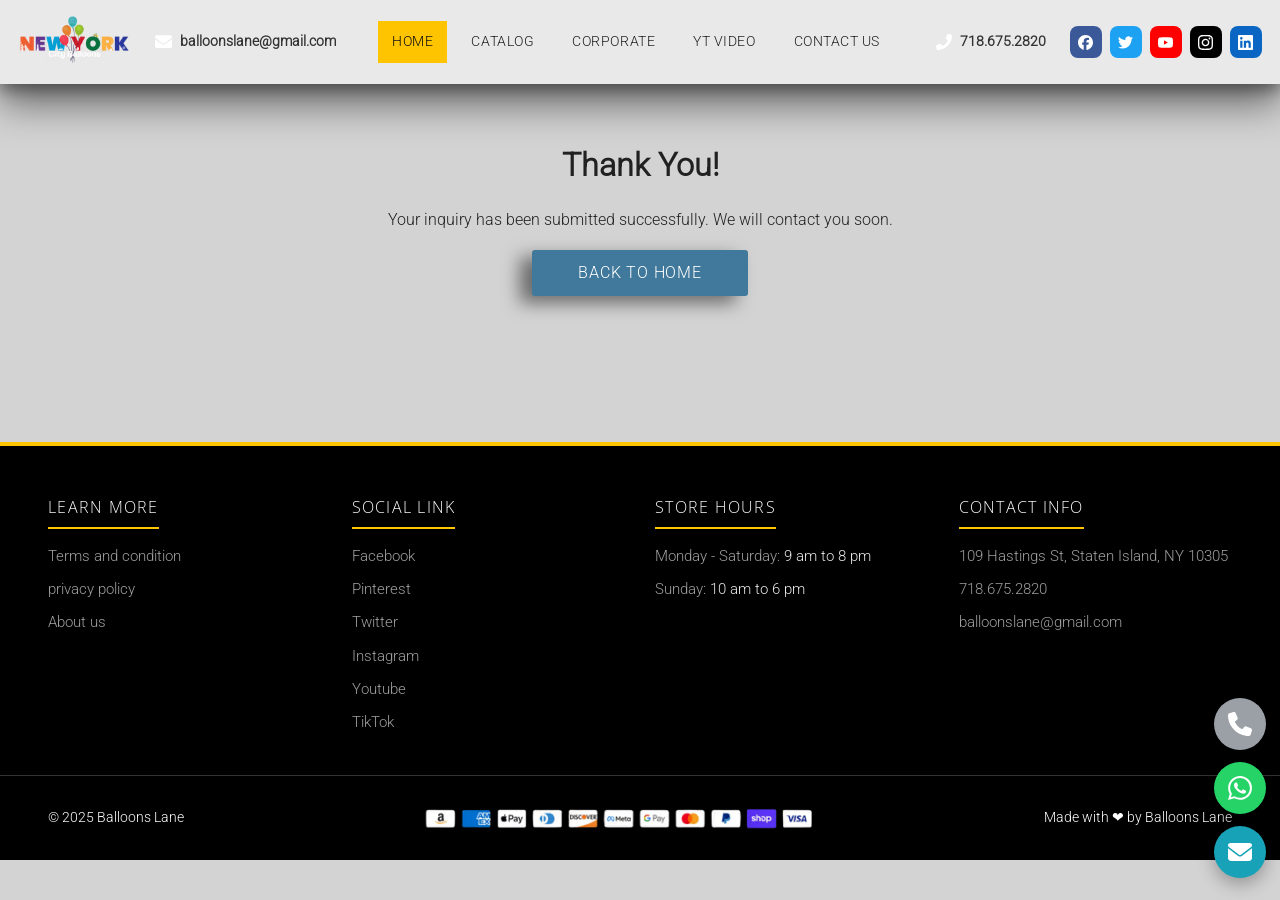
<file: form-sent/index.html>
<!DOCTYPE html><html lang="en"> <head><meta charset="utf-8"><meta name="viewport" content="width=device-width, initial-scale=1"><title>Thank You - newyorkcityballoondelivery.net</title><meta name="description" content="Thank you for your balloon order inquiry. We will contact you soon."><meta name="robots" content="index, follow"><link rel="canonical" href="https://newyorkcityballoondelivery.net/form-sent/"><meta property="og:type" content="website"><meta property="og:title" content="Thank You - newyorkcityballoondelivery.net"><meta property="og:description" content="Thank you for your balloon order inquiry. We will contact you soon."><meta property="og:url" content="https://newyorkcityballoondelivery.net/form-sent/"><meta property="og:image" content="https://newyorkcityballoondelivery.net/images/new-york-city-balloons-logo.png"><meta name="twitter:card" content="summary_large_image"><link rel="icon" href="/favicon.ico" sizes="any"><link rel="icon" type="image/png" href="/images/favicon-512.png"><link rel="apple-touch-icon" href="/images/apple-touch-icon.png"><link rel="preload" as="font" type="font/woff2" href="/fonts/roboto-300-latin.woff2" crossorigin fetchpriority="high"><style>@font-face{font-family:Open Sans;font-style:normal;font-weight:300;font-display:swap;src:url(/fonts/open-sans-300-latin-ext.woff2) format("woff2");unicode-range:U+0100-02BA,U+02BD-02C5,U+02C7-02CC,U+02CE-02D7,U+02DD-02FF,U+0304,U+0308,U+0329,U+1D00-1DBF,U+1E00-1E9F,U+1EF2-1EFF,U+2020,U+20A0-20AB,U+20AD-20C4,U+2113,U+2C60-2C7F,U+A720-A7FF}@font-face{font-family:Open Sans;font-style:normal;font-weight:300;font-display:swap;src:url(/fonts/open-sans-300-latin.woff2) format("woff2");unicode-range:U+0000-00FF,U+0131,U+0152-0153,U+02BB-02BC,U+02C6,U+02DA,U+02DC,U+0304,U+0308,U+0329,U+2000-206F,U+20AC,U+2122,U+2191,U+2193,U+2212,U+2215,U+FEFF,U+FFFD}@font-face{font-family:Roboto;font-style:normal;font-weight:300;font-display:swap;src:url(/fonts/roboto-300-latin-ext.woff2) format("woff2");unicode-range:U+0100-02BA,U+02BD-02C5,U+02C7-02CC,U+02CE-02D7,U+02DD-02FF,U+0304,U+0308,U+0329,U+1D00-1DBF,U+1E00-1E9F,U+1EF2-1EFF,U+2020,U+20A0-20AB,U+20AD-20C4,U+2113,U+2C60-2C7F,U+A720-A7FF}@font-face{font-family:Roboto;font-style:normal;font-weight:300;font-display:swap;src:url(/fonts/roboto-300-latin.woff2) format("woff2");unicode-range:U+0000-00FF,U+0131,U+0152-0153,U+02BB-02BC,U+02C6,U+02DA,U+02DC,U+0304,U+0308,U+0329,U+2000-206F,U+20AC,U+2122,U+2191,U+2193,U+2212,U+2215,U+FEFF,U+FFFD}:root{--header-gray:#717D7E;--body-gray:#D3D3D3;--band-gray:#717D7E;--hero-dark:#5E5E5E;--ink:#212121;--muted:#9E9E9E;--card-blue:#40799B;--link-pink:#E91E63;--wa-green:#25D366;--teal:#17A2B8;--fab-gray:#9AA0A6;--shadow-soft:0 16px 34px rgba(0,0,0,.32);--shadow-card:0 10px 22px rgba(0,0,0,.25);--shadow-product:-9px 11px 20px 0px rgba(0, 0, 0, .5);--shadow-band:-26px 22px 40px 0px rgba(0, 0, 0, .5);--shadow-btn:-12px 7px 18px 0px rgba(0, 0, 0, .5)}*{box-sizing:border-box}html{scroll-behavior:smooth}body{margin:0;font-family:Roboto,Helvetica Neue,Arial,sans-serif;font-weight:300;color:var(--ink);background:var(--body-gray);line-height:1.7}h1,h2,h3,h4{line-height:1.35;margin:0 0 .6em;font-family:Roboto,Helvetica Neue,Arial,sans-serif}img{max-width:100%;height:auto;display:block}a{color:var(--link-pink)}.container{max-width:none;width:100%;margin:0 auto;padding:0 clamp(16px,4vw,48px)}.band{background:var(--band-gray);border-radius:0;box-shadow:var(--shadow-band);text-align:center;padding:22px 18px;margin:34px auto;max-width:none}.band h2,.band h3{font-family:Open Sans,Roboto,sans-serif;font-weight:300;text-transform:uppercase;letter-spacing:.06em;margin:0;color:#fff;font-size:24px;line-height:1.25}.band .sub{margin:.4em 0 0;color:#555;font-size:.95rem}.site-header{position:static;top:0;z-index:50;background:var(--header-gray);box-shadow:0 6px 14px #00000059,0 20px 38px #00000080}.header-contact{display:flex;align-items:center;gap:8px;font-size:.9rem;color:#fff}.header-contact a{color:#fff;text-decoration:none;font-weight:600}.main-nav a{text-decoration:none;color:#fff;font-weight:400;font-size:.85rem;text-transform:uppercase;letter-spacing:.04em;padding:9px 14px;border-radius:999px;white-space:nowrap;transition:background .2s,color .2s}.main-nav a:hover,.main-nav a.active{background:#000;color:#fff}.nav-toggle{display:none;margin-left:auto;background:none;border:0;cursor:pointer;font-size:1.7rem;line-height:1;color:#fff;padding:6px 10px}.header-social a{width:32px;height:32px;border-radius:8px;background:#555;color:#fff;display:flex;align-items:center;justify-content:center;text-decoration:none;font-size:.8rem;font-weight:700}.header-social a{transition:filter .2s ease}.hero-split{display:flex;padding:0;background:#5e5e5e;min-height:780px}.hero-pane{position:relative;width:50%}.hero-left{display:flex;flex-direction:column;justify-content:center}.hero-left:before{content:"";position:absolute;inset:0;background:#000000b3}.hero-left-text{position:relative;padding:90px 30px}.hero-left-text h1{font-family:Roboto,sans-serif;font-size:30px;font-weight:400;color:#fff;line-height:1.3;margin:0 30px 0 0}.hero-left-text p{font-family:Roboto,sans-serif;font-size:15px;font-weight:300;color:#fff;margin:14px 30px 0 0}.hero-right{overflow:hidden;background:#000}.hero-right video{position:absolute;inset:0;width:100%;height:100%;object-fit:cover;display:block}.btn{display:inline-block;border:0;cursor:pointer;text-decoration:none;font-family:Roboto,sans-serif;font-weight:300;line-height:1;text-transform:uppercase;letter-spacing:.05em;border-radius:3px;box-shadow:var(--shadow-btn);transition:transform .15s,box-shadow .15s}.btn:hover{transform:translateY(-2px)}.btn-blue{background:var(--card-blue);color:#fff!important;padding:15px 46px;font-size:1rem}.btn-blue:link,.btn-blue:visited,.btn-blue:hover,.btn-blue:active{color:#fff!important}.btn-send{background:#000;color:#fff!important;padding:15px 46px;font-size:1rem}.btn-send:link,.btn-send:visited,.btn-send:hover,.btn-send:active{color:#fff!important}.btn-wide{display:block;width:85%;margin:26px auto;text-align:center}.inquiry-form{background:transparent;border-radius:0;box-shadow:none;padding:6px 0 10px;max-width:none;margin:0 auto}.inquiry-form .field{margin-bottom:16px}.inquiry-form label{display:block;font-weight:600;margin-bottom:6px;font-size:.92rem}.inquiry-form ::placeholder{color:#9a9a9a}.inquiry-form input[type=text],.inquiry-form input[type=email],.inquiry-form input[type=tel],.inquiry-form input[type=number],.inquiry-form input[type=date],.inquiry-form select,.inquiry-form textarea{width:100%;padding:13px 16px;border:1px solid #c9c9c9;border-radius:10px;font-size:1rem;font-family:inherit;background:#fff}.inquiry-form textarea{border-radius:10px;min-height:130px;resize:vertical}.inquiry-form input:focus,.inquiry-form select:focus,.inquiry-form textarea:focus{outline:2px solid var(--card-blue);border-color:var(--card-blue)}.form-status{font-size:.95rem;text-align:center;margin-top:12px;min-height:1.4em}.form-status.success{color:#1b5e20}.form-status.error{color:#b71c1c}.field-error{color:#b71c1c;font-size:.85rem;margin:6px 0 0}.field-invalid{border-color:#b71c1c!important}.inquiry-form button[type=submit]:disabled{opacity:.7}.corp-wrap{position:relative;max-width:none;margin:0 auto;padding:0;overflow:hidden}.corp-track{display:flex;width:max-content;padding:10px 0;animation:corp-scroll 30s linear infinite}.corp-logo{flex:0 0 280px;background:transparent;border-radius:0;box-shadow:none;height:150px;display:flex;align-items:center;justify-content:center;padding:10px 14px}.corp-logo img{max-width:240px;max-height:125px;width:auto;height:auto;object-fit:contain}@keyframes corp-scroll{0%{transform:translate(0)}to{transform:translate(-50%)}}@media(prefers-reduced-motion:reduce){.corp-track{animation:none}}.video-grid{display:grid;grid-template-columns:1fr 1fr;gap:26px;max-width:none;margin:0 auto}.video-card{border:0;border-radius:20px;overflow:hidden;background:#000;box-shadow:var(--shadow-soft)}.video-card iframe{width:100%;aspect-ratio:16/9;border:0;display:block}.more-video{text-align:center;margin-top:18px}.seo-copy{width:90%;box-sizing:border-box;margin:0 auto;text-align:center;padding:10px 0 30px}.seo-copy h2{font-size:clamp(1.3rem,2.6vw,1.8rem);font-weight:400;margin:1.6em 0 .6em}.seo-copy h3{font-size:1.15rem;font-weight:400;margin:1.4em 0 .5em}.seo-copy p{margin:0 0 1em}.seo-copy ul{list-style:none;padding:0;margin:0 0 1em}.seo-copy li{margin:.35em 0}.faq{max-width:none;margin:0 auto}.faq-item{background:transparent;margin-bottom:10px;overflow:hidden}.faq-q{width:100%;text-align:left;background:none;border:0;cursor:pointer;padding:14px 8px;font-size:1rem;font-weight:400;color:#000;display:flex;gap:12px;align-items:center;font-family:inherit}.faq-q .marker{color:#000;font-size:1.1em;min-width:1em;text-align:center}.faq-q .marker:before{content:"+"}.faq-item.open .faq-q .marker:before{content:"−"}.faq-a{max-height:0;overflow:hidden;transition:max-height .3s ease;padding:0 20px}.faq-a p{margin:0;text-align:center;color:#000}.faq-item.open .faq-a{max-height:600px;padding:0 20px 18px}.loc-section{max-width:none;margin:0 auto 30px}.loc-grid{columns:6 150px;column-gap:22px;list-style:disc;padding-left:18px;margin:0}.loc-grid li{break-inside:avoid;margin-bottom:.4em;font-size:.9rem}.loc-grid a{color:#444;text-decoration:none}.loc-grid a:hover{color:var(--link-pink)}.review-grid{display:grid;grid-template-columns:repeat(auto-fill,minmax(280px,1fr));gap:24px;max-width:none;margin:0 auto}.review-card{background:#fff;border-radius:6px;box-shadow:var(--shadow-card);padding:24px;text-align:center}.review-ava-img{width:72px;height:72px;border-radius:50%;object-fit:cover;margin:0 auto 12px}.review-name{font-weight:600;margin:0 0 8px;color:#1d1d1f}.review-card p{font-size:.92rem;color:#555;margin:0 0 .4em}.legal-page{background:#5e5e5e;color:#fff;padding:40px 0 60px}.legal-inner{width:90%;margin:0 auto}.legal-inner h1,.legal-inner h2,.legal-inner h3{color:#fff;font-weight:400}.legal-inner a{color:#ff69b4}.legal-inner ul{padding-left:22px}.legal-inner li{margin-bottom:.35em}.contact-hero-banner{position:relative;background:#5e5e5e;color:#fff;text-align:center;min-height:100vh;min-height:100svh;display:flex;align-items:center;justify-content:center;padding:90px 20px 120px}.contact-hero-inner{width:100%}.contact-hero-inner h1{font-size:clamp(2.9rem,6vw,4.4rem);margin:0 0 .3em;color:#fff;font-weight:700;text-shadow:0 2px 16px rgba(0,0,0,.5)}.contact-hero-inner .order-link{margin:.3em 0;font-size:2rem;font-weight:600;line-height:1.35}.contact-hero-inner .order-link a{color:#fff;font-size:2rem;font-weight:600;text-decoration:none;text-shadow:0 2px 12px rgba(0,0,0,.5)}.contact-hero-inner .order-link a:hover{text-decoration:underline}.contact-hero-inner .lane-domain{color:#fff;opacity:.85;font-size:1.1rem;margin:.3em 0 0}.contact-hero-inner h1,.contact-hero-inner .order-link a,.contact-hero-inner .lane-domain{text-shadow:0 2px 10px rgba(0,0,0,.55)}.info-bar-section{padding:10px 20px 30px;text-align:center}.info-bar{background:#717d7e;border-radius:6px;box-shadow:var(--shadow-band);max-width:1250px;margin:36px auto 0;position:relative;z-index:2;display:grid;grid-template-columns:repeat(3,1fr);gap:14px;padding:30px 26px;color:#fff}.info-cell{display:flex;flex-direction:column;align-items:center;gap:10px}.info-icon{display:block;line-height:0}.info-icon svg{width:52px;height:52px;fill:#ffc72f}.info-cell h3{margin:0;font-weight:400}.info-cell a{color:#fff;text-decoration:none;font-size:1.2rem;font-weight:500}.info-cell a:hover{text-decoration:underline}.map-embed{max-width:none;margin:0 auto 34px;border-radius:6px;overflow:hidden;box-shadow:var(--shadow-soft)}.map-embed iframe{width:100%;height:380px;border:0;display:block}.map-embed.tall iframe{height:450px}.map-embed.narrow{max-width:1250px}.social-row{display:flex;gap:12px;justify-content:center;margin:18px 0 40px}.social-row a{width:48px;height:48px;border-radius:12px;background:#333;color:#fff;display:flex;align-items:center;justify-content:center;text-decoration:none;font-weight:800;font-size:.85rem}.social-row a:hover{background:var(--card-blue);color:#fff}.social-row a:nth-child(1){background:#3b5998}.social-row a:nth-child(2){background:#55acee}.social-row a:nth-child(3){background:#262626}.social-row a:nth-child(4){background:#007bb5}.social-row a:nth-child(5){background:#cb2027}.social-row a:nth-child(6){background:#e62117}.social-row a svg{width:22px;height:22px;fill:#fff}.designs-section{position:relative;background:#d3d3d3;text-align:center;margin:50px 0 0;padding:60px 20px}.designs-inner h2{font-weight:400}.designs-inner p{color:#000;font-size:1.15rem;margin:0 0 18px}.designs-inner .btn{display:block;width:85%;margin:14px auto}.store-policy{text-align:center;padding:40px 20px 50px}.store-policy h2{font-size:1.6rem;font-weight:400;margin:0 0 .5em}.store-policy p{margin:0;color:#333}@media(max-width:700px){.info-bar{grid-template-columns:1fr;margin-top:-20px}.contact-hero-banner{padding:60px 20px 100px}}.elementor-shape{overflow:hidden;position:absolute;left:0;width:100%;line-height:0;direction:ltr;z-index:2}.elementor-shape-bottom{bottom:-1px;transform:rotate(180deg)}.elementor-shape svg{display:block;width:calc(213% + 1.3px);height:169px;position:relative;left:50%;transform:translate(-50%) rotateY(180deg)}.elementor-shape .elementor-shape-fill{fill:#d3d3d3}@media(max-width:768px){.elementor-shape svg{width:calc(300% + 1.3px);height:111px}}.site-footer{background:#717d7e;color:#fff;margin-top:50px}.footer-grid{max-width:none;margin:0 auto;padding:48px clamp(16px,4vw,48px) 30px;display:grid;grid-template-columns:repeat(auto-fit,minmax(220px,1fr));gap:30px}.footer-grid h4{color:#fff;text-transform:uppercase;letter-spacing:.08em;font-family:Open Sans,Roboto,sans-serif;font-weight:300;font-size:.98rem;margin:0 0 16px;padding-bottom:9px;display:inline-block}.footer-grid li{margin-bottom:10px;font-size:.94rem;line-height:1.55;color:#fff}.footer-grid li span{color:#fff}.footer-grid a{color:#fff;text-decoration:none;transition:color .2s ease}.footer-grid a:hover{text-decoration:underline}.footer-bottom{border-top:1px solid rgba(255,255,255,.3);max-width:none;margin:0 auto;padding:20px clamp(16px,4vw,48px);display:flex;align-items:center;justify-content:space-between;gap:16px;flex-wrap:wrap;font-size:.88rem;color:#fff}.pay-strip{height:28px;width:auto;max-width:100%;margin:0 auto}.fab-phone{background:var(--fab-gray)}.fab-wa{background:var(--wa-green)}.fab-mail{background:var(--teal)}.fab img{width:24px;height:24px;display:block}.cat-row{display:grid;grid-template-columns:repeat(8,1fr);gap:14px;margin:26px 0 6px}.cat-mini{display:block;text-decoration:none}.cat-mini img{width:100%;aspect-ratio:3/4;object-fit:cover;border:0;box-shadow:var(--shadow-product);background:#fff}.cat-mini .mini-btn{display:block;text-decoration:none;margin-top:10px;background:var(--card-blue);color:#fff!important;text-align:center;font-family:Roboto,sans-serif;font-weight:300;font-size:.8rem;line-height:1.2;padding:10px 6px;border-radius:3px;box-shadow:var(--shadow-btn)}.cat-mini .mini-btn:link,.cat-mini .mini-btn:visited,.cat-mini .mini-btn:hover,.cat-mini .mini-btn:active{color:#fff!important}.cat-mini:hover .mini-btn{background:#265d84}@media(max-width:1000px){.cat-row{grid-template-columns:repeat(4,1fr)}}@media(max-width:520px){.cat-row{grid-template-columns:repeat(2,1fr)}}.prod-grid{display:grid;grid-template-columns:repeat(8,1fr);gap:16px;margin:24px 0 40px}.prod-card{display:flex;flex-direction:column}.prod-card img{width:100%;aspect-ratio:3/4;object-fit:cover;border:0;box-shadow:var(--shadow-product);background:#fff}.prod-btn{display:block;margin-top:10px;background:var(--card-blue);color:#fff!important;text-align:center;font-family:Roboto,sans-serif;font-weight:300;font-size:.8rem;line-height:1.2;padding:10px 6px;border-radius:3px;box-shadow:var(--shadow-btn);text-decoration:none}.prod-btn:link,.prod-btn:visited,.prod-btn:hover,.prod-btn:active{color:#fff!important}a.prod-btn:hover{background:#265d84}.prod-btn.static{cursor:default;opacity:.85}@media(max-width:1000px){.prod-grid{grid-template-columns:repeat(4,1fr)}}@media(max-width:520px){.prod-grid{grid-template-columns:repeat(2,1fr)}}.catalog-wrap .sub-head{font-family:Roboto,sans-serif;font-size:20px;font-weight:300;color:#000;text-align:center;line-height:1.3;margin:24px 0 8px}.catalog-wrap .loc-grid{font-family:Open Sans,sans-serif;font-size:12px;font-weight:300;color:#000;line-height:1.65}.catalog-wrap .loc-grid li{font-size:12px;margin-bottom:2px}.list-block{margin-bottom:10px}.mini-list{list-style:disc;padding-left:18px;margin:0 0 14px;text-align:left;font-family:Open Sans,sans-serif;font-size:12px;font-weight:300;color:#000;line-height:1.65}.mini-list li{font-size:12px;margin-bottom:2px}.center-list{text-align:center;list-style-position:inside;padding-left:0}.header-social a img{width:15px;height:15px;display:block}.sr-only{position:absolute;width:1px;height:1px;overflow:hidden;clip:rect(0 0 0 0);white-space:nowrap}.yt-facade{position:relative;width:100%;padding:0;border:0;background:#000;cursor:pointer;display:block}.yt-facade img{width:100%;aspect-ratio:16/9;object-fit:cover;display:block}.yt-facade .yt-play{position:absolute;top:50%;left:50%;transform:translate(-50%,-50%);width:64px;height:64px;border-radius:50%;background:#000000a6;color:#fff;font-size:1.5rem;display:flex;align-items:center;justify-content:center}.yt-facade:hover .yt-play,.yt-facade:focus-visible .yt-play{background:var(--card-blue);color:#fff}:focus-visible{outline:3px solid var(--card-blue);outline-offset:2px}@media(prefers-reduced-motion:reduce){*,*:before,*:after{animation-duration:.01ms!important;transition-duration:.01ms!important;scroll-behavior:auto!important}}section[id]{scroll-margin-top:96px}@media(max-width:860px){section[id]{scroll-margin-top:148px}}img,iframe,video{max-width:100%}html,body{overflow-x:clip}@media(max-width:1024px){.corp-logo{flex-basis:220px;height:130px}.corp-logo img{max-height:105px}}@media(max-width:860px){.hero-split{flex-direction:column;min-height:0}.hero-pane{width:100%}.hero-right{aspect-ratio:16/9;min-height:0}.hero-left{min-height:560px}.hero-left-text{padding:70px 24px 70px 30px}.video-grid{grid-template-columns:1fr}.inquiry-form{padding:24px 18px}.nav-toggle{display:block}.main-nav{display:none;position:absolute;top:100%;left:0;right:0;z-index:55;flex-direction:column;flex-wrap:nowrap;gap:0;margin:0;background:var(--header-gray);box-shadow:0 18px 24px #00000059;padding:6px 0}.main-nav.open{display:flex}.main-nav a{padding:13px 20px;font-size:.95rem}.header-contact span.hide-m,.header-social{display:none}.header-inner{gap:10px 12px}.brand{order:1}.header-contact-email{order:1;margin-left:auto}.header-contact-email span.hide-m{display:inline}.nav-toggle{order:2;margin-left:0}.header-contact-phone{order:2}.header-social{order:2;display:flex;margin-left:auto;gap:6px}.header-social a{width:27px;height:27px;border-radius:6px}.header-social a img{width:13px;height:13px}.header-contact{font-size:.84rem}.header-contact svg{flex:none}}@media(max-width:767px){.hero-right{display:none}}@media(max-width:700px){.band h2,.band h3{font-size:20px;line-height:1.3}.seo-copy h2{font-size:1.3rem;line-height:1.32}.seo-copy h3{font-size:1.08rem;line-height:1.38}.seo-copy p{line-height:1.65}.faq-q{line-height:1.4}.inquiry-form input,.inquiry-form select,.inquiry-form textarea{font-size:16px}.footer-grid{grid-template-columns:1fr 1fr;gap:26px;padding-top:38px}.footer-bottom{justify-content:center;text-align:center}.pay-strip{max-width:100%;height:auto}}@media(max-width:600px){.container{padding-left:12px;padding-right:12px}.band{padding:16px 12px;margin:24px auto}.band h2,.band h3{font-size:18px}.contact-hero-banner{padding:60px 12px 90px}.contact-hero-inner h1{font-size:2.1rem}.contact-hero-inner .order-link a{font-size:1.4rem}.contact-hero-inner .lane-domain{font-size:.95rem}.catalog-wrap .loc-section{margin-bottom:22px}.catalog-wrap .sub-head{font-size:17px}.seo-copy{padding:8px 0 20px}.seo-copy h2{font-size:1.2rem}.video-grid{gap:18px}.review-card{padding:18px 16px}.faq-item{margin-bottom:8px}.faq-q{padding:12px 6px}.faq-item.open .faq-a{padding:0 12px 14px}.inquiry-form{padding:16px 12px}.map-embed{margin-bottom:24px}.map-embed iframe{height:300px}.map-embed.tall iframe{height:360px}.info-bar-section{padding:8px 12px 20px}.info-bar{padding:22px 16px;gap:10px}.info-icon svg{width:40px;height:40px}.info-cell a{font-size:1rem}.designs-section{padding:40px 12px}.designs-inner p{font-size:1rem}.store-policy{padding:28px 12px 36px}.store-policy h2{font-size:1.3rem}.social-row{margin:14px 0 28px}.social-row a{width:44px;height:44px}.footer-grid{padding:32px 12px 20px;gap:20px}.footer-bottom{padding:14px 12px}.header-inner{padding:8px 12px}.brand img{height:52px}.btn-blue,.btn-send{padding:13px 28px}.corp-logo{flex-basis:180px;height:110px}.corp-logo img{max-height:88px}}@media(max-width:520px){.hero-left{min-height:400px}.hero-left-text{padding:54px 18px 54px 20px}.hero-left-text h1{font-size:24px;margin-right:0}.hero-left-text p{font-size:14px;margin-right:0}}.site-header{position:static;top:0;z-index:50;background:#e9e9e9;box-shadow:0 6px 14px #00000059,0 20px 38px #00000080}.header-inner{position:relative;max-width:1280px;margin:0 auto;padding:10px 18px;display:flex;align-items:center;gap:24px;flex-wrap:wrap}.brand{display:flex;align-items:center;text-decoration:none}.brand img{height:64px;width:auto;display:block}.header-contact{display:flex;align-items:center;gap:8px;font-size:.9rem;color:#333}.header-contact a{color:#333;text-decoration:none;font-weight:600}.main-nav{margin:0 auto;display:flex;gap:10px;flex-wrap:nowrap;justify-content:center}.main-nav a,.main-nav a:link,.main-nav a:visited{color:#212121;text-decoration:none;font-weight:400;font-size:.85rem;text-transform:uppercase;letter-spacing:.04em;padding:9px 14px;border-radius:0;white-space:nowrap;transition:background .2s,color .2s}.main-nav a:hover{background:#000;color:#fff}.main-nav a.active{background:#ffc400;color:#111}.nav-toggle{display:none;margin-left:auto;background:none;border:0;cursor:pointer;font-size:1.7rem;line-height:1;color:#111;padding:6px 10px}.header-social{display:flex;gap:8px}.header-social a{width:32px;height:32px;border-radius:8px;background:#555;color:#fff;display:flex;align-items:center;justify-content:center;text-decoration:none;font-size:.8rem;font-weight:700;transition:filter .2s ease}.header-social a:hover{filter:brightness(1.35)}.header-social a:nth-child(1){background:#3b5998}.header-social a:nth-child(2){background:#1da1f2}.header-social a:nth-child(3){background:red}.header-social a:nth-child(4){background:#000}.header-social a:nth-child(5){background:#0a66c2}.site-footer{background:#000;color:#9e9e9e;margin-top:50px;border-top:4px solid #FFC400}.footer-grid{max-width:none;margin:0 auto;padding:48px clamp(16px,4vw,48px) 30px;display:grid;grid-template-columns:repeat(auto-fit,minmax(220px,1fr));gap:30px;border-bottom:1px solid #333}.footer-grid h4{color:#fff;text-transform:uppercase;letter-spacing:.08em;font-size:.98rem;margin:0 0 16px;padding-bottom:9px;border-bottom:2px solid #FFC400;display:inline-block}.footer-grid ul{list-style:none;padding:0;margin:0}.footer-grid li{margin-bottom:10px;font-size:.94rem;line-height:1.55;color:#9e9e9e}.footer-grid li span{color:#e8e8e8}.footer-grid a{color:#9e9e9e;text-decoration:none;transition:color .2s ease}.footer-grid a:hover{color:#ffc400}.footer-bottom{border-top:0;max-width:1350px;margin:0 auto;padding:20px clamp(16px,4vw,48px);display:flex;align-items:center;justify-content:space-between;gap:16px;flex-wrap:wrap;font-size:.88rem}@media(min-width:701px){.pay-strip{height:44px}}.fab-stack{position:fixed;right:14px;bottom:22px;display:flex;flex-direction:column;gap:12px;z-index:60}.fab{width:52px;height:52px;border-radius:50%;display:flex;align-items:center;justify-content:center;color:#fff;text-decoration:none;font-size:1.3rem;box-shadow:0 6px 18px #0000004d}.fab-phone{background:#9aa0a6}.fab-wa{background:#25d366}.fab-mail{background:#17a2b8}@media(max-width:860px){.nav-toggle{display:block}.main-nav{display:none;position:absolute;top:100%;left:0;right:0;z-index:55;flex-direction:column;flex-wrap:nowrap;gap:0;margin:0;background:#e9e9e9;box-shadow:0 18px 24px #00000059;padding:6px 0}.main-nav.open{display:flex}.main-nav a{padding:13px 20px;font-size:.95rem}.header-inner{gap:10px 12px}.brand{order:1}.header-contact-email{order:1;margin-left:auto}.header-contact-email span.hide-m{display:inline}.nav-toggle{order:2;margin-left:0}.header-contact-phone{order:2}.header-social{order:2;display:flex;margin-left:auto;gap:6px}.header-social a{width:27px;height:27px;border-radius:6px}.header-social a img{width:13px;height:13px}.header-contact{font-size:.84rem}.header-contact svg{flex:none}}@media(max-width:700px){.footer-grid{grid-template-columns:1fr 1fr;gap:26px;padding:38px 12px 20px}.footer-bottom{justify-content:center;text-align:center;padding:14px 12px}.pay-strip{max-width:100%;height:auto}.header-inner{padding:8px 12px}.brand img{height:52px}}@media(max-width:460px){.footer-grid{grid-template-columns:1fr}}#contact .container,.inquiry-form{max-width:1280px}#catalog-contact{max-width:1280px;margin:0 auto}.contact-form-card{max-width:1280px}
</style></head><body> <header class="site-header"> <div class="header-inner"> <a class="brand" href="/" aria-label="New York City Balloon Delivery home"> <img src="/_astro/new-york-city-balloons-logo.BGeBCRIU_17l9LH.avif" alt="New York City Balloons multicolor wordmark logo" loading="eager" fetchpriority="high" decoding="async" width="170" height="96"> </a> <div class="header-contact header-contact-email"> <svg aria-hidden="true" viewBox="0 0 512 512" width="17" height="17" fill="#ffffff" xmlns="http://www.w3.org/2000/svg"><path d="M502.3 190.8c3.9-3.1 9.7-.2 9.7 4.7V400c0 26.5-21.5 48-48 48H48c-26.5 0-48-21.5-48-48V195.6c0-5 5.7-7.8 9.7-4.7 22.4 17.4 52.1 39.5 154.1 113.6 21.1 15.4 56.7 47.8 92.2 47.6 35.7.3 72-32.8 92.3-47.6 102-74.1 131.6-96.3 154-113.7zM256 320c23.2.4 56.6-29.2 73.4-41.4 132.7-96.3 142.8-104.7 173.4-128.7 5.8-4.5 9.2-11.5 9.2-18.9v-19c0-26.5-21.5-48-48-48H48C21.5 64 0 85.5 0 112v19c0 7.4 3.4 14.3 9.2 18.9 30.6 23.9 40.7 32.4 173.4 128.7 16.8 12.2 50.2 41.8 73.4 41.4z"></path></svg> <a href="mailto:balloonslane@gmail.com"><span class="hide-m">balloonslane@gmail.com</span><span style="display:none">mail</span></a> </div> <button class="nav-toggle" type="button" aria-label="Open menu" aria-expanded="false" aria-controls="mainNav">☰</button> <nav class="main-nav" id="mainNav" aria-label="Main navigation"> <a href="/" class="active" >HOME</a> <a href="/catalog/" class="" >CATALOG</a> <a href="/#corporate" class="" data-spy-link>CORPORATE</a> <a href="/#yt" class="" data-spy-link>YT VIDEO</a> <a href="/contact-us/" class="" >CONTACT US</a> </nav> <div class="header-contact header-contact-phone"> <svg aria-hidden="true" viewBox="0 0 512 512" width="16" height="16" fill="#ffffff" xmlns="http://www.w3.org/2000/svg"><path d="M493.4 24.6l-104-24c-11.3-2.6-22.9 3.3-27.5 13.9l-48 112c-4.2 9.8-1.4 21.3 6.9 28l60.6 49.6c-36 76.7-98.9 140.5-177.2 177.2l-49.6-60.6c-6.8-8.3-18.2-11.1-28-6.9l-112 48C3.9 366.5-2 378.1.6 389.4l24 104C27.1 504.2 36.7 512 48 512c256.1 0 464-207.5 464-464 0-11.2-7.7-20.9-18.6-23.4z"></path></svg> <a href="tel:7186752820">718.675.2820</a> </div> <div class="header-social" aria-label="Social links"> <a href="https://www.facebook.com/balloonslane/" target="_blank" rel="noopener" aria-label="Facebook"><img src="/images/social/facebook.svg" alt="" width="15" height="15" aria-hidden="true"></a> <a href="https://twitter.com/balloonslane" target="_blank" rel="noopener" aria-label="Twitter"><img src="/images/social/twitter.svg" alt="" width="15" height="15" aria-hidden="true"></a> <a href="https://www.youtube.com/@BalloonsLane?sub_confirmation=1" target="_blank" rel="noopener" aria-label="YouTube"><img src="/images/social/youtube.svg" alt="" width="15" height="15" aria-hidden="true"></a> <a href="https://www.instagram.com/balloonslane2/" target="_blank" rel="noopener" aria-label="Instagram"><img src="/images/social/instagram.svg" alt="" width="15" height="15" aria-hidden="true"></a> <a href="https://www.linkedin.com/in/balloonslane/" target="_blank" rel="noopener" aria-label="LinkedIn"><img src="/images/social/linkedin.svg" alt="" width="15" height="15" aria-hidden="true"></a> </div> </div> </header>  <main> <div class="container" style="text-align:center;padding:60px 0 80px"> <h1>Thank You!</h1> <p>Your inquiry has been submitted successfully. We will contact you soon.</p> <p><a class="btn btn-blue" href="/">Back to Home</a></p> </div> </main>  <footer class="site-footer"> <div class="footer-grid"> <div> <h4>LEARN MORE</h4> <ul> <li><a href="/terms-and-conditions/">Terms and condition</a></li> <li><a href="/privacy-policy/">privacy policy</a></li> <li>About us</li> </ul> </div> <div> <h4>Social link</h4> <ul> <li><a href="https://www.facebook.com/balloonslane/" target="_blank" rel="noopener">Facebook</a></li> <li><a href="https://www.pinterest.com/balloonslane/" target="_blank" rel="noopener">Pinterest</a></li> <li><a href="https://twitter.com/balloonslane" target="_blank" rel="noopener">Twitter</a></li> <li><a href="https://www.instagram.com/balloonslane2/" target="_blank" rel="noopener">Instagram</a></li> <li><a href="https://www.youtube.com/@BalloonsLane?sub_confirmation=1" target="_blank" rel="noopener">Youtube</a></li> <li><a href="https://www.tiktok.com/@balloons_lane" target="_blank" rel="noopener">TikTok</a></li> </ul> </div> <div> <h4>STORE HOURS</h4> <ul> <li>Monday - Saturday: <span>9 am to 8 pm</span></li> <li>Sunday: <span>10 am to 6 pm</span></li> </ul> </div> <div> <h4>CONTACT INFO</h4> <ul> <li>109 Hastings St, Staten Island, NY 10305</li> <li><a href="tel:7184270968">718.675.2820</a></li> <li><a href="mailto:balloonslane@gmail.com">balloonslane@gmail.com</a></li> </ul> </div> </div> <div class="footer-bottom"> <span>© 2025 Balloons Lane</span> <img src="/_astro/payment-methods.cvvCI9eJ_2wESDi.avif" alt="Accepted payment methods including Amazon, American Express, Apple Pay, Diners Club, Discover, Google Pay, Mastercard, PayPal, Shop Pay and Visa" loading="lazy" decoding="async" fetchpriority="auto" width="500" height="50" class="pay-strip"> <span>Made with ❤ by Balloons Lane</span> </div> </footer> <div class="fab-stack" aria-label="Quick contact"> <a class="fab fab-phone" href="tel:+17184270968" aria-label="Phone"><img src="/images/social/phone.svg" alt="" width="24" height="24" aria-hidden="true"></a> <a class="fab fab-wa" href="https://api.whatsapp.com/send?phone=17184270968" target="_blank" rel="noopener" aria-label="Whatsapp"><img src="/images/social/whatsapp.svg" alt="" width="26" height="26" aria-hidden="true"></a> <a class="fab fab-mail" href="mailto:balloonslane@gmail.com" aria-label="Email us"><img src="/images/social/mail.svg" alt="" width="24" height="24" aria-hidden="true"></a> </div> <script defer src="/js/main.js"></script> </body> </html>
</file>
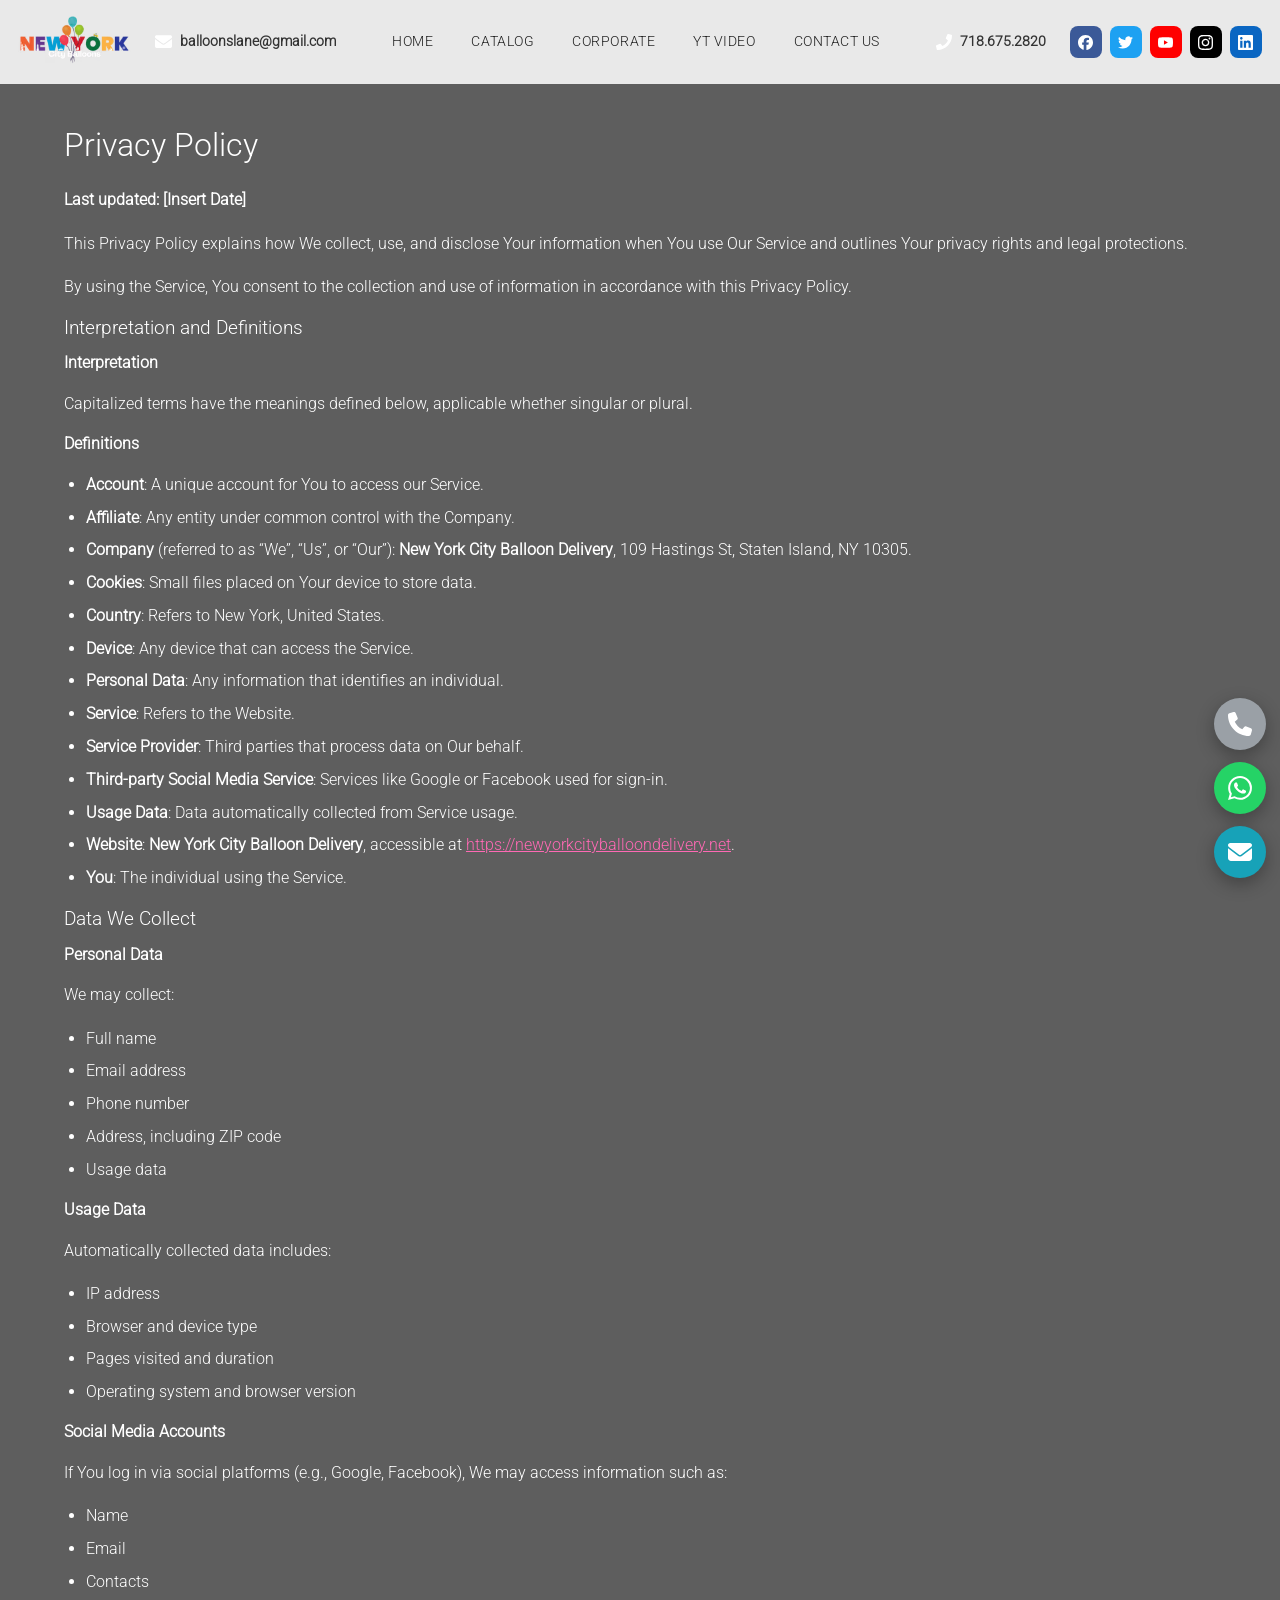
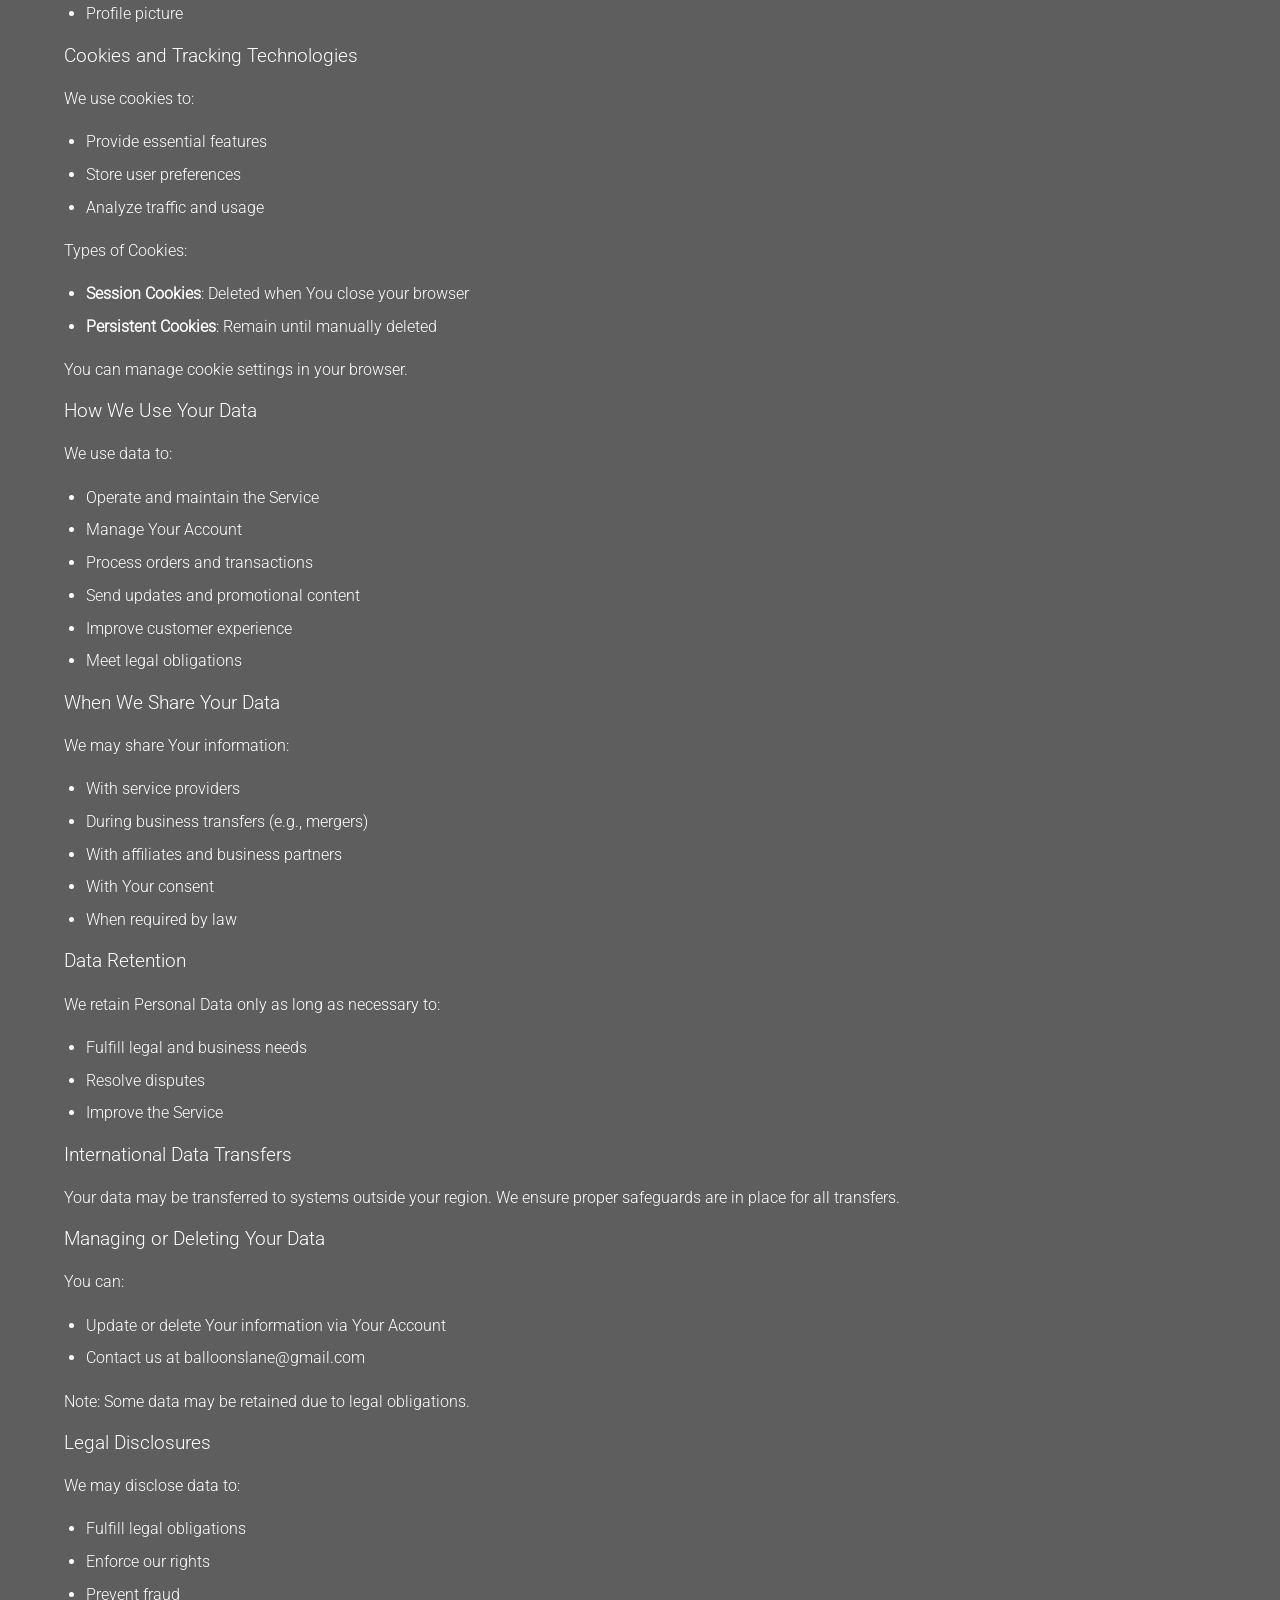
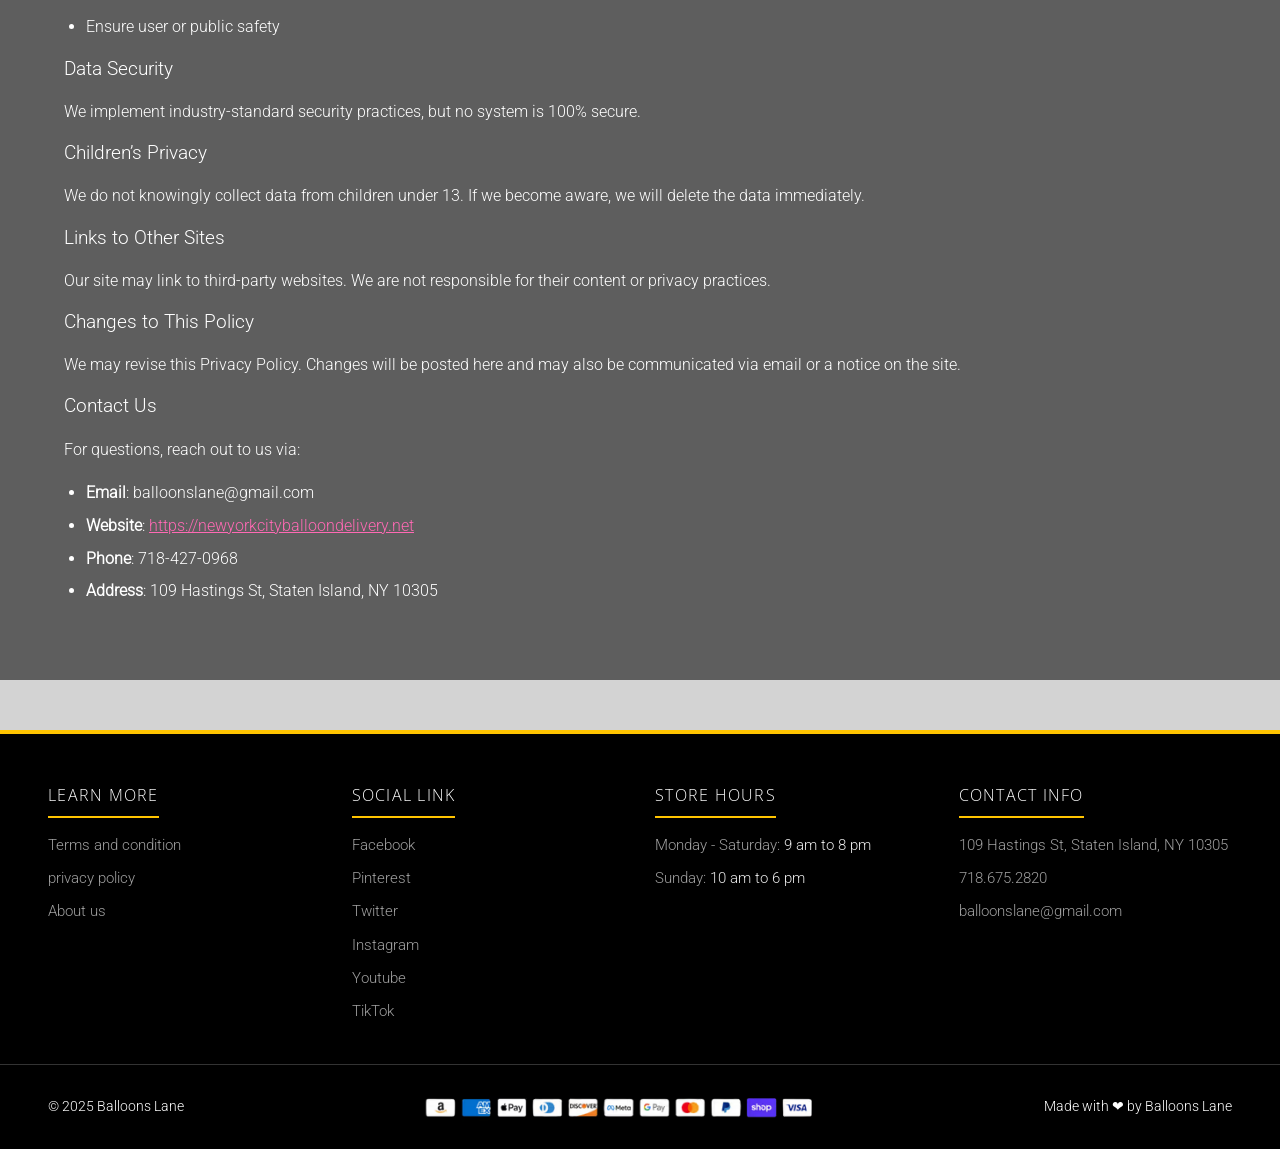
<file: privacy-policy/index.html>
<!DOCTYPE html><html lang="en"> <head><meta charset="utf-8"><meta name="viewport" content="width=device-width, initial-scale=1"><title>Privacy Policy - newyorkcityballoondelivery.net</title><meta name="description" content="Privacy policy for New York City Balloon Delivery — how we collect, use, and disclose your information when you use our service."><meta name="robots" content="index, follow"><link rel="canonical" href="https://newyorkcityballoondelivery.net/privacy-policy/"><meta property="og:type" content="website"><meta property="og:title" content="Privacy Policy - newyorkcityballoondelivery.net"><meta property="og:description" content="Privacy policy for New York City Balloon Delivery — how we collect, use, and disclose your information when you use our service."><meta property="og:url" content="https://newyorkcityballoondelivery.net/privacy-policy/"><meta property="og:image" content="https://newyorkcityballoondelivery.net/images/new-york-city-balloons-logo.png"><meta name="twitter:card" content="summary_large_image"><link rel="icon" href="/favicon.ico" sizes="any"><link rel="icon" type="image/png" href="/images/favicon-512.png"><link rel="apple-touch-icon" href="/images/apple-touch-icon.png"><link rel="preload" as="font" type="font/woff2" href="/fonts/roboto-300-latin.woff2" crossorigin fetchpriority="high"><style>@font-face{font-family:Open Sans;font-style:normal;font-weight:300;font-display:swap;src:url(/fonts/open-sans-300-latin-ext.woff2) format("woff2");unicode-range:U+0100-02BA,U+02BD-02C5,U+02C7-02CC,U+02CE-02D7,U+02DD-02FF,U+0304,U+0308,U+0329,U+1D00-1DBF,U+1E00-1E9F,U+1EF2-1EFF,U+2020,U+20A0-20AB,U+20AD-20C4,U+2113,U+2C60-2C7F,U+A720-A7FF}@font-face{font-family:Open Sans;font-style:normal;font-weight:300;font-display:swap;src:url(/fonts/open-sans-300-latin.woff2) format("woff2");unicode-range:U+0000-00FF,U+0131,U+0152-0153,U+02BB-02BC,U+02C6,U+02DA,U+02DC,U+0304,U+0308,U+0329,U+2000-206F,U+20AC,U+2122,U+2191,U+2193,U+2212,U+2215,U+FEFF,U+FFFD}@font-face{font-family:Roboto;font-style:normal;font-weight:300;font-display:swap;src:url(/fonts/roboto-300-latin-ext.woff2) format("woff2");unicode-range:U+0100-02BA,U+02BD-02C5,U+02C7-02CC,U+02CE-02D7,U+02DD-02FF,U+0304,U+0308,U+0329,U+1D00-1DBF,U+1E00-1E9F,U+1EF2-1EFF,U+2020,U+20A0-20AB,U+20AD-20C4,U+2113,U+2C60-2C7F,U+A720-A7FF}@font-face{font-family:Roboto;font-style:normal;font-weight:300;font-display:swap;src:url(/fonts/roboto-300-latin.woff2) format("woff2");unicode-range:U+0000-00FF,U+0131,U+0152-0153,U+02BB-02BC,U+02C6,U+02DA,U+02DC,U+0304,U+0308,U+0329,U+2000-206F,U+20AC,U+2122,U+2191,U+2193,U+2212,U+2215,U+FEFF,U+FFFD}:root{--header-gray:#717D7E;--body-gray:#D3D3D3;--band-gray:#717D7E;--hero-dark:#5E5E5E;--ink:#212121;--muted:#9E9E9E;--card-blue:#40799B;--link-pink:#E91E63;--wa-green:#25D366;--teal:#17A2B8;--fab-gray:#9AA0A6;--shadow-soft:0 16px 34px rgba(0,0,0,.32);--shadow-card:0 10px 22px rgba(0,0,0,.25);--shadow-product:-9px 11px 20px 0px rgba(0, 0, 0, .5);--shadow-band:-26px 22px 40px 0px rgba(0, 0, 0, .5);--shadow-btn:-12px 7px 18px 0px rgba(0, 0, 0, .5)}*{box-sizing:border-box}html{scroll-behavior:smooth}body{margin:0;font-family:Roboto,Helvetica Neue,Arial,sans-serif;font-weight:300;color:var(--ink);background:var(--body-gray);line-height:1.7}h1,h2,h3,h4{line-height:1.35;margin:0 0 .6em;font-family:Roboto,Helvetica Neue,Arial,sans-serif}img{max-width:100%;height:auto;display:block}a{color:var(--link-pink)}.container{max-width:none;width:100%;margin:0 auto;padding:0 clamp(16px,4vw,48px)}.band{background:var(--band-gray);border-radius:0;box-shadow:var(--shadow-band);text-align:center;padding:22px 18px;margin:34px auto;max-width:none}.band h2,.band h3{font-family:Open Sans,Roboto,sans-serif;font-weight:300;text-transform:uppercase;letter-spacing:.06em;margin:0;color:#fff;font-size:24px;line-height:1.25}.band .sub{margin:.4em 0 0;color:#555;font-size:.95rem}.site-header{position:static;top:0;z-index:50;background:var(--header-gray);box-shadow:0 6px 14px #00000059,0 20px 38px #00000080}.header-contact{display:flex;align-items:center;gap:8px;font-size:.9rem;color:#fff}.header-contact a{color:#fff;text-decoration:none;font-weight:600}.main-nav a{text-decoration:none;color:#fff;font-weight:400;font-size:.85rem;text-transform:uppercase;letter-spacing:.04em;padding:9px 14px;border-radius:999px;white-space:nowrap;transition:background .2s,color .2s}.main-nav a:hover,.main-nav a.active{background:#000;color:#fff}.nav-toggle{display:none;margin-left:auto;background:none;border:0;cursor:pointer;font-size:1.7rem;line-height:1;color:#fff;padding:6px 10px}.header-social a{width:32px;height:32px;border-radius:8px;background:#555;color:#fff;display:flex;align-items:center;justify-content:center;text-decoration:none;font-size:.8rem;font-weight:700}.header-social a{transition:filter .2s ease}.hero-split{display:flex;padding:0;background:#5e5e5e;min-height:780px}.hero-pane{position:relative;width:50%}.hero-left{display:flex;flex-direction:column;justify-content:center}.hero-left:before{content:"";position:absolute;inset:0;background:#000000b3}.hero-left-text{position:relative;padding:90px 30px}.hero-left-text h1{font-family:Roboto,sans-serif;font-size:30px;font-weight:400;color:#fff;line-height:1.3;margin:0 30px 0 0}.hero-left-text p{font-family:Roboto,sans-serif;font-size:15px;font-weight:300;color:#fff;margin:14px 30px 0 0}.hero-right{overflow:hidden;background:#000}.hero-right video{position:absolute;inset:0;width:100%;height:100%;object-fit:cover;display:block}.btn{display:inline-block;border:0;cursor:pointer;text-decoration:none;font-family:Roboto,sans-serif;font-weight:300;line-height:1;text-transform:uppercase;letter-spacing:.05em;border-radius:3px;box-shadow:var(--shadow-btn);transition:transform .15s,box-shadow .15s}.btn:hover{transform:translateY(-2px)}.btn-blue{background:var(--card-blue);color:#fff!important;padding:15px 46px;font-size:1rem}.btn-blue:link,.btn-blue:visited,.btn-blue:hover,.btn-blue:active{color:#fff!important}.btn-send{background:#000;color:#fff!important;padding:15px 46px;font-size:1rem}.btn-send:link,.btn-send:visited,.btn-send:hover,.btn-send:active{color:#fff!important}.btn-wide{display:block;width:85%;margin:26px auto;text-align:center}.inquiry-form{background:transparent;border-radius:0;box-shadow:none;padding:6px 0 10px;max-width:none;margin:0 auto}.inquiry-form .field{margin-bottom:16px}.inquiry-form label{display:block;font-weight:600;margin-bottom:6px;font-size:.92rem}.inquiry-form ::placeholder{color:#9a9a9a}.inquiry-form input[type=text],.inquiry-form input[type=email],.inquiry-form input[type=tel],.inquiry-form input[type=number],.inquiry-form input[type=date],.inquiry-form select,.inquiry-form textarea{width:100%;padding:13px 16px;border:1px solid #c9c9c9;border-radius:10px;font-size:1rem;font-family:inherit;background:#fff}.inquiry-form textarea{border-radius:10px;min-height:130px;resize:vertical}.inquiry-form input:focus,.inquiry-form select:focus,.inquiry-form textarea:focus{outline:2px solid var(--card-blue);border-color:var(--card-blue)}.form-status{font-size:.95rem;text-align:center;margin-top:12px;min-height:1.4em}.form-status.success{color:#1b5e20}.form-status.error{color:#b71c1c}.field-error{color:#b71c1c;font-size:.85rem;margin:6px 0 0}.field-invalid{border-color:#b71c1c!important}.inquiry-form button[type=submit]:disabled{opacity:.7}.corp-wrap{position:relative;max-width:none;margin:0 auto;padding:0;overflow:hidden}.corp-track{display:flex;width:max-content;padding:10px 0;animation:corp-scroll 30s linear infinite}.corp-logo{flex:0 0 280px;background:transparent;border-radius:0;box-shadow:none;height:150px;display:flex;align-items:center;justify-content:center;padding:10px 14px}.corp-logo img{max-width:240px;max-height:125px;width:auto;height:auto;object-fit:contain}@keyframes corp-scroll{0%{transform:translate(0)}to{transform:translate(-50%)}}@media(prefers-reduced-motion:reduce){.corp-track{animation:none}}.video-grid{display:grid;grid-template-columns:1fr 1fr;gap:26px;max-width:none;margin:0 auto}.video-card{border:0;border-radius:20px;overflow:hidden;background:#000;box-shadow:var(--shadow-soft)}.video-card iframe{width:100%;aspect-ratio:16/9;border:0;display:block}.more-video{text-align:center;margin-top:18px}.seo-copy{width:90%;box-sizing:border-box;margin:0 auto;text-align:center;padding:10px 0 30px}.seo-copy h2{font-size:clamp(1.3rem,2.6vw,1.8rem);font-weight:400;margin:1.6em 0 .6em}.seo-copy h3{font-size:1.15rem;font-weight:400;margin:1.4em 0 .5em}.seo-copy p{margin:0 0 1em}.seo-copy ul{list-style:none;padding:0;margin:0 0 1em}.seo-copy li{margin:.35em 0}.faq{max-width:none;margin:0 auto}.faq-item{background:transparent;margin-bottom:10px;overflow:hidden}.faq-q{width:100%;text-align:left;background:none;border:0;cursor:pointer;padding:14px 8px;font-size:1rem;font-weight:400;color:#000;display:flex;gap:12px;align-items:center;font-family:inherit}.faq-q .marker{color:#000;font-size:1.1em;min-width:1em;text-align:center}.faq-q .marker:before{content:"+"}.faq-item.open .faq-q .marker:before{content:"−"}.faq-a{max-height:0;overflow:hidden;transition:max-height .3s ease;padding:0 20px}.faq-a p{margin:0;text-align:center;color:#000}.faq-item.open .faq-a{max-height:600px;padding:0 20px 18px}.loc-section{max-width:none;margin:0 auto 30px}.loc-grid{columns:6 150px;column-gap:22px;list-style:disc;padding-left:18px;margin:0}.loc-grid li{break-inside:avoid;margin-bottom:.4em;font-size:.9rem}.loc-grid a{color:#444;text-decoration:none}.loc-grid a:hover{color:var(--link-pink)}.review-grid{display:grid;grid-template-columns:repeat(auto-fill,minmax(280px,1fr));gap:24px;max-width:none;margin:0 auto}.review-card{background:#fff;border-radius:6px;box-shadow:var(--shadow-card);padding:24px;text-align:center}.review-ava-img{width:72px;height:72px;border-radius:50%;object-fit:cover;margin:0 auto 12px}.review-name{font-weight:600;margin:0 0 8px;color:#1d1d1f}.review-card p{font-size:.92rem;color:#555;margin:0 0 .4em}.legal-page{background:#5e5e5e;color:#fff;padding:40px 0 60px}.legal-inner{width:90%;margin:0 auto}.legal-inner h1,.legal-inner h2,.legal-inner h3{color:#fff;font-weight:400}.legal-inner a{color:#ff69b4}.legal-inner ul{padding-left:22px}.legal-inner li{margin-bottom:.35em}.contact-hero-banner{position:relative;background:#5e5e5e;color:#fff;text-align:center;min-height:100vh;min-height:100svh;display:flex;align-items:center;justify-content:center;padding:90px 20px 120px}.contact-hero-inner{width:100%}.contact-hero-inner h1{font-size:clamp(2.9rem,6vw,4.4rem);margin:0 0 .3em;color:#fff;font-weight:700;text-shadow:0 2px 16px rgba(0,0,0,.5)}.contact-hero-inner .order-link{margin:.3em 0;font-size:2rem;font-weight:600;line-height:1.35}.contact-hero-inner .order-link a{color:#fff;font-size:2rem;font-weight:600;text-decoration:none;text-shadow:0 2px 12px rgba(0,0,0,.5)}.contact-hero-inner .order-link a:hover{text-decoration:underline}.contact-hero-inner .lane-domain{color:#fff;opacity:.85;font-size:1.1rem;margin:.3em 0 0}.contact-hero-inner h1,.contact-hero-inner .order-link a,.contact-hero-inner .lane-domain{text-shadow:0 2px 10px rgba(0,0,0,.55)}.info-bar-section{padding:10px 20px 30px;text-align:center}.info-bar{background:#717d7e;border-radius:6px;box-shadow:var(--shadow-band);max-width:1250px;margin:36px auto 0;position:relative;z-index:2;display:grid;grid-template-columns:repeat(3,1fr);gap:14px;padding:30px 26px;color:#fff}.info-cell{display:flex;flex-direction:column;align-items:center;gap:10px}.info-icon{display:block;line-height:0}.info-icon svg{width:52px;height:52px;fill:#ffc72f}.info-cell h3{margin:0;font-weight:400}.info-cell a{color:#fff;text-decoration:none;font-size:1.2rem;font-weight:500}.info-cell a:hover{text-decoration:underline}.map-embed{max-width:none;margin:0 auto 34px;border-radius:6px;overflow:hidden;box-shadow:var(--shadow-soft)}.map-embed iframe{width:100%;height:380px;border:0;display:block}.map-embed.tall iframe{height:450px}.map-embed.narrow{max-width:1250px}.social-row{display:flex;gap:12px;justify-content:center;margin:18px 0 40px}.social-row a{width:48px;height:48px;border-radius:12px;background:#333;color:#fff;display:flex;align-items:center;justify-content:center;text-decoration:none;font-weight:800;font-size:.85rem}.social-row a:hover{background:var(--card-blue);color:#fff}.social-row a:nth-child(1){background:#3b5998}.social-row a:nth-child(2){background:#55acee}.social-row a:nth-child(3){background:#262626}.social-row a:nth-child(4){background:#007bb5}.social-row a:nth-child(5){background:#cb2027}.social-row a:nth-child(6){background:#e62117}.social-row a svg{width:22px;height:22px;fill:#fff}.designs-section{position:relative;background:#d3d3d3;text-align:center;margin:50px 0 0;padding:60px 20px}.designs-inner h2{font-weight:400}.designs-inner p{color:#000;font-size:1.15rem;margin:0 0 18px}.designs-inner .btn{display:block;width:85%;margin:14px auto}.store-policy{text-align:center;padding:40px 20px 50px}.store-policy h2{font-size:1.6rem;font-weight:400;margin:0 0 .5em}.store-policy p{margin:0;color:#333}@media(max-width:700px){.info-bar{grid-template-columns:1fr;margin-top:-20px}.contact-hero-banner{padding:60px 20px 100px}}.elementor-shape{overflow:hidden;position:absolute;left:0;width:100%;line-height:0;direction:ltr;z-index:2}.elementor-shape-bottom{bottom:-1px;transform:rotate(180deg)}.elementor-shape svg{display:block;width:calc(213% + 1.3px);height:169px;position:relative;left:50%;transform:translate(-50%) rotateY(180deg)}.elementor-shape .elementor-shape-fill{fill:#d3d3d3}@media(max-width:768px){.elementor-shape svg{width:calc(300% + 1.3px);height:111px}}.site-footer{background:#717d7e;color:#fff;margin-top:50px}.footer-grid{max-width:none;margin:0 auto;padding:48px clamp(16px,4vw,48px) 30px;display:grid;grid-template-columns:repeat(auto-fit,minmax(220px,1fr));gap:30px}.footer-grid h4{color:#fff;text-transform:uppercase;letter-spacing:.08em;font-family:Open Sans,Roboto,sans-serif;font-weight:300;font-size:.98rem;margin:0 0 16px;padding-bottom:9px;display:inline-block}.footer-grid li{margin-bottom:10px;font-size:.94rem;line-height:1.55;color:#fff}.footer-grid li span{color:#fff}.footer-grid a{color:#fff;text-decoration:none;transition:color .2s ease}.footer-grid a:hover{text-decoration:underline}.footer-bottom{border-top:1px solid rgba(255,255,255,.3);max-width:none;margin:0 auto;padding:20px clamp(16px,4vw,48px);display:flex;align-items:center;justify-content:space-between;gap:16px;flex-wrap:wrap;font-size:.88rem;color:#fff}.pay-strip{height:28px;width:auto;max-width:100%;margin:0 auto}.fab-phone{background:var(--fab-gray)}.fab-wa{background:var(--wa-green)}.fab-mail{background:var(--teal)}.fab img{width:24px;height:24px;display:block}.cat-row{display:grid;grid-template-columns:repeat(8,1fr);gap:14px;margin:26px 0 6px}.cat-mini{display:block;text-decoration:none}.cat-mini img{width:100%;aspect-ratio:3/4;object-fit:cover;border:0;box-shadow:var(--shadow-product);background:#fff}.cat-mini .mini-btn{display:block;text-decoration:none;margin-top:10px;background:var(--card-blue);color:#fff!important;text-align:center;font-family:Roboto,sans-serif;font-weight:300;font-size:.8rem;line-height:1.2;padding:10px 6px;border-radius:3px;box-shadow:var(--shadow-btn)}.cat-mini .mini-btn:link,.cat-mini .mini-btn:visited,.cat-mini .mini-btn:hover,.cat-mini .mini-btn:active{color:#fff!important}.cat-mini:hover .mini-btn{background:#265d84}@media(max-width:1000px){.cat-row{grid-template-columns:repeat(4,1fr)}}@media(max-width:520px){.cat-row{grid-template-columns:repeat(2,1fr)}}.prod-grid{display:grid;grid-template-columns:repeat(8,1fr);gap:16px;margin:24px 0 40px}.prod-card{display:flex;flex-direction:column}.prod-card img{width:100%;aspect-ratio:3/4;object-fit:cover;border:0;box-shadow:var(--shadow-product);background:#fff}.prod-btn{display:block;margin-top:10px;background:var(--card-blue);color:#fff!important;text-align:center;font-family:Roboto,sans-serif;font-weight:300;font-size:.8rem;line-height:1.2;padding:10px 6px;border-radius:3px;box-shadow:var(--shadow-btn);text-decoration:none}.prod-btn:link,.prod-btn:visited,.prod-btn:hover,.prod-btn:active{color:#fff!important}a.prod-btn:hover{background:#265d84}.prod-btn.static{cursor:default;opacity:.85}@media(max-width:1000px){.prod-grid{grid-template-columns:repeat(4,1fr)}}@media(max-width:520px){.prod-grid{grid-template-columns:repeat(2,1fr)}}.catalog-wrap .sub-head{font-family:Roboto,sans-serif;font-size:20px;font-weight:300;color:#000;text-align:center;line-height:1.3;margin:24px 0 8px}.catalog-wrap .loc-grid{font-family:Open Sans,sans-serif;font-size:12px;font-weight:300;color:#000;line-height:1.65}.catalog-wrap .loc-grid li{font-size:12px;margin-bottom:2px}.list-block{margin-bottom:10px}.mini-list{list-style:disc;padding-left:18px;margin:0 0 14px;text-align:left;font-family:Open Sans,sans-serif;font-size:12px;font-weight:300;color:#000;line-height:1.65}.mini-list li{font-size:12px;margin-bottom:2px}.center-list{text-align:center;list-style-position:inside;padding-left:0}.header-social a img{width:15px;height:15px;display:block}.sr-only{position:absolute;width:1px;height:1px;overflow:hidden;clip:rect(0 0 0 0);white-space:nowrap}.yt-facade{position:relative;width:100%;padding:0;border:0;background:#000;cursor:pointer;display:block}.yt-facade img{width:100%;aspect-ratio:16/9;object-fit:cover;display:block}.yt-facade .yt-play{position:absolute;top:50%;left:50%;transform:translate(-50%,-50%);width:64px;height:64px;border-radius:50%;background:#000000a6;color:#fff;font-size:1.5rem;display:flex;align-items:center;justify-content:center}.yt-facade:hover .yt-play,.yt-facade:focus-visible .yt-play{background:var(--card-blue);color:#fff}:focus-visible{outline:3px solid var(--card-blue);outline-offset:2px}@media(prefers-reduced-motion:reduce){*,*:before,*:after{animation-duration:.01ms!important;transition-duration:.01ms!important;scroll-behavior:auto!important}}section[id]{scroll-margin-top:96px}@media(max-width:860px){section[id]{scroll-margin-top:148px}}img,iframe,video{max-width:100%}html,body{overflow-x:clip}@media(max-width:1024px){.corp-logo{flex-basis:220px;height:130px}.corp-logo img{max-height:105px}}@media(max-width:860px){.hero-split{flex-direction:column;min-height:0}.hero-pane{width:100%}.hero-right{aspect-ratio:16/9;min-height:0}.hero-left{min-height:560px}.hero-left-text{padding:70px 24px 70px 30px}.video-grid{grid-template-columns:1fr}.inquiry-form{padding:24px 18px}.nav-toggle{display:block}.main-nav{display:none;position:absolute;top:100%;left:0;right:0;z-index:55;flex-direction:column;flex-wrap:nowrap;gap:0;margin:0;background:var(--header-gray);box-shadow:0 18px 24px #00000059;padding:6px 0}.main-nav.open{display:flex}.main-nav a{padding:13px 20px;font-size:.95rem}.header-contact span.hide-m,.header-social{display:none}.header-inner{gap:10px 12px}.brand{order:1}.header-contact-email{order:1;margin-left:auto}.header-contact-email span.hide-m{display:inline}.nav-toggle{order:2;margin-left:0}.header-contact-phone{order:2}.header-social{order:2;display:flex;margin-left:auto;gap:6px}.header-social a{width:27px;height:27px;border-radius:6px}.header-social a img{width:13px;height:13px}.header-contact{font-size:.84rem}.header-contact svg{flex:none}}@media(max-width:767px){.hero-right{display:none}}@media(max-width:700px){.band h2,.band h3{font-size:20px;line-height:1.3}.seo-copy h2{font-size:1.3rem;line-height:1.32}.seo-copy h3{font-size:1.08rem;line-height:1.38}.seo-copy p{line-height:1.65}.faq-q{line-height:1.4}.inquiry-form input,.inquiry-form select,.inquiry-form textarea{font-size:16px}.footer-grid{grid-template-columns:1fr 1fr;gap:26px;padding-top:38px}.footer-bottom{justify-content:center;text-align:center}.pay-strip{max-width:100%;height:auto}}@media(max-width:600px){.container{padding-left:12px;padding-right:12px}.band{padding:16px 12px;margin:24px auto}.band h2,.band h3{font-size:18px}.contact-hero-banner{padding:60px 12px 90px}.contact-hero-inner h1{font-size:2.1rem}.contact-hero-inner .order-link a{font-size:1.4rem}.contact-hero-inner .lane-domain{font-size:.95rem}.catalog-wrap .loc-section{margin-bottom:22px}.catalog-wrap .sub-head{font-size:17px}.seo-copy{padding:8px 0 20px}.seo-copy h2{font-size:1.2rem}.video-grid{gap:18px}.review-card{padding:18px 16px}.faq-item{margin-bottom:8px}.faq-q{padding:12px 6px}.faq-item.open .faq-a{padding:0 12px 14px}.inquiry-form{padding:16px 12px}.map-embed{margin-bottom:24px}.map-embed iframe{height:300px}.map-embed.tall iframe{height:360px}.info-bar-section{padding:8px 12px 20px}.info-bar{padding:22px 16px;gap:10px}.info-icon svg{width:40px;height:40px}.info-cell a{font-size:1rem}.designs-section{padding:40px 12px}.designs-inner p{font-size:1rem}.store-policy{padding:28px 12px 36px}.store-policy h2{font-size:1.3rem}.social-row{margin:14px 0 28px}.social-row a{width:44px;height:44px}.footer-grid{padding:32px 12px 20px;gap:20px}.footer-bottom{padding:14px 12px}.header-inner{padding:8px 12px}.brand img{height:52px}.btn-blue,.btn-send{padding:13px 28px}.corp-logo{flex-basis:180px;height:110px}.corp-logo img{max-height:88px}}@media(max-width:520px){.hero-left{min-height:400px}.hero-left-text{padding:54px 18px 54px 20px}.hero-left-text h1{font-size:24px;margin-right:0}.hero-left-text p{font-size:14px;margin-right:0}}.site-header{position:static;top:0;z-index:50;background:#e9e9e9;box-shadow:0 6px 14px #00000059,0 20px 38px #00000080}.header-inner{position:relative;max-width:1280px;margin:0 auto;padding:10px 18px;display:flex;align-items:center;gap:24px;flex-wrap:wrap}.brand{display:flex;align-items:center;text-decoration:none}.brand img{height:64px;width:auto;display:block}.header-contact{display:flex;align-items:center;gap:8px;font-size:.9rem;color:#333}.header-contact a{color:#333;text-decoration:none;font-weight:600}.main-nav{margin:0 auto;display:flex;gap:10px;flex-wrap:nowrap;justify-content:center}.main-nav a,.main-nav a:link,.main-nav a:visited{color:#212121;text-decoration:none;font-weight:400;font-size:.85rem;text-transform:uppercase;letter-spacing:.04em;padding:9px 14px;border-radius:0;white-space:nowrap;transition:background .2s,color .2s}.main-nav a:hover{background:#000;color:#fff}.main-nav a.active{background:#ffc400;color:#111}.nav-toggle{display:none;margin-left:auto;background:none;border:0;cursor:pointer;font-size:1.7rem;line-height:1;color:#111;padding:6px 10px}.header-social{display:flex;gap:8px}.header-social a{width:32px;height:32px;border-radius:8px;background:#555;color:#fff;display:flex;align-items:center;justify-content:center;text-decoration:none;font-size:.8rem;font-weight:700;transition:filter .2s ease}.header-social a:hover{filter:brightness(1.35)}.header-social a:nth-child(1){background:#3b5998}.header-social a:nth-child(2){background:#1da1f2}.header-social a:nth-child(3){background:red}.header-social a:nth-child(4){background:#000}.header-social a:nth-child(5){background:#0a66c2}.site-footer{background:#000;color:#9e9e9e;margin-top:50px;border-top:4px solid #FFC400}.footer-grid{max-width:none;margin:0 auto;padding:48px clamp(16px,4vw,48px) 30px;display:grid;grid-template-columns:repeat(auto-fit,minmax(220px,1fr));gap:30px;border-bottom:1px solid #333}.footer-grid h4{color:#fff;text-transform:uppercase;letter-spacing:.08em;font-size:.98rem;margin:0 0 16px;padding-bottom:9px;border-bottom:2px solid #FFC400;display:inline-block}.footer-grid ul{list-style:none;padding:0;margin:0}.footer-grid li{margin-bottom:10px;font-size:.94rem;line-height:1.55;color:#9e9e9e}.footer-grid li span{color:#e8e8e8}.footer-grid a{color:#9e9e9e;text-decoration:none;transition:color .2s ease}.footer-grid a:hover{color:#ffc400}.footer-bottom{border-top:0;max-width:1350px;margin:0 auto;padding:20px clamp(16px,4vw,48px);display:flex;align-items:center;justify-content:space-between;gap:16px;flex-wrap:wrap;font-size:.88rem}@media(min-width:701px){.pay-strip{height:44px}}.fab-stack{position:fixed;right:14px;bottom:22px;display:flex;flex-direction:column;gap:12px;z-index:60}.fab{width:52px;height:52px;border-radius:50%;display:flex;align-items:center;justify-content:center;color:#fff;text-decoration:none;font-size:1.3rem;box-shadow:0 6px 18px #0000004d}.fab-phone{background:#9aa0a6}.fab-wa{background:#25d366}.fab-mail{background:#17a2b8}@media(max-width:860px){.nav-toggle{display:block}.main-nav{display:none;position:absolute;top:100%;left:0;right:0;z-index:55;flex-direction:column;flex-wrap:nowrap;gap:0;margin:0;background:#e9e9e9;box-shadow:0 18px 24px #00000059;padding:6px 0}.main-nav.open{display:flex}.main-nav a{padding:13px 20px;font-size:.95rem}.header-inner{gap:10px 12px}.brand{order:1}.header-contact-email{order:1;margin-left:auto}.header-contact-email span.hide-m{display:inline}.nav-toggle{order:2;margin-left:0}.header-contact-phone{order:2}.header-social{order:2;display:flex;margin-left:auto;gap:6px}.header-social a{width:27px;height:27px;border-radius:6px}.header-social a img{width:13px;height:13px}.header-contact{font-size:.84rem}.header-contact svg{flex:none}}@media(max-width:700px){.footer-grid{grid-template-columns:1fr 1fr;gap:26px;padding:38px 12px 20px}.footer-bottom{justify-content:center;text-align:center;padding:14px 12px}.pay-strip{max-width:100%;height:auto}.header-inner{padding:8px 12px}.brand img{height:52px}}@media(max-width:460px){.footer-grid{grid-template-columns:1fr}}#contact .container,.inquiry-form{max-width:1280px}#catalog-contact{max-width:1280px;margin:0 auto}.contact-form-card{max-width:1280px}
</style></head><body> <header class="site-header"> <div class="header-inner"> <a class="brand" href="/" aria-label="New York City Balloon Delivery home"> <img src="/_astro/new-york-city-balloons-logo.BGeBCRIU_17l9LH.avif" alt="New York City Balloons multicolor wordmark logo" loading="eager" fetchpriority="high" decoding="async" width="170" height="96"> </a> <div class="header-contact header-contact-email"> <svg aria-hidden="true" viewBox="0 0 512 512" width="17" height="17" fill="#ffffff" xmlns="http://www.w3.org/2000/svg"><path d="M502.3 190.8c3.9-3.1 9.7-.2 9.7 4.7V400c0 26.5-21.5 48-48 48H48c-26.5 0-48-21.5-48-48V195.6c0-5 5.7-7.8 9.7-4.7 22.4 17.4 52.1 39.5 154.1 113.6 21.1 15.4 56.7 47.8 92.2 47.6 35.7.3 72-32.8 92.3-47.6 102-74.1 131.6-96.3 154-113.7zM256 320c23.2.4 56.6-29.2 73.4-41.4 132.7-96.3 142.8-104.7 173.4-128.7 5.8-4.5 9.2-11.5 9.2-18.9v-19c0-26.5-21.5-48-48-48H48C21.5 64 0 85.5 0 112v19c0 7.4 3.4 14.3 9.2 18.9 30.6 23.9 40.7 32.4 173.4 128.7 16.8 12.2 50.2 41.8 73.4 41.4z"></path></svg> <a href="mailto:balloonslane@gmail.com"><span class="hide-m">balloonslane@gmail.com</span><span style="display:none">mail</span></a> </div> <button class="nav-toggle" type="button" aria-label="Open menu" aria-expanded="false" aria-controls="mainNav">☰</button> <nav class="main-nav" id="mainNav" aria-label="Main navigation"> <a href="/" class="" >HOME</a> <a href="/catalog/" class="" >CATALOG</a> <a href="/#corporate" class="" data-spy-link>CORPORATE</a> <a href="/#yt" class="" data-spy-link>YT VIDEO</a> <a href="/contact-us/" class="" >CONTACT US</a> </nav> <div class="header-contact header-contact-phone"> <svg aria-hidden="true" viewBox="0 0 512 512" width="16" height="16" fill="#ffffff" xmlns="http://www.w3.org/2000/svg"><path d="M493.4 24.6l-104-24c-11.3-2.6-22.9 3.3-27.5 13.9l-48 112c-4.2 9.8-1.4 21.3 6.9 28l60.6 49.6c-36 76.7-98.9 140.5-177.2 177.2l-49.6-60.6c-6.8-8.3-18.2-11.1-28-6.9l-112 48C3.9 366.5-2 378.1.6 389.4l24 104C27.1 504.2 36.7 512 48 512c256.1 0 464-207.5 464-464 0-11.2-7.7-20.9-18.6-23.4z"></path></svg> <a href="tel:7186752820">718.675.2820</a> </div> <div class="header-social" aria-label="Social links"> <a href="https://www.facebook.com/balloonslane/" target="_blank" rel="noopener" aria-label="Facebook"><img src="/images/social/facebook.svg" alt="" width="15" height="15" aria-hidden="true"></a> <a href="https://twitter.com/balloonslane" target="_blank" rel="noopener" aria-label="Twitter"><img src="/images/social/twitter.svg" alt="" width="15" height="15" aria-hidden="true"></a> <a href="https://www.youtube.com/@BalloonsLane?sub_confirmation=1" target="_blank" rel="noopener" aria-label="YouTube"><img src="/images/social/youtube.svg" alt="" width="15" height="15" aria-hidden="true"></a> <a href="https://www.instagram.com/balloonslane2/" target="_blank" rel="noopener" aria-label="Instagram"><img src="/images/social/instagram.svg" alt="" width="15" height="15" aria-hidden="true"></a> <a href="https://www.linkedin.com/in/balloonslane/" target="_blank" rel="noopener" aria-label="LinkedIn"><img src="/images/social/linkedin.svg" alt="" width="15" height="15" aria-hidden="true"></a> </div> </div> </header>  <main class="legal-page"> <div class="legal-inner"> <h1>Privacy Policy</h1> <p><strong>Last updated: [Insert Date]</strong></p> <p>This Privacy Policy explains how We collect, use, and disclose Your information when You use Our Service and outlines Your privacy rights and legal protections.</p> <p>By using the Service, You consent to the collection and use of information in accordance with this Privacy Policy.</p> <h3>Interpretation and Definitions</h3> <h4>Interpretation</h4> <p>Capitalized terms have the meanings defined below, applicable whether singular or plural.</p> <h4>Definitions</h4> <ul> <li><strong>Account</strong>: A unique account for You to access our Service.</li> <li><strong>Affiliate</strong>: Any entity under common control with the Company.</li> <li><strong>Company</strong> (referred to as “We”, “Us”, or “Our”): <strong>New York City Balloon Delivery</strong>, 109 Hastings St, Staten Island, NY 10305.</li> <li><strong>Cookies</strong>: Small files placed on Your device to store data.</li> <li><strong>Country</strong>: Refers to New York, United States.</li> <li><strong>Device</strong>: Any device that can access the Service.</li> <li><strong>Personal Data</strong>: Any information that identifies an individual.</li> <li><strong>Service</strong>: Refers to the Website.</li> <li><strong>Service Provider</strong>: Third parties that process data on Our behalf.</li> <li><strong>Third-party Social Media Service</strong>: Services like Google or Facebook used for sign-in.</li> <li><strong>Usage Data</strong>: Data automatically collected from Service usage.</li> <li><strong>Website</strong>: <strong>New York City Balloon Delivery</strong>, accessible at <a href="/">https://newyorkcityballoondelivery.net</a>.</li> <li><strong>You</strong>: The individual using the Service.</li> </ul> <h3>Data We Collect</h3> <h4>Personal Data</h4> <p>We may collect:</p> <ul> <li>Full name</li> <li>Email address</li> <li>Phone number</li> <li>Address, including ZIP code</li> <li>Usage data</li> </ul> <h4>Usage Data</h4> <p>Automatically collected data includes:</p> <ul> <li>IP address</li> <li>Browser and device type</li> <li>Pages visited and duration</li> <li>Operating system and browser version</li> </ul> <h4>Social Media Accounts</h4> <p>If You log in via social platforms (e.g., Google, Facebook), We may access information such as:</p> <ul> <li>Name</li> <li>Email</li> <li>Contacts</li> <li>Profile picture</li> </ul> <h3>Cookies and Tracking Technologies</h3> <p>We use cookies to:</p> <ul> <li>Provide essential features</li> <li>Store user preferences</li> <li>Analyze traffic and usage</li> </ul> <p>Types of Cookies:</p> <ul> <li><strong>Session Cookies</strong>: Deleted when You close your browser</li> <li><strong>Persistent Cookies</strong>: Remain until manually deleted</li> </ul> <p>You can manage cookie settings in your browser.</p> <h3>How We Use Your Data</h3> <p>We use data to:</p> <ul> <li>Operate and maintain the Service</li> <li>Manage Your Account</li> <li>Process orders and transactions</li> <li>Send updates and promotional content</li> <li>Improve customer experience</li> <li>Meet legal obligations</li> </ul> <h3>When We Share Your Data</h3> <p>We may share Your information:</p> <ul> <li>With service providers</li> <li>During business transfers (e.g., mergers)</li> <li>With affiliates and business partners</li> <li>With Your consent</li> <li>When required by law</li> </ul> <h3>Data Retention</h3> <p>We retain Personal Data only as long as necessary to:</p> <ul> <li>Fulfill legal and business needs</li> <li>Resolve disputes</li> <li>Improve the Service</li> </ul> <h3>International Data Transfers</h3> <p>Your data may be transferred to systems outside your region. We ensure proper safeguards are in place for all transfers.</p> <h3>Managing or Deleting Your Data</h3> <p>You can:</p> <ul> <li>Update or delete Your information via Your Account</li> <li>Contact us at balloonslane@gmail.com</li> </ul> <p>Note: Some data may be retained due to legal obligations.</p> <h3>Legal Disclosures</h3> <p>We may disclose data to:</p> <ul> <li>Fulfill legal obligations</li> <li>Enforce our rights</li> <li>Prevent fraud</li> <li>Ensure user or public safety</li> </ul> <h3>Data Security</h3> <p>We implement industry-standard security practices, but no system is 100% secure.</p> <h3>Children’s Privacy</h3> <p>We do not knowingly collect data from children under 13. If we become aware, we will delete the data immediately.</p> <h3>Links to Other Sites</h3> <p>Our site may link to third-party websites. We are not responsible for their content or privacy practices.</p> <h3>Changes to This Policy</h3> <p>We may revise this Privacy Policy. Changes will be posted here and may also be communicated via email or a notice on the site.</p> <h3>Contact Us</h3> <p>For questions, reach out to us via:</p> <ul> <li><strong>Email</strong>: balloonslane@gmail.com</li> <li><strong>Website</strong>: <a href="/">https://newyorkcityballoondelivery.net</a></li> <li><strong>Phone</strong>: 718-427-0968</li> <li><strong>Address</strong>: 109 Hastings St, Staten Island, NY 10305</li> </ul> </div> </main>  <footer class="site-footer"> <div class="footer-grid"> <div> <h4>LEARN MORE</h4> <ul> <li><a href="/terms-and-conditions/">Terms and condition</a></li> <li><a href="/privacy-policy/">privacy policy</a></li> <li>About us</li> </ul> </div> <div> <h4>Social link</h4> <ul> <li><a href="https://www.facebook.com/balloonslane/" target="_blank" rel="noopener">Facebook</a></li> <li><a href="https://www.pinterest.com/balloonslane/" target="_blank" rel="noopener">Pinterest</a></li> <li><a href="https://twitter.com/balloonslane" target="_blank" rel="noopener">Twitter</a></li> <li><a href="https://www.instagram.com/balloonslane2/" target="_blank" rel="noopener">Instagram</a></li> <li><a href="https://www.youtube.com/@BalloonsLane?sub_confirmation=1" target="_blank" rel="noopener">Youtube</a></li> <li><a href="https://www.tiktok.com/@balloons_lane" target="_blank" rel="noopener">TikTok</a></li> </ul> </div> <div> <h4>STORE HOURS</h4> <ul> <li>Monday - Saturday: <span>9 am to 8 pm</span></li> <li>Sunday: <span>10 am to 6 pm</span></li> </ul> </div> <div> <h4>CONTACT INFO</h4> <ul> <li>109 Hastings St, Staten Island, NY 10305</li> <li><a href="tel:7184270968">718.675.2820</a></li> <li><a href="mailto:balloonslane@gmail.com">balloonslane@gmail.com</a></li> </ul> </div> </div> <div class="footer-bottom"> <span>© 2025 Balloons Lane</span> <img src="/_astro/payment-methods.cvvCI9eJ_2wESDi.avif" alt="Accepted payment methods including Amazon, American Express, Apple Pay, Diners Club, Discover, Google Pay, Mastercard, PayPal, Shop Pay and Visa" loading="lazy" decoding="async" fetchpriority="auto" width="500" height="50" class="pay-strip"> <span>Made with ❤ by Balloons Lane</span> </div> </footer> <div class="fab-stack" aria-label="Quick contact"> <a class="fab fab-phone" href="tel:+17184270968" aria-label="Phone"><img src="/images/social/phone.svg" alt="" width="24" height="24" aria-hidden="true"></a> <a class="fab fab-wa" href="https://api.whatsapp.com/send?phone=17184270968" target="_blank" rel="noopener" aria-label="Whatsapp"><img src="/images/social/whatsapp.svg" alt="" width="26" height="26" aria-hidden="true"></a> <a class="fab fab-mail" href="mailto:balloonslane@gmail.com" aria-label="Email us"><img src="/images/social/mail.svg" alt="" width="24" height="24" aria-hidden="true"></a> </div> <script defer src="/js/main.js"></script> </body> </html>
</file>
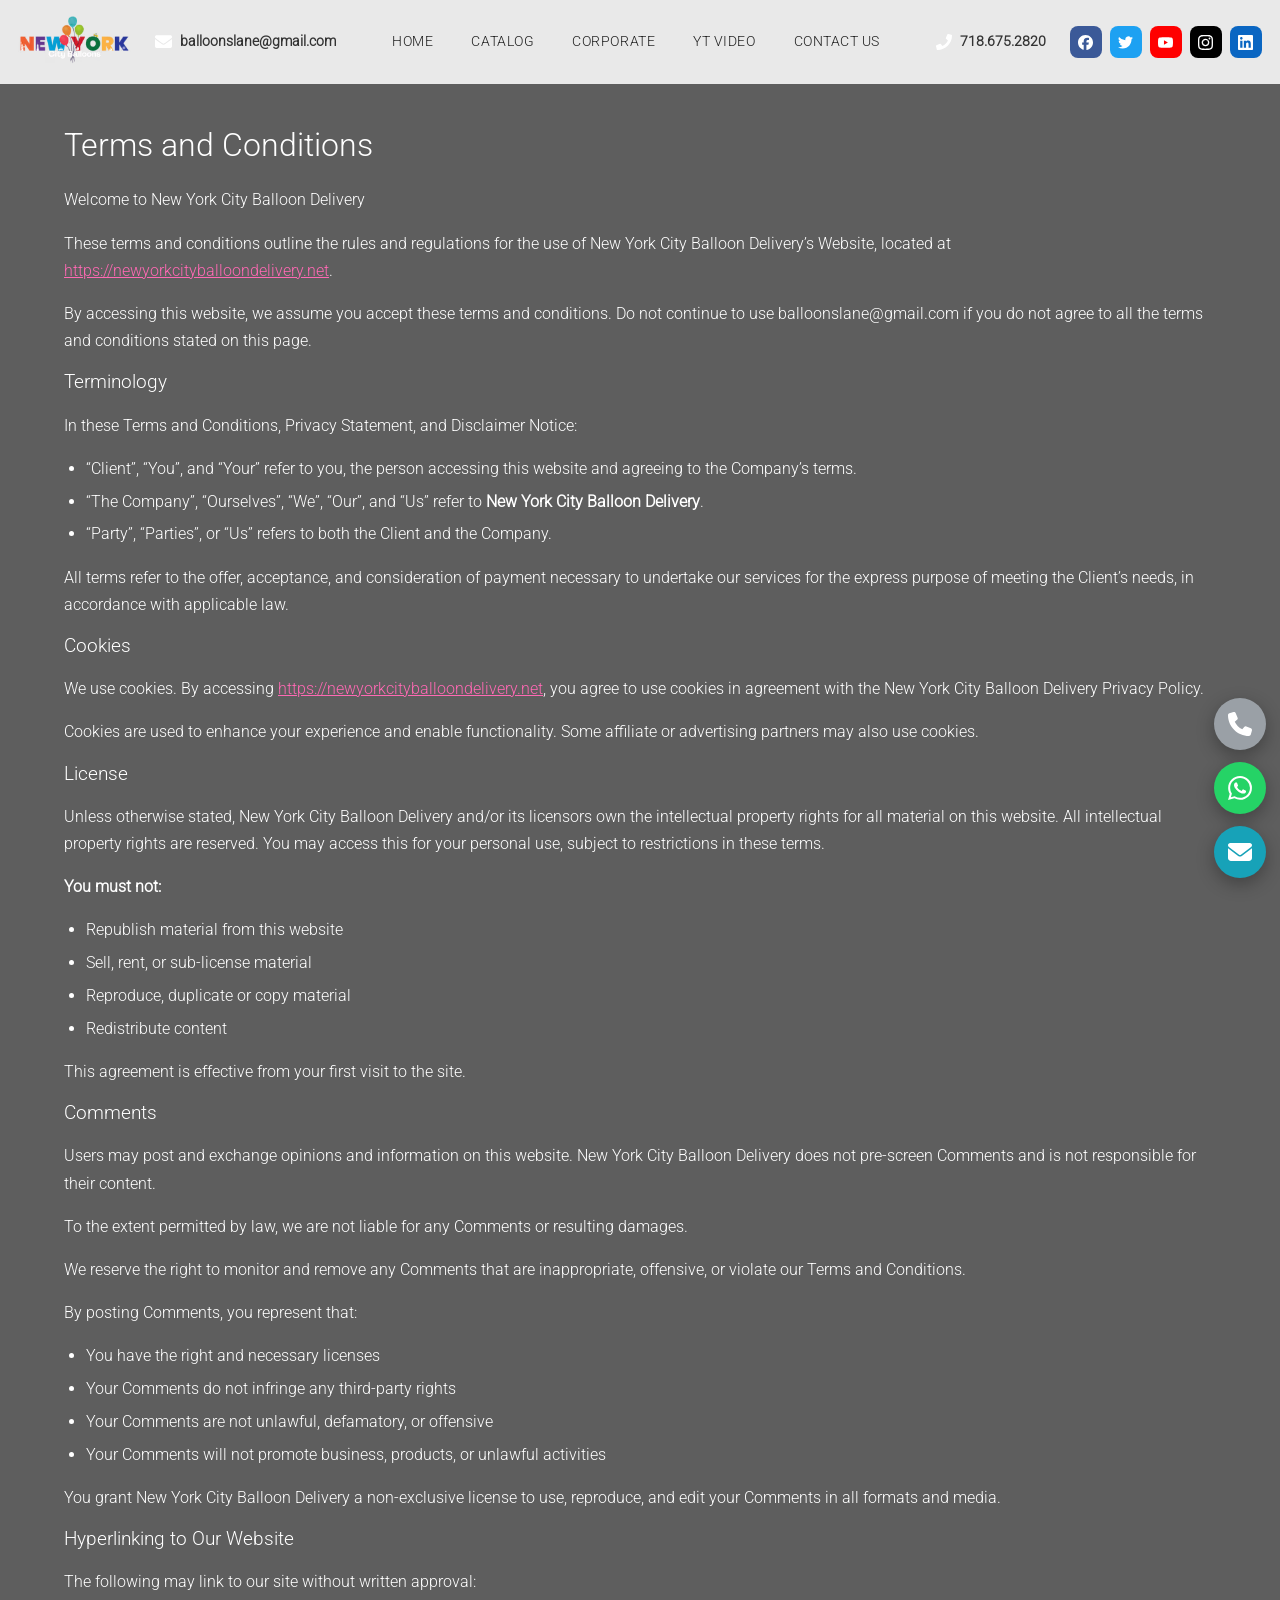
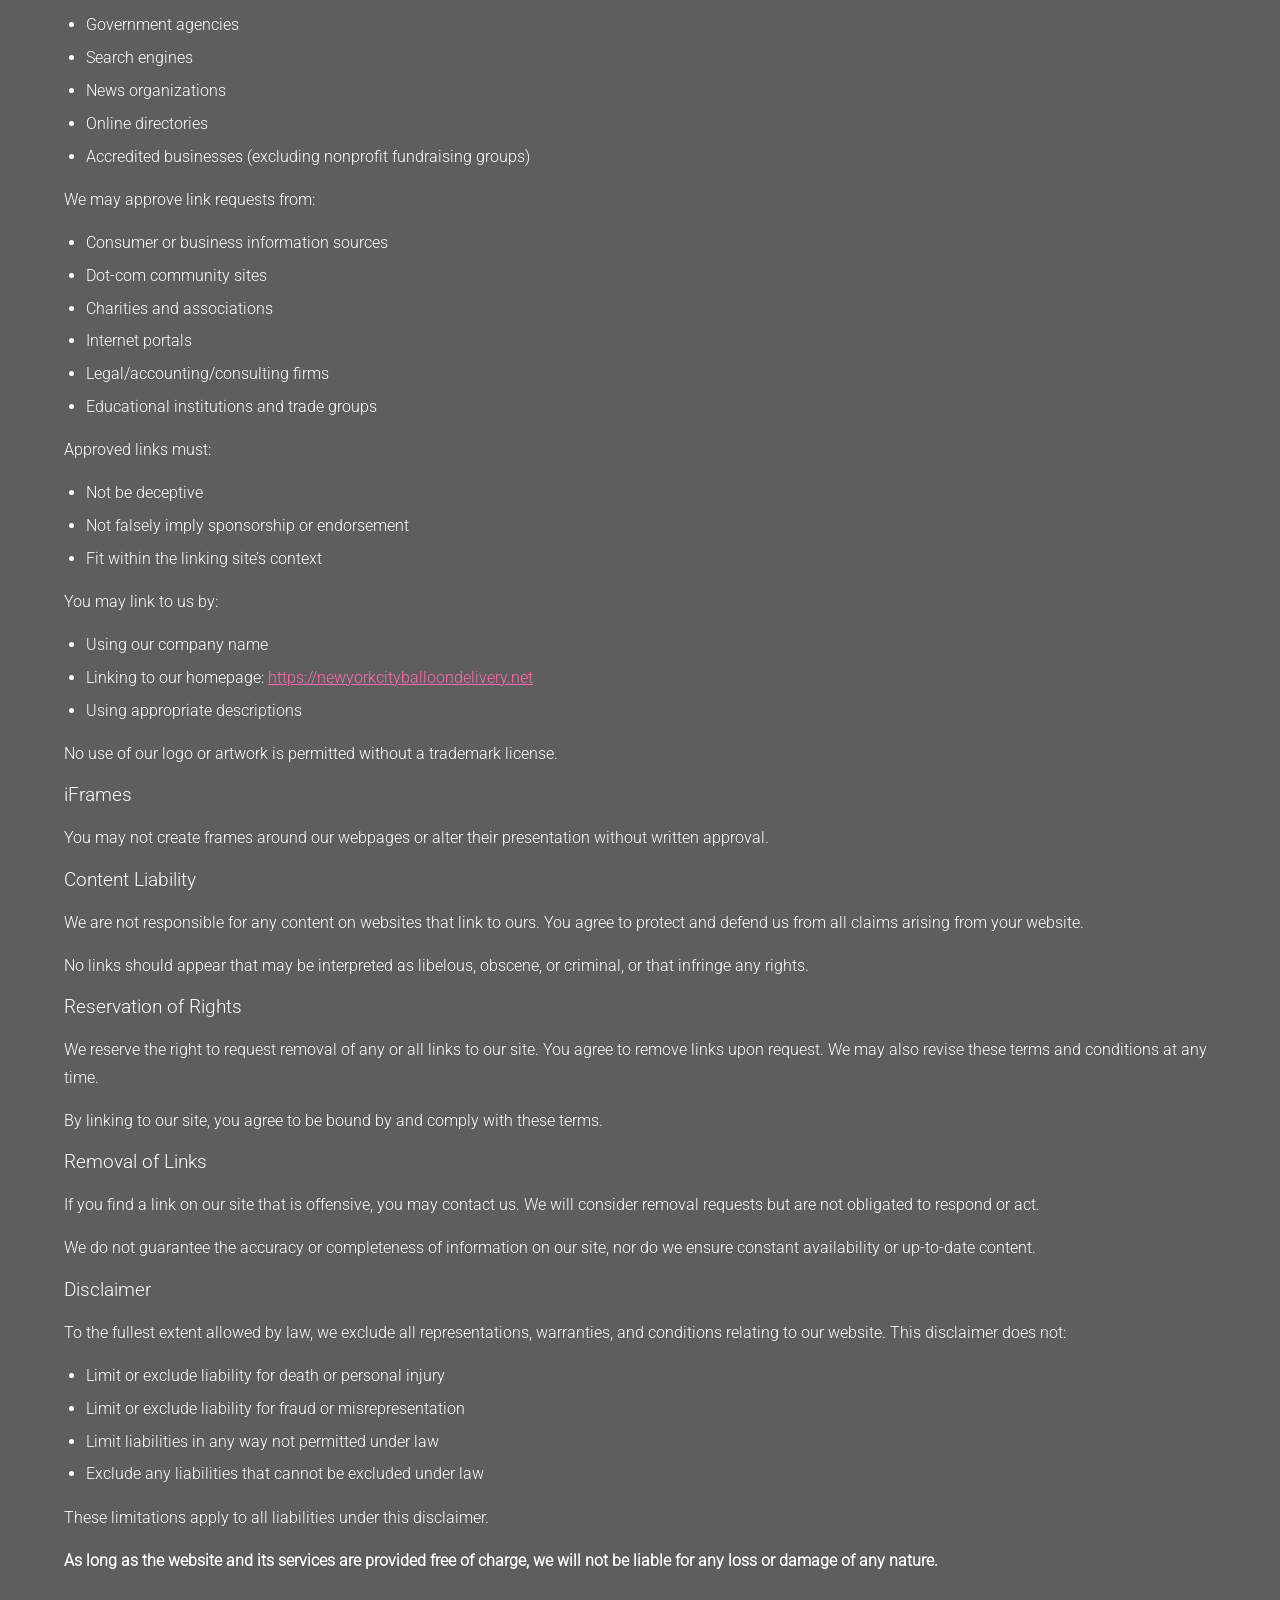
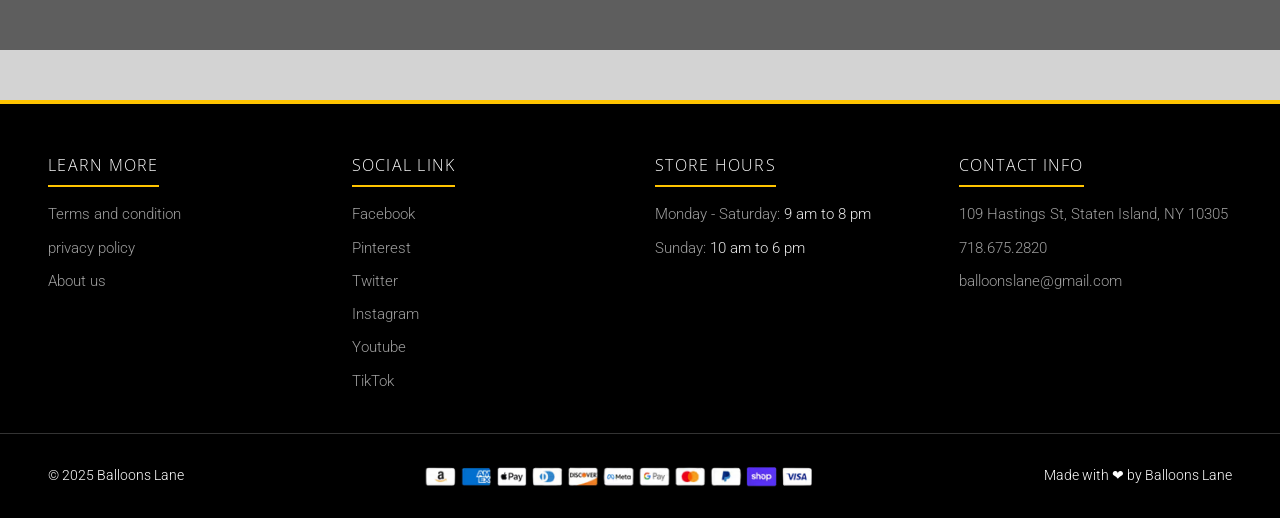
<file: terms-and-conditions/index.html>
<!DOCTYPE html><html lang="en"> <head><meta charset="utf-8"><meta name="viewport" content="width=device-width, initial-scale=1"><title>Terms and Conditions - newyorkcityballoondelivery.net</title><meta name="description" content="Terms and conditions for the use of New York City Balloon Delivery's website."><meta name="robots" content="index, follow"><link rel="canonical" href="https://newyorkcityballoondelivery.net/terms-and-conditions/"><meta property="og:type" content="website"><meta property="og:title" content="Terms and Conditions - newyorkcityballoondelivery.net"><meta property="og:description" content="Terms and conditions for the use of New York City Balloon Delivery's website."><meta property="og:url" content="https://newyorkcityballoondelivery.net/terms-and-conditions/"><meta property="og:image" content="https://newyorkcityballoondelivery.net/images/new-york-city-balloons-logo.png"><meta name="twitter:card" content="summary_large_image"><link rel="icon" href="/favicon.ico" sizes="any"><link rel="icon" type="image/png" href="/images/favicon-512.png"><link rel="apple-touch-icon" href="/images/apple-touch-icon.png"><link rel="preload" as="font" type="font/woff2" href="/fonts/roboto-300-latin.woff2" crossorigin fetchpriority="high"><style>@font-face{font-family:Open Sans;font-style:normal;font-weight:300;font-display:swap;src:url(/fonts/open-sans-300-latin-ext.woff2) format("woff2");unicode-range:U+0100-02BA,U+02BD-02C5,U+02C7-02CC,U+02CE-02D7,U+02DD-02FF,U+0304,U+0308,U+0329,U+1D00-1DBF,U+1E00-1E9F,U+1EF2-1EFF,U+2020,U+20A0-20AB,U+20AD-20C4,U+2113,U+2C60-2C7F,U+A720-A7FF}@font-face{font-family:Open Sans;font-style:normal;font-weight:300;font-display:swap;src:url(/fonts/open-sans-300-latin.woff2) format("woff2");unicode-range:U+0000-00FF,U+0131,U+0152-0153,U+02BB-02BC,U+02C6,U+02DA,U+02DC,U+0304,U+0308,U+0329,U+2000-206F,U+20AC,U+2122,U+2191,U+2193,U+2212,U+2215,U+FEFF,U+FFFD}@font-face{font-family:Roboto;font-style:normal;font-weight:300;font-display:swap;src:url(/fonts/roboto-300-latin-ext.woff2) format("woff2");unicode-range:U+0100-02BA,U+02BD-02C5,U+02C7-02CC,U+02CE-02D7,U+02DD-02FF,U+0304,U+0308,U+0329,U+1D00-1DBF,U+1E00-1E9F,U+1EF2-1EFF,U+2020,U+20A0-20AB,U+20AD-20C4,U+2113,U+2C60-2C7F,U+A720-A7FF}@font-face{font-family:Roboto;font-style:normal;font-weight:300;font-display:swap;src:url(/fonts/roboto-300-latin.woff2) format("woff2");unicode-range:U+0000-00FF,U+0131,U+0152-0153,U+02BB-02BC,U+02C6,U+02DA,U+02DC,U+0304,U+0308,U+0329,U+2000-206F,U+20AC,U+2122,U+2191,U+2193,U+2212,U+2215,U+FEFF,U+FFFD}:root{--header-gray:#717D7E;--body-gray:#D3D3D3;--band-gray:#717D7E;--hero-dark:#5E5E5E;--ink:#212121;--muted:#9E9E9E;--card-blue:#40799B;--link-pink:#E91E63;--wa-green:#25D366;--teal:#17A2B8;--fab-gray:#9AA0A6;--shadow-soft:0 16px 34px rgba(0,0,0,.32);--shadow-card:0 10px 22px rgba(0,0,0,.25);--shadow-product:-9px 11px 20px 0px rgba(0, 0, 0, .5);--shadow-band:-26px 22px 40px 0px rgba(0, 0, 0, .5);--shadow-btn:-12px 7px 18px 0px rgba(0, 0, 0, .5)}*{box-sizing:border-box}html{scroll-behavior:smooth}body{margin:0;font-family:Roboto,Helvetica Neue,Arial,sans-serif;font-weight:300;color:var(--ink);background:var(--body-gray);line-height:1.7}h1,h2,h3,h4{line-height:1.35;margin:0 0 .6em;font-family:Roboto,Helvetica Neue,Arial,sans-serif}img{max-width:100%;height:auto;display:block}a{color:var(--link-pink)}.container{max-width:none;width:100%;margin:0 auto;padding:0 clamp(16px,4vw,48px)}.band{background:var(--band-gray);border-radius:0;box-shadow:var(--shadow-band);text-align:center;padding:22px 18px;margin:34px auto;max-width:none}.band h2,.band h3{font-family:Open Sans,Roboto,sans-serif;font-weight:300;text-transform:uppercase;letter-spacing:.06em;margin:0;color:#fff;font-size:24px;line-height:1.25}.band .sub{margin:.4em 0 0;color:#555;font-size:.95rem}.site-header{position:static;top:0;z-index:50;background:var(--header-gray);box-shadow:0 6px 14px #00000059,0 20px 38px #00000080}.header-contact{display:flex;align-items:center;gap:8px;font-size:.9rem;color:#fff}.header-contact a{color:#fff;text-decoration:none;font-weight:600}.main-nav a{text-decoration:none;color:#fff;font-weight:400;font-size:.85rem;text-transform:uppercase;letter-spacing:.04em;padding:9px 14px;border-radius:999px;white-space:nowrap;transition:background .2s,color .2s}.main-nav a:hover,.main-nav a.active{background:#000;color:#fff}.nav-toggle{display:none;margin-left:auto;background:none;border:0;cursor:pointer;font-size:1.7rem;line-height:1;color:#fff;padding:6px 10px}.header-social a{width:32px;height:32px;border-radius:8px;background:#555;color:#fff;display:flex;align-items:center;justify-content:center;text-decoration:none;font-size:.8rem;font-weight:700}.header-social a{transition:filter .2s ease}.hero-split{display:flex;padding:0;background:#5e5e5e;min-height:780px}.hero-pane{position:relative;width:50%}.hero-left{display:flex;flex-direction:column;justify-content:center}.hero-left:before{content:"";position:absolute;inset:0;background:#000000b3}.hero-left-text{position:relative;padding:90px 30px}.hero-left-text h1{font-family:Roboto,sans-serif;font-size:30px;font-weight:400;color:#fff;line-height:1.3;margin:0 30px 0 0}.hero-left-text p{font-family:Roboto,sans-serif;font-size:15px;font-weight:300;color:#fff;margin:14px 30px 0 0}.hero-right{overflow:hidden;background:#000}.hero-right video{position:absolute;inset:0;width:100%;height:100%;object-fit:cover;display:block}.btn{display:inline-block;border:0;cursor:pointer;text-decoration:none;font-family:Roboto,sans-serif;font-weight:300;line-height:1;text-transform:uppercase;letter-spacing:.05em;border-radius:3px;box-shadow:var(--shadow-btn);transition:transform .15s,box-shadow .15s}.btn:hover{transform:translateY(-2px)}.btn-blue{background:var(--card-blue);color:#fff!important;padding:15px 46px;font-size:1rem}.btn-blue:link,.btn-blue:visited,.btn-blue:hover,.btn-blue:active{color:#fff!important}.btn-send{background:#000;color:#fff!important;padding:15px 46px;font-size:1rem}.btn-send:link,.btn-send:visited,.btn-send:hover,.btn-send:active{color:#fff!important}.btn-wide{display:block;width:85%;margin:26px auto;text-align:center}.inquiry-form{background:transparent;border-radius:0;box-shadow:none;padding:6px 0 10px;max-width:none;margin:0 auto}.inquiry-form .field{margin-bottom:16px}.inquiry-form label{display:block;font-weight:600;margin-bottom:6px;font-size:.92rem}.inquiry-form ::placeholder{color:#9a9a9a}.inquiry-form input[type=text],.inquiry-form input[type=email],.inquiry-form input[type=tel],.inquiry-form input[type=number],.inquiry-form input[type=date],.inquiry-form select,.inquiry-form textarea{width:100%;padding:13px 16px;border:1px solid #c9c9c9;border-radius:10px;font-size:1rem;font-family:inherit;background:#fff}.inquiry-form textarea{border-radius:10px;min-height:130px;resize:vertical}.inquiry-form input:focus,.inquiry-form select:focus,.inquiry-form textarea:focus{outline:2px solid var(--card-blue);border-color:var(--card-blue)}.form-status{font-size:.95rem;text-align:center;margin-top:12px;min-height:1.4em}.form-status.success{color:#1b5e20}.form-status.error{color:#b71c1c}.field-error{color:#b71c1c;font-size:.85rem;margin:6px 0 0}.field-invalid{border-color:#b71c1c!important}.inquiry-form button[type=submit]:disabled{opacity:.7}.corp-wrap{position:relative;max-width:none;margin:0 auto;padding:0;overflow:hidden}.corp-track{display:flex;width:max-content;padding:10px 0;animation:corp-scroll 30s linear infinite}.corp-logo{flex:0 0 280px;background:transparent;border-radius:0;box-shadow:none;height:150px;display:flex;align-items:center;justify-content:center;padding:10px 14px}.corp-logo img{max-width:240px;max-height:125px;width:auto;height:auto;object-fit:contain}@keyframes corp-scroll{0%{transform:translate(0)}to{transform:translate(-50%)}}@media(prefers-reduced-motion:reduce){.corp-track{animation:none}}.video-grid{display:grid;grid-template-columns:1fr 1fr;gap:26px;max-width:none;margin:0 auto}.video-card{border:0;border-radius:20px;overflow:hidden;background:#000;box-shadow:var(--shadow-soft)}.video-card iframe{width:100%;aspect-ratio:16/9;border:0;display:block}.more-video{text-align:center;margin-top:18px}.seo-copy{width:90%;box-sizing:border-box;margin:0 auto;text-align:center;padding:10px 0 30px}.seo-copy h2{font-size:clamp(1.3rem,2.6vw,1.8rem);font-weight:400;margin:1.6em 0 .6em}.seo-copy h3{font-size:1.15rem;font-weight:400;margin:1.4em 0 .5em}.seo-copy p{margin:0 0 1em}.seo-copy ul{list-style:none;padding:0;margin:0 0 1em}.seo-copy li{margin:.35em 0}.faq{max-width:none;margin:0 auto}.faq-item{background:transparent;margin-bottom:10px;overflow:hidden}.faq-q{width:100%;text-align:left;background:none;border:0;cursor:pointer;padding:14px 8px;font-size:1rem;font-weight:400;color:#000;display:flex;gap:12px;align-items:center;font-family:inherit}.faq-q .marker{color:#000;font-size:1.1em;min-width:1em;text-align:center}.faq-q .marker:before{content:"+"}.faq-item.open .faq-q .marker:before{content:"−"}.faq-a{max-height:0;overflow:hidden;transition:max-height .3s ease;padding:0 20px}.faq-a p{margin:0;text-align:center;color:#000}.faq-item.open .faq-a{max-height:600px;padding:0 20px 18px}.loc-section{max-width:none;margin:0 auto 30px}.loc-grid{columns:6 150px;column-gap:22px;list-style:disc;padding-left:18px;margin:0}.loc-grid li{break-inside:avoid;margin-bottom:.4em;font-size:.9rem}.loc-grid a{color:#444;text-decoration:none}.loc-grid a:hover{color:var(--link-pink)}.review-grid{display:grid;grid-template-columns:repeat(auto-fill,minmax(280px,1fr));gap:24px;max-width:none;margin:0 auto}.review-card{background:#fff;border-radius:6px;box-shadow:var(--shadow-card);padding:24px;text-align:center}.review-ava-img{width:72px;height:72px;border-radius:50%;object-fit:cover;margin:0 auto 12px}.review-name{font-weight:600;margin:0 0 8px;color:#1d1d1f}.review-card p{font-size:.92rem;color:#555;margin:0 0 .4em}.legal-page{background:#5e5e5e;color:#fff;padding:40px 0 60px}.legal-inner{width:90%;margin:0 auto}.legal-inner h1,.legal-inner h2,.legal-inner h3{color:#fff;font-weight:400}.legal-inner a{color:#ff69b4}.legal-inner ul{padding-left:22px}.legal-inner li{margin-bottom:.35em}.contact-hero-banner{position:relative;background:#5e5e5e;color:#fff;text-align:center;min-height:100vh;min-height:100svh;display:flex;align-items:center;justify-content:center;padding:90px 20px 120px}.contact-hero-inner{width:100%}.contact-hero-inner h1{font-size:clamp(2.9rem,6vw,4.4rem);margin:0 0 .3em;color:#fff;font-weight:700;text-shadow:0 2px 16px rgba(0,0,0,.5)}.contact-hero-inner .order-link{margin:.3em 0;font-size:2rem;font-weight:600;line-height:1.35}.contact-hero-inner .order-link a{color:#fff;font-size:2rem;font-weight:600;text-decoration:none;text-shadow:0 2px 12px rgba(0,0,0,.5)}.contact-hero-inner .order-link a:hover{text-decoration:underline}.contact-hero-inner .lane-domain{color:#fff;opacity:.85;font-size:1.1rem;margin:.3em 0 0}.contact-hero-inner h1,.contact-hero-inner .order-link a,.contact-hero-inner .lane-domain{text-shadow:0 2px 10px rgba(0,0,0,.55)}.info-bar-section{padding:10px 20px 30px;text-align:center}.info-bar{background:#717d7e;border-radius:6px;box-shadow:var(--shadow-band);max-width:1250px;margin:36px auto 0;position:relative;z-index:2;display:grid;grid-template-columns:repeat(3,1fr);gap:14px;padding:30px 26px;color:#fff}.info-cell{display:flex;flex-direction:column;align-items:center;gap:10px}.info-icon{display:block;line-height:0}.info-icon svg{width:52px;height:52px;fill:#ffc72f}.info-cell h3{margin:0;font-weight:400}.info-cell a{color:#fff;text-decoration:none;font-size:1.2rem;font-weight:500}.info-cell a:hover{text-decoration:underline}.map-embed{max-width:none;margin:0 auto 34px;border-radius:6px;overflow:hidden;box-shadow:var(--shadow-soft)}.map-embed iframe{width:100%;height:380px;border:0;display:block}.map-embed.tall iframe{height:450px}.map-embed.narrow{max-width:1250px}.social-row{display:flex;gap:12px;justify-content:center;margin:18px 0 40px}.social-row a{width:48px;height:48px;border-radius:12px;background:#333;color:#fff;display:flex;align-items:center;justify-content:center;text-decoration:none;font-weight:800;font-size:.85rem}.social-row a:hover{background:var(--card-blue);color:#fff}.social-row a:nth-child(1){background:#3b5998}.social-row a:nth-child(2){background:#55acee}.social-row a:nth-child(3){background:#262626}.social-row a:nth-child(4){background:#007bb5}.social-row a:nth-child(5){background:#cb2027}.social-row a:nth-child(6){background:#e62117}.social-row a svg{width:22px;height:22px;fill:#fff}.designs-section{position:relative;background:#d3d3d3;text-align:center;margin:50px 0 0;padding:60px 20px}.designs-inner h2{font-weight:400}.designs-inner p{color:#000;font-size:1.15rem;margin:0 0 18px}.designs-inner .btn{display:block;width:85%;margin:14px auto}.store-policy{text-align:center;padding:40px 20px 50px}.store-policy h2{font-size:1.6rem;font-weight:400;margin:0 0 .5em}.store-policy p{margin:0;color:#333}@media(max-width:700px){.info-bar{grid-template-columns:1fr;margin-top:-20px}.contact-hero-banner{padding:60px 20px 100px}}.elementor-shape{overflow:hidden;position:absolute;left:0;width:100%;line-height:0;direction:ltr;z-index:2}.elementor-shape-bottom{bottom:-1px;transform:rotate(180deg)}.elementor-shape svg{display:block;width:calc(213% + 1.3px);height:169px;position:relative;left:50%;transform:translate(-50%) rotateY(180deg)}.elementor-shape .elementor-shape-fill{fill:#d3d3d3}@media(max-width:768px){.elementor-shape svg{width:calc(300% + 1.3px);height:111px}}.site-footer{background:#717d7e;color:#fff;margin-top:50px}.footer-grid{max-width:none;margin:0 auto;padding:48px clamp(16px,4vw,48px) 30px;display:grid;grid-template-columns:repeat(auto-fit,minmax(220px,1fr));gap:30px}.footer-grid h4{color:#fff;text-transform:uppercase;letter-spacing:.08em;font-family:Open Sans,Roboto,sans-serif;font-weight:300;font-size:.98rem;margin:0 0 16px;padding-bottom:9px;display:inline-block}.footer-grid li{margin-bottom:10px;font-size:.94rem;line-height:1.55;color:#fff}.footer-grid li span{color:#fff}.footer-grid a{color:#fff;text-decoration:none;transition:color .2s ease}.footer-grid a:hover{text-decoration:underline}.footer-bottom{border-top:1px solid rgba(255,255,255,.3);max-width:none;margin:0 auto;padding:20px clamp(16px,4vw,48px);display:flex;align-items:center;justify-content:space-between;gap:16px;flex-wrap:wrap;font-size:.88rem;color:#fff}.pay-strip{height:28px;width:auto;max-width:100%;margin:0 auto}.fab-phone{background:var(--fab-gray)}.fab-wa{background:var(--wa-green)}.fab-mail{background:var(--teal)}.fab img{width:24px;height:24px;display:block}.cat-row{display:grid;grid-template-columns:repeat(8,1fr);gap:14px;margin:26px 0 6px}.cat-mini{display:block;text-decoration:none}.cat-mini img{width:100%;aspect-ratio:3/4;object-fit:cover;border:0;box-shadow:var(--shadow-product);background:#fff}.cat-mini .mini-btn{display:block;text-decoration:none;margin-top:10px;background:var(--card-blue);color:#fff!important;text-align:center;font-family:Roboto,sans-serif;font-weight:300;font-size:.8rem;line-height:1.2;padding:10px 6px;border-radius:3px;box-shadow:var(--shadow-btn)}.cat-mini .mini-btn:link,.cat-mini .mini-btn:visited,.cat-mini .mini-btn:hover,.cat-mini .mini-btn:active{color:#fff!important}.cat-mini:hover .mini-btn{background:#265d84}@media(max-width:1000px){.cat-row{grid-template-columns:repeat(4,1fr)}}@media(max-width:520px){.cat-row{grid-template-columns:repeat(2,1fr)}}.prod-grid{display:grid;grid-template-columns:repeat(8,1fr);gap:16px;margin:24px 0 40px}.prod-card{display:flex;flex-direction:column}.prod-card img{width:100%;aspect-ratio:3/4;object-fit:cover;border:0;box-shadow:var(--shadow-product);background:#fff}.prod-btn{display:block;margin-top:10px;background:var(--card-blue);color:#fff!important;text-align:center;font-family:Roboto,sans-serif;font-weight:300;font-size:.8rem;line-height:1.2;padding:10px 6px;border-radius:3px;box-shadow:var(--shadow-btn);text-decoration:none}.prod-btn:link,.prod-btn:visited,.prod-btn:hover,.prod-btn:active{color:#fff!important}a.prod-btn:hover{background:#265d84}.prod-btn.static{cursor:default;opacity:.85}@media(max-width:1000px){.prod-grid{grid-template-columns:repeat(4,1fr)}}@media(max-width:520px){.prod-grid{grid-template-columns:repeat(2,1fr)}}.catalog-wrap .sub-head{font-family:Roboto,sans-serif;font-size:20px;font-weight:300;color:#000;text-align:center;line-height:1.3;margin:24px 0 8px}.catalog-wrap .loc-grid{font-family:Open Sans,sans-serif;font-size:12px;font-weight:300;color:#000;line-height:1.65}.catalog-wrap .loc-grid li{font-size:12px;margin-bottom:2px}.list-block{margin-bottom:10px}.mini-list{list-style:disc;padding-left:18px;margin:0 0 14px;text-align:left;font-family:Open Sans,sans-serif;font-size:12px;font-weight:300;color:#000;line-height:1.65}.mini-list li{font-size:12px;margin-bottom:2px}.center-list{text-align:center;list-style-position:inside;padding-left:0}.header-social a img{width:15px;height:15px;display:block}.sr-only{position:absolute;width:1px;height:1px;overflow:hidden;clip:rect(0 0 0 0);white-space:nowrap}.yt-facade{position:relative;width:100%;padding:0;border:0;background:#000;cursor:pointer;display:block}.yt-facade img{width:100%;aspect-ratio:16/9;object-fit:cover;display:block}.yt-facade .yt-play{position:absolute;top:50%;left:50%;transform:translate(-50%,-50%);width:64px;height:64px;border-radius:50%;background:#000000a6;color:#fff;font-size:1.5rem;display:flex;align-items:center;justify-content:center}.yt-facade:hover .yt-play,.yt-facade:focus-visible .yt-play{background:var(--card-blue);color:#fff}:focus-visible{outline:3px solid var(--card-blue);outline-offset:2px}@media(prefers-reduced-motion:reduce){*,*:before,*:after{animation-duration:.01ms!important;transition-duration:.01ms!important;scroll-behavior:auto!important}}section[id]{scroll-margin-top:96px}@media(max-width:860px){section[id]{scroll-margin-top:148px}}img,iframe,video{max-width:100%}html,body{overflow-x:clip}@media(max-width:1024px){.corp-logo{flex-basis:220px;height:130px}.corp-logo img{max-height:105px}}@media(max-width:860px){.hero-split{flex-direction:column;min-height:0}.hero-pane{width:100%}.hero-right{aspect-ratio:16/9;min-height:0}.hero-left{min-height:560px}.hero-left-text{padding:70px 24px 70px 30px}.video-grid{grid-template-columns:1fr}.inquiry-form{padding:24px 18px}.nav-toggle{display:block}.main-nav{display:none;position:absolute;top:100%;left:0;right:0;z-index:55;flex-direction:column;flex-wrap:nowrap;gap:0;margin:0;background:var(--header-gray);box-shadow:0 18px 24px #00000059;padding:6px 0}.main-nav.open{display:flex}.main-nav a{padding:13px 20px;font-size:.95rem}.header-contact span.hide-m,.header-social{display:none}.header-inner{gap:10px 12px}.brand{order:1}.header-contact-email{order:1;margin-left:auto}.header-contact-email span.hide-m{display:inline}.nav-toggle{order:2;margin-left:0}.header-contact-phone{order:2}.header-social{order:2;display:flex;margin-left:auto;gap:6px}.header-social a{width:27px;height:27px;border-radius:6px}.header-social a img{width:13px;height:13px}.header-contact{font-size:.84rem}.header-contact svg{flex:none}}@media(max-width:767px){.hero-right{display:none}}@media(max-width:700px){.band h2,.band h3{font-size:20px;line-height:1.3}.seo-copy h2{font-size:1.3rem;line-height:1.32}.seo-copy h3{font-size:1.08rem;line-height:1.38}.seo-copy p{line-height:1.65}.faq-q{line-height:1.4}.inquiry-form input,.inquiry-form select,.inquiry-form textarea{font-size:16px}.footer-grid{grid-template-columns:1fr 1fr;gap:26px;padding-top:38px}.footer-bottom{justify-content:center;text-align:center}.pay-strip{max-width:100%;height:auto}}@media(max-width:600px){.container{padding-left:12px;padding-right:12px}.band{padding:16px 12px;margin:24px auto}.band h2,.band h3{font-size:18px}.contact-hero-banner{padding:60px 12px 90px}.contact-hero-inner h1{font-size:2.1rem}.contact-hero-inner .order-link a{font-size:1.4rem}.contact-hero-inner .lane-domain{font-size:.95rem}.catalog-wrap .loc-section{margin-bottom:22px}.catalog-wrap .sub-head{font-size:17px}.seo-copy{padding:8px 0 20px}.seo-copy h2{font-size:1.2rem}.video-grid{gap:18px}.review-card{padding:18px 16px}.faq-item{margin-bottom:8px}.faq-q{padding:12px 6px}.faq-item.open .faq-a{padding:0 12px 14px}.inquiry-form{padding:16px 12px}.map-embed{margin-bottom:24px}.map-embed iframe{height:300px}.map-embed.tall iframe{height:360px}.info-bar-section{padding:8px 12px 20px}.info-bar{padding:22px 16px;gap:10px}.info-icon svg{width:40px;height:40px}.info-cell a{font-size:1rem}.designs-section{padding:40px 12px}.designs-inner p{font-size:1rem}.store-policy{padding:28px 12px 36px}.store-policy h2{font-size:1.3rem}.social-row{margin:14px 0 28px}.social-row a{width:44px;height:44px}.footer-grid{padding:32px 12px 20px;gap:20px}.footer-bottom{padding:14px 12px}.header-inner{padding:8px 12px}.brand img{height:52px}.btn-blue,.btn-send{padding:13px 28px}.corp-logo{flex-basis:180px;height:110px}.corp-logo img{max-height:88px}}@media(max-width:520px){.hero-left{min-height:400px}.hero-left-text{padding:54px 18px 54px 20px}.hero-left-text h1{font-size:24px;margin-right:0}.hero-left-text p{font-size:14px;margin-right:0}}.site-header{position:static;top:0;z-index:50;background:#e9e9e9;box-shadow:0 6px 14px #00000059,0 20px 38px #00000080}.header-inner{position:relative;max-width:1280px;margin:0 auto;padding:10px 18px;display:flex;align-items:center;gap:24px;flex-wrap:wrap}.brand{display:flex;align-items:center;text-decoration:none}.brand img{height:64px;width:auto;display:block}.header-contact{display:flex;align-items:center;gap:8px;font-size:.9rem;color:#333}.header-contact a{color:#333;text-decoration:none;font-weight:600}.main-nav{margin:0 auto;display:flex;gap:10px;flex-wrap:nowrap;justify-content:center}.main-nav a,.main-nav a:link,.main-nav a:visited{color:#212121;text-decoration:none;font-weight:400;font-size:.85rem;text-transform:uppercase;letter-spacing:.04em;padding:9px 14px;border-radius:0;white-space:nowrap;transition:background .2s,color .2s}.main-nav a:hover{background:#000;color:#fff}.main-nav a.active{background:#ffc400;color:#111}.nav-toggle{display:none;margin-left:auto;background:none;border:0;cursor:pointer;font-size:1.7rem;line-height:1;color:#111;padding:6px 10px}.header-social{display:flex;gap:8px}.header-social a{width:32px;height:32px;border-radius:8px;background:#555;color:#fff;display:flex;align-items:center;justify-content:center;text-decoration:none;font-size:.8rem;font-weight:700;transition:filter .2s ease}.header-social a:hover{filter:brightness(1.35)}.header-social a:nth-child(1){background:#3b5998}.header-social a:nth-child(2){background:#1da1f2}.header-social a:nth-child(3){background:red}.header-social a:nth-child(4){background:#000}.header-social a:nth-child(5){background:#0a66c2}.site-footer{background:#000;color:#9e9e9e;margin-top:50px;border-top:4px solid #FFC400}.footer-grid{max-width:none;margin:0 auto;padding:48px clamp(16px,4vw,48px) 30px;display:grid;grid-template-columns:repeat(auto-fit,minmax(220px,1fr));gap:30px;border-bottom:1px solid #333}.footer-grid h4{color:#fff;text-transform:uppercase;letter-spacing:.08em;font-size:.98rem;margin:0 0 16px;padding-bottom:9px;border-bottom:2px solid #FFC400;display:inline-block}.footer-grid ul{list-style:none;padding:0;margin:0}.footer-grid li{margin-bottom:10px;font-size:.94rem;line-height:1.55;color:#9e9e9e}.footer-grid li span{color:#e8e8e8}.footer-grid a{color:#9e9e9e;text-decoration:none;transition:color .2s ease}.footer-grid a:hover{color:#ffc400}.footer-bottom{border-top:0;max-width:1350px;margin:0 auto;padding:20px clamp(16px,4vw,48px);display:flex;align-items:center;justify-content:space-between;gap:16px;flex-wrap:wrap;font-size:.88rem}@media(min-width:701px){.pay-strip{height:44px}}.fab-stack{position:fixed;right:14px;bottom:22px;display:flex;flex-direction:column;gap:12px;z-index:60}.fab{width:52px;height:52px;border-radius:50%;display:flex;align-items:center;justify-content:center;color:#fff;text-decoration:none;font-size:1.3rem;box-shadow:0 6px 18px #0000004d}.fab-phone{background:#9aa0a6}.fab-wa{background:#25d366}.fab-mail{background:#17a2b8}@media(max-width:860px){.nav-toggle{display:block}.main-nav{display:none;position:absolute;top:100%;left:0;right:0;z-index:55;flex-direction:column;flex-wrap:nowrap;gap:0;margin:0;background:#e9e9e9;box-shadow:0 18px 24px #00000059;padding:6px 0}.main-nav.open{display:flex}.main-nav a{padding:13px 20px;font-size:.95rem}.header-inner{gap:10px 12px}.brand{order:1}.header-contact-email{order:1;margin-left:auto}.header-contact-email span.hide-m{display:inline}.nav-toggle{order:2;margin-left:0}.header-contact-phone{order:2}.header-social{order:2;display:flex;margin-left:auto;gap:6px}.header-social a{width:27px;height:27px;border-radius:6px}.header-social a img{width:13px;height:13px}.header-contact{font-size:.84rem}.header-contact svg{flex:none}}@media(max-width:700px){.footer-grid{grid-template-columns:1fr 1fr;gap:26px;padding:38px 12px 20px}.footer-bottom{justify-content:center;text-align:center;padding:14px 12px}.pay-strip{max-width:100%;height:auto}.header-inner{padding:8px 12px}.brand img{height:52px}}@media(max-width:460px){.footer-grid{grid-template-columns:1fr}}#contact .container,.inquiry-form{max-width:1280px}#catalog-contact{max-width:1280px;margin:0 auto}.contact-form-card{max-width:1280px}
</style></head><body> <header class="site-header"> <div class="header-inner"> <a class="brand" href="/" aria-label="New York City Balloon Delivery home"> <img src="/_astro/new-york-city-balloons-logo.BGeBCRIU_17l9LH.avif" alt="New York City Balloons multicolor wordmark logo" loading="eager" fetchpriority="high" decoding="async" width="170" height="96"> </a> <div class="header-contact header-contact-email"> <svg aria-hidden="true" viewBox="0 0 512 512" width="17" height="17" fill="#ffffff" xmlns="http://www.w3.org/2000/svg"><path d="M502.3 190.8c3.9-3.1 9.7-.2 9.7 4.7V400c0 26.5-21.5 48-48 48H48c-26.5 0-48-21.5-48-48V195.6c0-5 5.7-7.8 9.7-4.7 22.4 17.4 52.1 39.5 154.1 113.6 21.1 15.4 56.7 47.8 92.2 47.6 35.7.3 72-32.8 92.3-47.6 102-74.1 131.6-96.3 154-113.7zM256 320c23.2.4 56.6-29.2 73.4-41.4 132.7-96.3 142.8-104.7 173.4-128.7 5.8-4.5 9.2-11.5 9.2-18.9v-19c0-26.5-21.5-48-48-48H48C21.5 64 0 85.5 0 112v19c0 7.4 3.4 14.3 9.2 18.9 30.6 23.9 40.7 32.4 173.4 128.7 16.8 12.2 50.2 41.8 73.4 41.4z"></path></svg> <a href="mailto:balloonslane@gmail.com"><span class="hide-m">balloonslane@gmail.com</span><span style="display:none">mail</span></a> </div> <button class="nav-toggle" type="button" aria-label="Open menu" aria-expanded="false" aria-controls="mainNav">☰</button> <nav class="main-nav" id="mainNav" aria-label="Main navigation"> <a href="/" class="" >HOME</a> <a href="/catalog/" class="" >CATALOG</a> <a href="/#corporate" class="" data-spy-link>CORPORATE</a> <a href="/#yt" class="" data-spy-link>YT VIDEO</a> <a href="/contact-us/" class="" >CONTACT US</a> </nav> <div class="header-contact header-contact-phone"> <svg aria-hidden="true" viewBox="0 0 512 512" width="16" height="16" fill="#ffffff" xmlns="http://www.w3.org/2000/svg"><path d="M493.4 24.6l-104-24c-11.3-2.6-22.9 3.3-27.5 13.9l-48 112c-4.2 9.8-1.4 21.3 6.9 28l60.6 49.6c-36 76.7-98.9 140.5-177.2 177.2l-49.6-60.6c-6.8-8.3-18.2-11.1-28-6.9l-112 48C3.9 366.5-2 378.1.6 389.4l24 104C27.1 504.2 36.7 512 48 512c256.1 0 464-207.5 464-464 0-11.2-7.7-20.9-18.6-23.4z"></path></svg> <a href="tel:7186752820">718.675.2820</a> </div> <div class="header-social" aria-label="Social links"> <a href="https://www.facebook.com/balloonslane/" target="_blank" rel="noopener" aria-label="Facebook"><img src="/images/social/facebook.svg" alt="" width="15" height="15" aria-hidden="true"></a> <a href="https://twitter.com/balloonslane" target="_blank" rel="noopener" aria-label="Twitter"><img src="/images/social/twitter.svg" alt="" width="15" height="15" aria-hidden="true"></a> <a href="https://www.youtube.com/@BalloonsLane?sub_confirmation=1" target="_blank" rel="noopener" aria-label="YouTube"><img src="/images/social/youtube.svg" alt="" width="15" height="15" aria-hidden="true"></a> <a href="https://www.instagram.com/balloonslane2/" target="_blank" rel="noopener" aria-label="Instagram"><img src="/images/social/instagram.svg" alt="" width="15" height="15" aria-hidden="true"></a> <a href="https://www.linkedin.com/in/balloonslane/" target="_blank" rel="noopener" aria-label="LinkedIn"><img src="/images/social/linkedin.svg" alt="" width="15" height="15" aria-hidden="true"></a> </div> </div> </header>  <main class="legal-page"> <div class="legal-inner"> <h1>Terms and Conditions</h1> <p>Welcome to New York City Balloon Delivery</p> <p>These terms and conditions outline the rules and regulations for the use of New York City Balloon Delivery’s Website, located at <a href="/">https://newyorkcityballoondelivery.net</a>.</p> <p>By accessing this website, we assume you accept these terms and conditions. Do not continue to use balloonslane@gmail.com if you do not agree to all the terms and conditions stated on this page.</p> <h3>Terminology</h3> <p>In these Terms and Conditions, Privacy Statement, and Disclaimer Notice:</p> <ul> <li>“Client”, “You”, and “Your” refer to you, the person accessing this website and agreeing to the Company’s terms.</li> <li>“The Company”, “Ourselves”, “We”, “Our”, and “Us” refer to <strong>New York City Balloon Delivery</strong>.</li> <li>“Party”, “Parties”, or “Us” refers to both the Client and the Company.</li> </ul> <p>All terms refer to the offer, acceptance, and consideration of payment necessary to undertake our services for the express purpose of meeting the Client’s needs, in accordance with applicable law.</p> <h3>Cookies</h3> <p>We use cookies. By accessing <a href="/">https://newyorkcityballoondelivery.net</a>, you agree to use cookies in agreement with the New York City Balloon Delivery Privacy Policy.</p> <p>Cookies are used to enhance your experience and enable functionality. Some affiliate or advertising partners may also use cookies.</p> <h3>License</h3> <p>Unless otherwise stated, New York City Balloon Delivery and/or its licensors own the intellectual property rights for all material on this website. All intellectual property rights are reserved. You may access this for your personal use, subject to restrictions in these terms.</p> <p><strong>You must not:</strong></p> <ul> <li>Republish material from this website</li> <li>Sell, rent, or sub-license material</li> <li>Reproduce, duplicate or copy material</li> <li>Redistribute content</li> </ul> <p>This agreement is effective from your first visit to the site.</p> <h3>Comments</h3> <p>Users may post and exchange opinions and information on this website. New York City Balloon Delivery does not pre-screen Comments and is not responsible for their content.</p> <p>To the extent permitted by law, we are not liable for any Comments or resulting damages.</p> <p>We reserve the right to monitor and remove any Comments that are inappropriate, offensive, or violate our Terms and Conditions.</p> <p>By posting Comments, you represent that:</p> <ul> <li>You have the right and necessary licenses</li> <li>Your Comments do not infringe any third-party rights</li> <li>Your Comments are not unlawful, defamatory, or offensive</li> <li>Your Comments will not promote business, products, or unlawful activities</li> </ul> <p>You grant New York City Balloon Delivery a non-exclusive license to use, reproduce, and edit your Comments in all formats and media.</p> <h3>Hyperlinking to Our Website</h3> <p>The following may link to our site without written approval:</p> <ul> <li>Government agencies</li> <li>Search engines</li> <li>News organizations</li> <li>Online directories</li> <li>Accredited businesses (excluding nonprofit fundraising groups)</li> </ul> <p>We may approve link requests from:</p> <ul> <li>Consumer or business information sources</li> <li>Dot-com community sites</li> <li>Charities and associations</li> <li>Internet portals</li> <li>Legal/accounting/consulting firms</li> <li>Educational institutions and trade groups</li> </ul> <p>Approved links must:</p> <ul> <li>Not be deceptive</li> <li>Not falsely imply sponsorship or endorsement</li> <li>Fit within the linking site’s context</li> </ul> <p>You may link to us by:</p> <ul> <li>Using our company name</li> <li>Linking to our homepage: <a href="/">https://newyorkcityballoondelivery.net</a></li> <li>Using appropriate descriptions</li> </ul> <p>No use of our logo or artwork is permitted without a trademark license.</p> <h3>iFrames</h3> <p>You may not create frames around our webpages or alter their presentation without written approval.</p> <h3>Content Liability</h3> <p>We are not responsible for any content on websites that link to ours. You agree to protect and defend us from all claims arising from your website.</p> <p>No links should appear that may be interpreted as libelous, obscene, or criminal, or that infringe any rights.</p> <h3>Reservation of Rights</h3> <p>We reserve the right to request removal of any or all links to our site. You agree to remove links upon request. We may also revise these terms and conditions at any time.</p> <p>By linking to our site, you agree to be bound by and comply with these terms.</p> <h3>Removal of Links</h3> <p>If you find a link on our site that is offensive, you may contact us. We will consider removal requests but are not obligated to respond or act.</p> <p>We do not guarantee the accuracy or completeness of information on our site, nor do we ensure constant availability or up-to-date content.</p> <h3>Disclaimer</h3> <p>To the fullest extent allowed by law, we exclude all representations, warranties, and conditions relating to our website. This disclaimer does not:</p> <ul> <li>Limit or exclude liability for death or personal injury</li> <li>Limit or exclude liability for fraud or misrepresentation</li> <li>Limit liabilities in any way not permitted under law</li> <li>Exclude any liabilities that cannot be excluded under law</li> </ul> <p>These limitations apply to all liabilities under this disclaimer.</p> <p><strong>As long as the website and its services are provided free of charge, we will not be liable for any loss or damage of any nature.</strong></p> </div> </main>  <footer class="site-footer"> <div class="footer-grid"> <div> <h4>LEARN MORE</h4> <ul> <li><a href="/terms-and-conditions/">Terms and condition</a></li> <li><a href="/privacy-policy/">privacy policy</a></li> <li>About us</li> </ul> </div> <div> <h4>Social link</h4> <ul> <li><a href="https://www.facebook.com/balloonslane/" target="_blank" rel="noopener">Facebook</a></li> <li><a href="https://www.pinterest.com/balloonslane/" target="_blank" rel="noopener">Pinterest</a></li> <li><a href="https://twitter.com/balloonslane" target="_blank" rel="noopener">Twitter</a></li> <li><a href="https://www.instagram.com/balloonslane2/" target="_blank" rel="noopener">Instagram</a></li> <li><a href="https://www.youtube.com/@BalloonsLane?sub_confirmation=1" target="_blank" rel="noopener">Youtube</a></li> <li><a href="https://www.tiktok.com/@balloons_lane" target="_blank" rel="noopener">TikTok</a></li> </ul> </div> <div> <h4>STORE HOURS</h4> <ul> <li>Monday - Saturday: <span>9 am to 8 pm</span></li> <li>Sunday: <span>10 am to 6 pm</span></li> </ul> </div> <div> <h4>CONTACT INFO</h4> <ul> <li>109 Hastings St, Staten Island, NY 10305</li> <li><a href="tel:7184270968">718.675.2820</a></li> <li><a href="mailto:balloonslane@gmail.com">balloonslane@gmail.com</a></li> </ul> </div> </div> <div class="footer-bottom"> <span>© 2025 Balloons Lane</span> <img src="/_astro/payment-methods.cvvCI9eJ_2wESDi.avif" alt="Accepted payment methods including Amazon, American Express, Apple Pay, Diners Club, Discover, Google Pay, Mastercard, PayPal, Shop Pay and Visa" loading="lazy" decoding="async" fetchpriority="auto" width="500" height="50" class="pay-strip"> <span>Made with ❤ by Balloons Lane</span> </div> </footer> <div class="fab-stack" aria-label="Quick contact"> <a class="fab fab-phone" href="tel:+17184270968" aria-label="Phone"><img src="/images/social/phone.svg" alt="" width="24" height="24" aria-hidden="true"></a> <a class="fab fab-wa" href="https://api.whatsapp.com/send?phone=17184270968" target="_blank" rel="noopener" aria-label="Whatsapp"><img src="/images/social/whatsapp.svg" alt="" width="26" height="26" aria-hidden="true"></a> <a class="fab fab-mail" href="mailto:balloonslane@gmail.com" aria-label="Email us"><img src="/images/social/mail.svg" alt="" width="24" height="24" aria-hidden="true"></a> </div> <script defer src="/js/main.js"></script> </body> </html>
</file>
